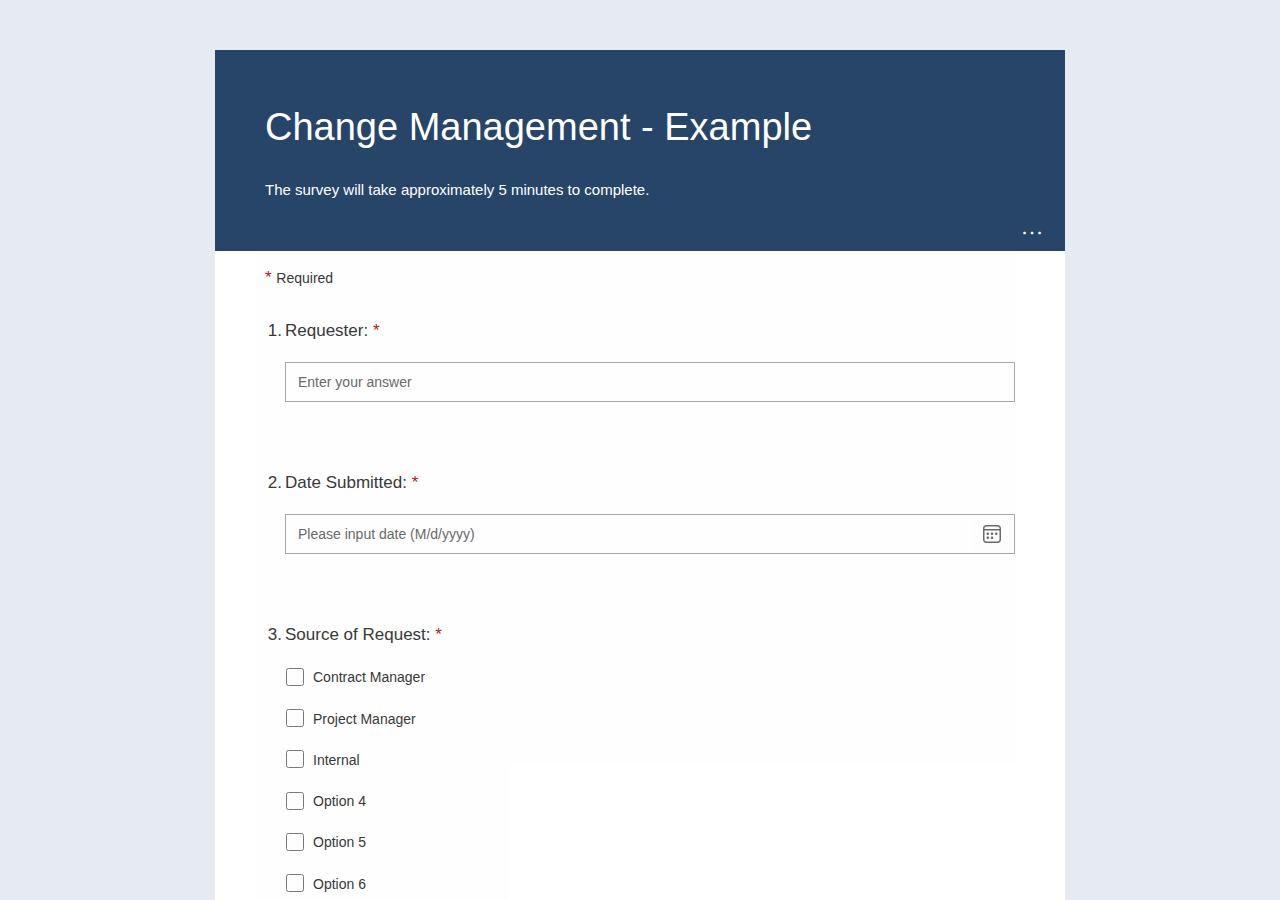
<file: sample-profile/images/samples/ChangeMangementFormExample.htm>
<!DOCTYPE html>
<!-- saved from url=(0086)file:///C:/Users/mevas/Desktop/Williams%20-%20Change%20Management%20-%20Test.htm?fsw=0 -->
<html xmlns="http://www.w3.org/1999/xhtml" lang="en-us"><head><meta http-equiv="Content-Type" content="text/html; charset=UTF-8">
    
    <meta http-equiv="x-ua-compatible" content="IE=edge">
    <meta name="viewport" content="width=device-width, initial-scale=1">
     
    <title>Williams - Change Management - Test</title>
    <link rel="icon" href="https://cdn.forms.office.net/forms/images/favicon.ico">
    <script type="text/javascript">
window.formsInitialVisibility = document.visibilityState;
document.addEventListener("visibilitychange", function(){ window.formsVisibilityChange = true; });
</script>

    <script type="text/javascript">
        window.NavKeyPoints = {
            ServerGetPreviewTime: 0,
            ServerPageTime: 7,
            PageStartTime: Date.now(),
        };
    </script>
    <script>
function reloadNoCdn(){var n=location,o=n.search;0<o.length&&(o=o.substring(1));for(var t,e,r=o.split("&"),h=[],i=r.length,s=0;s<i;s+=1)if(r[s]){if(t=r[s].split("="),2===t.length&&"nocdn"===t[0]&&(t[1]=parseInt(t[1])+1,e=!0,3<t[1]))return;h.push(t.join("="))}e||h.push("nocdn=1");var o="?"+h.join("&"),a=n.protocol+"//"+n.host+n.pathname+o+n.hash;setTimeout(function(){n.href=a},2e3)}</script>
    <script type="text/x-mathjax-config">
        MathJax.Hub.Config({
            showMathMenu: false,
            showProcessingMessages: false,
            messageStyle: "none",
            skipStartupTypeset: true,
            extensions: ["toMathML.js"],
            tex2jax: {
                inlineMath: [['$','$'], ['\\(','\\)']],
                processEscapes: true
            },
            "HTML-CSS": {
                availableFonts: [],
                webFont: "Gyre-Termes",
                linebreaks: {
                    automatic: false
                }
            }
        });
    </script>
    
    <script type="text/javascript">
        window.shellInfo ={"serverBuild":"16.0.14831.36675","clientBuild":"formweekly_cd_20220103.1","baseClientBuild":"formweekly_cd_20220103.1","ring":"Business","cdnEndpoint":"https://cdn.forms.office.net/forms","swEnabled":true,"lang":"en-us"}
    </script>
     <script type="text/javascript">!function(){"use strict";function n(n){var t,e=!1;return function(){for(var r=[],a=0;a<arguments.length;a++)r[a]=arguments[a];return e?t:(e=!0,t=n.apply(void 0,r))}}var t;!function(n){n.FP_PageBoot="FP_pageBoot",n.FP_PageInit="FP_pageInit",n.FP_PageRender="FP_pageRender"}(t||(t={}));var e=window.performance;function r(n){e&&e.mark&&e.mark(n)}function a(n,t){try{e&&e.measure&&e.measure(n,t)}catch(n){}}var o=n((function(){r("prefetch.start")}));n((function(){a(t.FP_PageBoot,"prefetch.start"),r("boot.start")})),n((function(){a(t.FP_PageInit,"boot.start"),r("render.start")})),n((function(){a(t.FP_PageRender,"render.start")}));var i=function(){return(i=Object.assign||function(n){for(var t,e=1,r=arguments.length;e<r;e++)for(var a in t=arguments[e])Object.prototype.hasOwnProperty.call(t,a)&&(n[a]=t[a]);return n}).apply(this,arguments)};Object.create;Object.create;function s(){return navigator.userAgent.toLocaleLowerCase()}function u(){var n=s();return/(android|bb\d+|meego).+mobile|avantgo|bada\/|blackberry|blazer|compal|elaine|fennec|hiptop|iemobile|ip(hone|od)|iPad|iris|kindle|lge |maemo|midp|mmp|mobile.+firefox|netfront|opera m(ob|in)i|palm( os)?|phone|p(ixi|re)\/|plucker|pocket|psp|series(4|6)0|symbian|treo|up\.(browser|link)|vodafone|wap|windows ce|xda|xiino/i.test(n)||/1207|6310|6590|3gso|4thp|50[1-6]i|770s|802s|a wa|abac|ac(er|oo|s\-)|ai(ko|rn)|al(av|ca|co)|amoi|an(ex|ny|yw)|aptu|ar(ch|go)|as(te|us)|attw|au(di|\-m|r |s )|avan|be(ck|ll|nq)|bi(lb|rd)|bl(ac|az)|br(e|v)w|bumb|bw\-(n|u)|c55\/|capi|ccwa|cdm\-|cell|chtm|cldc|cmd\-|co(mp|nd)|craw|da(it|ll|ng)|dbte|dc\-s|devi|dica|dmob|do(c|p)o|ds(12|\-d)|el(49|ai)|em(l2|ul)|er(ic|k0)|esl8|ez([4-7]0|os|wa|ze)|fetc|fly(\-|_)|g1 u|g560|gene|gf\-5|g\-mo|go(\.w|od)|gr(ad|un)|haie|hcit|hd\-(m|p|t)|hei\-|hi(pt|ta)|hp( i|ip)|hs\-c|ht(c(\-| |_|a|g|p|s|t)|tp)|hu(aw|tc)|i\-(20|go|ma)|i230|iac( |\-|\/)|ibro|idea|ig01|ikom|im1k|inno|ipaq|iris|ja(t|v)a|jbro|jemu|jigs|kddi|keji|kgt( |\/)|klon|kpt |kwc\-|kyo(c|k)|le(no|xi)|lg( g|\/(k|l|u)|50|54|\-[a-w])|libw|lynx|m1\-w|m3ga|m50\/|ma(te|ui|xo)|mc(01|21|ca)|m\-cr|me(rc|ri)|mi(o8|oa|ts)|mmef|mo(01|02|bi|de|do|t(\-| |o|v)|zz)|mt(50|p1|v )|mwbp|mywa|n10[0-2]|n20[2-3]|n30(0|2)|n50(0|2|5)|n7(0(0|1)|10)|ne((c|m)\-|on|tf|wf|wg|wt)|nok(6|i)|nzph|o2im|op(ti|wv)|oran|owg1|p800|pan(a|d|t)|pdxg|pg(13|\-([1-8]|c))|phil|pire|pl(ay|uc)|pn\-2|po(ck|rt|se)|prox|psio|pt\-g|qa\-a|qc(07|12|21|32|60|\-[2-7]|i\-)|qtek|r380|r600|raks|rim9|ro(ve|zo)|s55\/|sa(ge|ma|mm|ms|ny|va)|sc(01|h\-|oo|p\-)|sdk\/|se(c(\-|0|1)|47|mc|nd|ri)|sgh\-|shar|sie(\-|m)|sk\-0|sl(45|id)|sm(al|ar|b3|it|t5)|so(ft|ny)|sp(01|h\-|v\-|v )|sy(01|mb)|t2(18|50)|t6(00|10|18)|ta(gt|lk)|tcl\-|tdg\-|tel(i|m)|tim\-|t\-mo|to(pl|sh)|ts(70|m\-|m3|m5)|tx\-9|up(\.b|g1|si)|utst|v400|v750|veri|vi(rg|te)|vk(40|5[0-3]|\-v)|vm40|voda|vulc|vx(52|53|60|61|70|80|81|83|85|98)|w3c(\-| )|webc|whit|wi(g |nc|nw)|wmlb|wonu|x700|yas\-|your|zeto|zte\-/i.test(n.substr(0,4))}function c(n){return function(n,t){var e=p(),r=e.domain,a=e.isCdn,o=e.ring,i=a?"":"?ring="+o;return""+r+t+n.toLowerCase()+i}(n,"/scripts/dists/")}var p=n((function(){var n,t,e=window.shellInfo,r=!1;if(e)r=!!(n=e.cdnEndpoint),t=e.ring;else{var a=window.OfficeFormServerInfo;r=a.isCdnEnabled,n=JSON.parse(decodeURIComponent(a.webSettings||"{}")).CdnEndPoint,t=a.ring}return{isCdn:r=r&&!!n,domain:r?n:location.protocol+"//"+location.host,ring:t}}));function d(n,t){void 0===t&&(t=!1),window.FormsLsMap=window.FormsLsMap||{},window.formsLsPromiseMap=window.formsLsPromiseMap||{},n=(n||"default").toLowerCase();var e=window.FormsLsMap[n];if(e)return Promise.resolve(e);var r=window.formsLsPromiseMap[n];return r||(r=l(c("ls-response."+n+".8fd8eccc3.js")).then((function(){return window.formsLsPromiseMap[n]=null,window.FormsLsMap[n]}),(function(){throw window.formsLsPromiseMap[n]=null,new Error("fail to download locstring")})).catch((function(e){if(t)return new Promise((function(){}));var r=null==n?void 0:n.split("-")[0];return n&&n!==r?d(r):d(void 0,!0)})),window.formsLsPromiseMap[n]=r,r)}var f;function l(n,t){return void 0===t&&(t=0),new Promise((function(e,r){if(t>=2)r();else{var a=document.createElement("script"),o=setTimeout((function(){i(),e(l(n,t+1))}),1e4);a.src=n.toLowerCase(),a.onload=function(){clearTimeout(o),e()},a.onerror=function(){clearTimeout(o),i(),r()};try{document.head.appendChild(a)}catch(n){r()}}function i(){try{document.head.removeChild(a)}catch(n){}}}))}!function(n){n[n.Pending=0]="Pending",n[n.Resolved=1]="Resolved",n[n.Rejected=2]="Rejected"}(f||(f={}));var m=function(){function n(n){var t=this;n.then((function(){t.t=f.Resolved}),(function(){t.t=f.Rejected})),this.o=n,this.t=f.Pending}var t=n.prototype;return t.promise=function(){return this.o},t.states=function(){return this.t},n}(),v=function(){function n(){var n=this;this.o=new m(new Promise((function(t,e){n.i=t,n.u=e})))}var t=n.prototype;return t.promise=function(){return this.o.promise()},t.resolve=function(n){return this.i(n),this},t.reject=function(n){return this.u(n),this},t.states=function(){return this.o.states()},n}();function w(n){return g(n||window.location.search.substring(1))}function g(n){var t={};return n&&n.trim().split("&").forEach((function(n){var e=n.indexOf("=");-1===e&&(e=n.length);var r=n.substring(0,e).trim();r&&(t[r]=decodeURIComponent(n.substring(e+1)||"").trim())})),t}function h(n){return n?(n.startsWith("t=")?"":"Bearer ")+n:""}var b=[{startup:"/handlers/ResponsePageStartup.ashx",pathname:"/pages/responsepage.aspx"},{startup:"/handlers/AssignmentsResponsePageStartup.ashx",pathname:"/pages/assignmentsresponsepage.aspx"},{match:function(n){return/[&?]subpage=design/i.test(n.search)},pathname:"/pages/designpagev2.aspx",startup:"/handlers/NeoDesignPageStartup.ashx"},{startup:"/handlers/TeamsPollBubblePageStartup.ashx",pathname:"/pages/teamspollbubblepage.aspx"},{startup:"/handlers/TeamsMeetingPollPageStartup.ashx",pathname:"/pages/teamsmeetingpollpage.aspx"},{startup:"/handlers/FluidFormPageStartup.ashx",pathname:"/pages/fluidformpage.aspx"}];function x(){var n=k();return!!n&&!n.complete}function k(){return window.shellInfo}function y(){var n,t;n={complete:!0},(t=k())&&(window.shellInfo=i(i({},t),n))}function R(){var n=w().fsw,t=k();return!("0"===n||!t)&&t.swEnabled}function I(){return R()&&"1"===w().fswReload}function P(n){var t,e=k();return R()&&e?i(i({},function(){var n,t=k();return R()&&t?((n={})["x-fsw-client"]=t.clientBuild,n["x-fsw-server"]=t.serverBuild,n["x-fsw-baseclient"]=t.baseClientBuild,n["x-fsw-ring"]=t.ring,n["x-fsw-enable"]="1",n):{}}()),((t={})["x-fsw-startup"]="1",t["x-fsw-page"]=n,t["x-fsw-cdn"]=e.cdnEndpoint,t)):{}}window;function j(n){var t=typeof n;return"function"===t||"object"===t&&!!n}function C(n){for(var t=[],e=1;e<arguments.length;e++)t[e-1]=arguments[e];return t.length<1||!j(n)||t.forEach((function(t){S(t).forEach((function(e){n[e]=t[e]}))})),n}function S(n){return j(n)?Object.keys(n):[]}var X;X=0;Date.now;var O=C;function z(n,t,e){void 0===e&&(e=!1);var r=n.indexOf("#"),a=-1===r?"":n.substr(r),o=(n=-1===r?n:n.substr(0,r)).indexOf("?"),i=-1===o?"":n.substr(o);n=-1===o?n:n.substr(0,o);var s={};return i&&(s=g(i.substr(1))),O(s,t),n+"?"+(e?function(n){var t="";n&&"object"==typeof n&&(t=Object.keys(n).reduce((function(t,e){return t.push(encodeURIComponent(e)+"="+encodeURIComponent(n[e])),t}),[]).join("&"));return t}(s):$.param(s))+a}function T(){var n;return!(!R()||"0"===w().fsw)&&(location.replace(z(location.href,((n={}).fsw="0",n),!0)),!0)}function q(n){return 200===n||202===n||201===n}function F(n,t,e){return{response:{body:e,requestUri:n.responseURL,statusCode:t,statusText:t.toString(),headers:{"X-CorrelationId":n.getResponseHeader("X-CorrelationId"),"X-FailureReason":n.getResponseHeader("X-FailureReason"),"X-MSEdge-Ref":n.getResponseHeader("X-MSEdge-Ref")}}}}function U(n,t,e){var r,a=t.serverInfo;if(r=t,Object.keys(r).indexOf("data")>-1){var o=t.data,i=a.startupStatus;return q(i)?function(n){var t=function(n){var t=n,e=t.data,r=t.serverInfo,a=e,o=a.form,i=a.responses;return o.ownResponses=i,{data:o,serverInfo:r}},e=function(n){var t=n;return{data:t.data,serverInfo:t.serverInfo}};switch(n){case"/pages/assignmentsresponsepage.aspx":case"/pages/responsepage.aspx":return t;case"/pages/designpagev2.aspx":case"/pages/teamspollbubblepage.aspx":case"/pages/teamsmeetingpollpage.aspx":case"/pages/fluidformpage.aspx":return e;default:return t}}(e)(t):{error:F(n,i,JSON.stringify(o)),serverInfo:a}}var s=t.formWithResponse,u=s.status,c=s.responseText;if(q(u)){var p=function(n){try{return JSON.parse(n)}catch(n){return null}}(c),d=p.form,f=p.responses;return d.ownResponses=f,{data:d,serverInfo:a}}return{error:F(n,u,c),serverInfo:a}}function M(n,t,e){var r;void 0===t&&(t={}),void 0===e&&(e={}),Promise&&(r=new v);var a=function(n){try{var t=n.pathname;return t=t.toLowerCase(),b.find((function(e){return e.pathname===t&&("function"!=typeof e.match||e.match(n))}))}catch(n){return null}}("function"==typeof window.URL?new URL(location.href):{pathname:location.pathname,search:location.search});if(!a)return T(),r&&r.promise();!function(){if(x()){var n=k().lang;n&&d(n)}}();var o={data:null,error:null,errorCallback:null,logData:null,state:1,successCallback:null};window.FormPrefetchCache={formCache:o};var s=i(i(i({},w()),{mobile:u()?"true":"false"}),e),c=window.location.origin,p=Date.now(),f=new XMLHttpRequest,l=z(""+c+a.startup,s,!0),m=P(a.pathname),g=i(i({},m),t);function R(){o.errorCallback&&o.errorCallback()}return f.open("POST",l),f.setRequestHeader("Content-Type","application/json"),Object.keys(g).forEach((function(n){f.setRequestHeader(n.toLowerCase(),g[n])})),n&&f.setRequestHeader("authorization",h(n)),f.send(),o.state=2,setTimeout((function(){if(2!==o.state)return;o.logData={correlationId:"",duration:Date.now()-p},o.state=4;var n={response:{statusCode:408,statusText:"408",requestUri:l,body:null}};o.error=n,r&&r.reject(n),f.abort(),R()}),1e4),f.onreadystatechange=function(){if(f.readyState===XMLHttpRequest.DONE){var n,t,e=f.status,s=!1;try{if(200===e){var u=JSON.parse(f.responseText),c=U(f,u,a.pathname);return window.OfficeFormServerInfo=i(i(i({},window.OfficeFormServerInfo||{}),c.serverInfo),{IsSwReload:I()}),c.error?(o.error=c.error,o.state=4,y(),R(),void(r&&r.reject(c.error))):(o.data=c.data,o.state=3,o.logData={duration:Date.now()-p,correlationId:f.getResponseHeader("X-CorrelationId")},y(),o.successCallback&&o.successCallback(),void(r&&r.resolve(c.data)))}if(400===e){var d=JSON.parse(f.responseText);switch(parseInt(d.error.code)){case 20001:s=I()?T():(t=window.performance?window.performance.timing.navigationStart.toString():"0",location.replace(z(location.href,((n={}).fswReload="1",n.fswNavStart=t,n),!0)),!0);break;case 20006:case 20002:case 20003:s=T()}}}catch(n){if(!(s=T()))return o.error=n,o.state=4,R(),void(r&&r.reject(n))}if(!(s=s||T())){var m={response:{body:f.responseText,requestUri:l,statusCode:e,statusText:e.toString(),headers:{"X-CorrelationId":f.getResponseHeader("X-CorrelationId"),"X-FailureReason":f.getResponseHeader("X-FailureReason"),"X-MSEdge-Ref":f.getResponseHeader("X-MSEdge-Ref")}}};o.error=m,o.state=4,r&&r.reject(m),R()}}},r&&r.promise()}o(),M(null)}();</script><script src="./ChangeMangementFormExample_files/ls-response.en-us.8fd8eccc3.js.download"></script>
    
    <link title="Microsoft Forms" rel="alternate" href="https://forms.office.com/formapi/api/embed?url=https%3a%2f%2fforms.office.com%2fPages%2fResponsePage.aspx%3fid%3d7b97veZjgUKfPpNjifC643FoiH5GEHVCuDalop6b1LFUQzlCNEFPRTVDTTRSR0ozUjdSMkFSODg4UyQlQCN0PWcu%26embed%3dtrue" type="application/json+oembed">
    
        <style>
            *,:after,:before{-webkit-box-sizing:border-box;-moz-box-sizing:border-box;box-sizing:border-box}html{font-size:10px;font-family:sans-serif;-webkit-tap-highlight-color:transparent;-ms-text-size-adjust:100%;-webkit-text-size-adjust:100%}body{font-family:Segoe UI,Segoe WP,Tahoma,Arial,sans-serif;font-size:14px;line-height:1.42857143;color:#333;background-color:#fff;margin:0}#content-root,body,html{overflow-y:hidden;height:100%;min-width:320px}.page-loading-messagebox{top:45%;width:100%;position:absolute;text-align:center}.page-loading-message{color:#03787c;font-family:Segoe UI,Segoe WP,Tahoma,Arial,sans-serif;font-size:17px;margin:30px 20px;display:inline-block;vertical-align:sub;line-height:100%}.page-loading-animation{display:inline-block}.page-loading-animation>.spinner-tile-animation{margin-right:20px}.spinner-tile-animation{width:1em;height:1em;font-size:10px;border-radius:50%;-webkit-animation:load 1.1s ease infinite;-moz-animation:load 1.1s infinite ease;-o-animation:load 1.1s infinite ease;animation:load 1.1s ease infinite}@-webkit-keyframes load{0%,100%{box-shadow:0 -2.6em 0 0 #03787c,1.8em -1.8em 0 0 rgba(3,120,124,.2),2.5em 0 0 0 rgba(3,120,124,.2),1.75em 1.75em 0 0 rgba(3,120,124,.2),0 2.5em 0 0 rgba(3,120,124,.2),-1.8em 1.8em 0 0 rgba(3,120,124,.2),-2.6em 0 0 0 rgba(3,120,124,.5),-1.8em -1.8em 0 0 rgba(3,120,124,.7)}12.5%{box-shadow:0 -2.6em 0 0 rgba(3,120,124,.7),1.8em -1.8em 0 0 #03787c,2.5em 0 0 0 rgba(3,120,124,.2),1.75em 1.75em 0 0 rgba(3,120,124,.2),0 2.5em 0 0 rgba(3,120,124,.2),-1.8em 1.8em 0 0 rgba(3,120,124,.2),-2.6em 0 0 0 rgba(3,120,124,.2),-1.8em -1.8em 0 0 rgba(3,120,124,.5)}25%{box-shadow:0 -2.6em 0 0 rgba(3,120,124,.5),1.8em -1.8em 0 0 rgba(3,120,124,.7),2.5em 0 0 0 #03787c,1.75em 1.75em 0 0 rgba(3,120,124,.2),0 2.5em 0 0 rgba(3,120,124,.2),-1.8em 1.8em 0 0 rgba(3,120,124,.2),-2.6em 0 0 0 rgba(3,120,124,.2),-1.8em -1.8em 0 0 rgba(3,120,124,.2)}37.5%{box-shadow:0 -2.6em 0 0 rgba(3,120,124,.2),1.8em -1.8em 0 0 rgba(3,120,124,.5),2.5em 0 0 0 rgba(3,120,124,.7),1.75em 1.75em 0 0 rgba(3,120,124,.2),0 2.5em 0 0 rgba(3,120,124,.2),-1.8em 1.8em 0 0 rgba(3,120,124,.2),-2.6em 0 0 0 rgba(3,120,124,.2),-1.8em -1.8em 0 0 rgba(3,120,124,.2)}50%{box-shadow:0 -2.6em 0 0 rgba(3,120,124,.2),1.8em -1.8em 0 0 rgba(3,120,124,.2),2.5em 0 0 0 rgba(3,120,124,.5),1.75em 1.75em 0 0 rgba(3,120,124,.7),0 2.5em 0 0 #03787c,-1.8em 1.8em 0 0 rgba(3,120,124,.2),-2.6em 0 0 0 rgba(3,120,124,.2),-1.8em -1.8em 0 0 rgba(3,120,124,.2)}62.5%{box-shadow:0 -2.6em 0 0 rgba(3,120,124,.2),1.8em -1.8em 0 0 rgba(3,120,124,.2),2.5em 0 0 0 rgba(3,120,124,.2),1.75em 1.75em 0 0 rgba(3,120,124,.5),0 2.5em 0 0 rgba(3,120,124,.7),-1.8em 1.8em 0 0 #03787c,-2.6em 0 0 0 rgba(3,120,124,.2),-1.8em -1.8em 0 0 rgba(3,120,124,.2)}75%{box-shadow:0 -2.6em 0 0 rgba(3,120,124,.2),1.8em -1.8em 0 0 rgba(3,120,124,.2),2.5em 0 0 0 rgba(3,120,124,.2),1.75em 1.75em 0 0 rgba(3,120,124,.2),0 2.5em 0 0 rgba(3,120,124,.5),-1.8em 1.8em 0 0 rgba(3,120,124,.7),-2.6em 0 0 0 #03787c,-1.8em -1.8em 0 0 rgba(3,120,124,.2)}87.5%{box-shadow:0 -2.6em 0 0 rgba(3,120,124,.2),1.8em -1.8em 0 0 rgba(3,120,124,.2),2.5em 0 0 0 rgba(3,120,124,.2),1.75em 1.75em 0 0 rgba(3,120,124,.2),0 2.5em 0 0 rgba(3,120,124,.2),-1.8em 1.8em 0 0 rgba(3,120,124,.5),-2.6em 0 0 0 rgba(3,120,124,.7),-1.8em -1.8em 0 0 #03787c}}@-moz-keyframes load{0%,100%{box-shadow:0 -2.6em 0 0 #03787c,1.8em -1.8em 0 0 rgba(3,120,124,.2),2.5em 0 0 0 rgba(3,120,124,.2),1.75em 1.75em 0 0 rgba(3,120,124,.2),0 2.5em 0 0 rgba(3,120,124,.2),-1.8em 1.8em 0 0 rgba(3,120,124,.2),-2.6em 0 0 0 rgba(3,120,124,.5),-1.8em -1.8em 0 0 rgba(3,120,124,.7)}12.5%{box-shadow:0 -2.6em 0 0 rgba(3,120,124,.7),1.8em -1.8em 0 0 #03787c,2.5em 0 0 0 rgba(3,120,124,.2),1.75em 1.75em 0 0 rgba(3,120,124,.2),0 2.5em 0 0 rgba(3,120,124,.2),-1.8em 1.8em 0 0 rgba(3,120,124,.2),-2.6em 0 0 0 rgba(3,120,124,.2),-1.8em -1.8em 0 0 rgba(3,120,124,.5)}25%{box-shadow:0 -2.6em 0 0 rgba(3,120,124,.5),1.8em -1.8em 0 0 rgba(3,120,124,.7),2.5em 0 0 0 #03787c,1.75em 1.75em 0 0 rgba(3,120,124,.2),0 2.5em 0 0 rgba(3,120,124,.2),-1.8em 1.8em 0 0 rgba(3,120,124,.2),-2.6em 0 0 0 rgba(3,120,124,.2),-1.8em -1.8em 0 0 rgba(3,120,124,.2)}37.5%{box-shadow:0 -2.6em 0 0 rgba(3,120,124,.2),1.8em -1.8em 0 0 rgba(3,120,124,.5),2.5em 0 0 0 rgba(3,120,124,.7),1.75em 1.75em 0 0 rgba(3,120,124,.2),0 2.5em 0 0 rgba(3,120,124,.2),-1.8em 1.8em 0 0 rgba(3,120,124,.2),-2.6em 0 0 0 rgba(3,120,124,.2),-1.8em -1.8em 0 0 rgba(3,120,124,.2)}50%{box-shadow:0 -2.6em 0 0 rgba(3,120,124,.2),1.8em -1.8em 0 0 rgba(3,120,124,.2),2.5em 0 0 0 rgba(3,120,124,.5),1.75em 1.75em 0 0 rgba(3,120,124,.7),0 2.5em 0 0 #03787c,-1.8em 1.8em 0 0 rgba(3,120,124,.2),-2.6em 0 0 0 rgba(3,120,124,.2),-1.8em -1.8em 0 0 rgba(3,120,124,.2)}62.5%{box-shadow:0 -2.6em 0 0 rgba(3,120,124,.2),1.8em -1.8em 0 0 rgba(3,120,124,.2),2.5em 0 0 0 rgba(3,120,124,.2),1.75em 1.75em 0 0 rgba(3,120,124,.5),0 2.5em 0 0 rgba(3,120,124,.7),-1.8em 1.8em 0 0 #03787c,-2.6em 0 0 0 rgba(3,120,124,.2),-1.8em -1.8em 0 0 rgba(3,120,124,.2)}75%{box-shadow:0 -2.6em 0 0 rgba(3,120,124,.2),1.8em -1.8em 0 0 rgba(3,120,124,.2),2.5em 0 0 0 rgba(3,120,124,.2),1.75em 1.75em 0 0 rgba(3,120,124,.2),0 2.5em 0 0 rgba(3,120,124,.5),-1.8em 1.8em 0 0 rgba(3,120,124,.7),-2.6em 0 0 0 #03787c,-1.8em -1.8em 0 0 rgba(3,120,124,.2)}87.5%{box-shadow:0 -2.6em 0 0 rgba(3,120,124,.2),1.8em -1.8em 0 0 rgba(3,120,124,.2),2.5em 0 0 0 rgba(3,120,124,.2),1.75em 1.75em 0 0 rgba(3,120,124,.2),0 2.5em 0 0 rgba(3,120,124,.2),-1.8em 1.8em 0 0 rgba(3,120,124,.5),-2.6em 0 0 0 rgba(3,120,124,.7),-1.8em -1.8em 0 0 #03787c}}@-o-keyframes load{0%,100%{box-shadow:0 -2.6em 0 0 #03787c,1.8em -1.8em 0 0 rgba(3,120,124,.2),2.5em 0 0 0 rgba(3,120,124,.2),1.75em 1.75em 0 0 rgba(3,120,124,.2),0 2.5em 0 0 rgba(3,120,124,.2),-1.8em 1.8em 0 0 rgba(3,120,124,.2),-2.6em 0 0 0 rgba(3,120,124,.5),-1.8em -1.8em 0 0 rgba(3,120,124,.7)}12.5%{box-shadow:0 -2.6em 0 0 rgba(3,120,124,.7),1.8em -1.8em 0 0 #03787c,2.5em 0 0 0 rgba(3,120,124,.2),1.75em 1.75em 0 0 rgba(3,120,124,.2),0 2.5em 0 0 rgba(3,120,124,.2),-1.8em 1.8em 0 0 rgba(3,120,124,.2),-2.6em 0 0 0 rgba(3,120,124,.2),-1.8em -1.8em 0 0 rgba(3,120,124,.5)}25%{box-shadow:0 -2.6em 0 0 rgba(3,120,124,.5),1.8em -1.8em 0 0 rgba(3,120,124,.7),2.5em 0 0 0 #03787c,1.75em 1.75em 0 0 rgba(3,120,124,.2),0 2.5em 0 0 rgba(3,120,124,.2),-1.8em 1.8em 0 0 rgba(3,120,124,.2),-2.6em 0 0 0 rgba(3,120,124,.2),-1.8em -1.8em 0 0 rgba(3,120,124,.2)}37.5%{box-shadow:0 -2.6em 0 0 rgba(3,120,124,.2),1.8em -1.8em 0 0 rgba(3,120,124,.5),2.5em 0 0 0 rgba(3,120,124,.7),1.75em 1.75em 0 0 rgba(3,120,124,.2),0 2.5em 0 0 rgba(3,120,124,.2),-1.8em 1.8em 0 0 rgba(3,120,124,.2),-2.6em 0 0 0 rgba(3,120,124,.2),-1.8em -1.8em 0 0 rgba(3,120,124,.2)}50%{box-shadow:0 -2.6em 0 0 rgba(3,120,124,.2),1.8em -1.8em 0 0 rgba(3,120,124,.2),2.5em 0 0 0 rgba(3,120,124,.5),1.75em 1.75em 0 0 rgba(3,120,124,.7),0 2.5em 0 0 #03787c,-1.8em 1.8em 0 0 rgba(3,120,124,.2),-2.6em 0 0 0 rgba(3,120,124,.2),-1.8em -1.8em 0 0 rgba(3,120,124,.2)}62.5%{box-shadow:0 -2.6em 0 0 rgba(3,120,124,.2),1.8em -1.8em 0 0 rgba(3,120,124,.2),2.5em 0 0 0 rgba(3,120,124,.2),1.75em 1.75em 0 0 rgba(3,120,124,.5),0 2.5em 0 0 rgba(3,120,124,.7),-1.8em 1.8em 0 0 #03787c,-2.6em 0 0 0 rgba(3,120,124,.2),-1.8em -1.8em 0 0 rgba(3,120,124,.2)}75%{box-shadow:0 -2.6em 0 0 rgba(3,120,124,.2),1.8em -1.8em 0 0 rgba(3,120,124,.2),2.5em 0 0 0 rgba(3,120,124,.2),1.75em 1.75em 0 0 rgba(3,120,124,.2),0 2.5em 0 0 rgba(3,120,124,.5),-1.8em 1.8em 0 0 rgba(3,120,124,.7),-2.6em 0 0 0 #03787c,-1.8em -1.8em 0 0 rgba(3,120,124,.2)}87.5%{box-shadow:0 -2.6em 0 0 rgba(3,120,124,.2),1.8em -1.8em 0 0 rgba(3,120,124,.2),2.5em 0 0 0 rgba(3,120,124,.2),1.75em 1.75em 0 0 rgba(3,120,124,.2),0 2.5em 0 0 rgba(3,120,124,.2),-1.8em 1.8em 0 0 rgba(3,120,124,.5),-2.6em 0 0 0 rgba(3,120,124,.7),-1.8em -1.8em 0 0 #03787c}}@keyframes load{0%,100%{box-shadow:0 -2.6em 0 0 #03787c,1.8em -1.8em 0 0 rgba(3,120,124,.2),2.5em 0 0 0 rgba(3,120,124,.2),1.75em 1.75em 0 0 rgba(3,120,124,.2),0 2.5em 0 0 rgba(3,120,124,.2),-1.8em 1.8em 0 0 rgba(3,120,124,.2),-2.6em 0 0 0 rgba(3,120,124,.5),-1.8em -1.8em 0 0 rgba(3,120,124,.7)}12.5%{box-shadow:0 -2.6em 0 0 rgba(3,120,124,.7),1.8em -1.8em 0 0 #03787c,2.5em 0 0 0 rgba(3,120,124,.2),1.75em 1.75em 0 0 rgba(3,120,124,.2),0 2.5em 0 0 rgba(3,120,124,.2),-1.8em 1.8em 0 0 rgba(3,120,124,.2),-2.6em 0 0 0 rgba(3,120,124,.2),-1.8em -1.8em 0 0 rgba(3,120,124,.5)}25%{box-shadow:0 -2.6em 0 0 rgba(3,120,124,.5),1.8em -1.8em 0 0 rgba(3,120,124,.7),2.5em 0 0 0 #03787c,1.75em 1.75em 0 0 rgba(3,120,124,.2),0 2.5em 0 0 rgba(3,120,124,.2),-1.8em 1.8em 0 0 rgba(3,120,124,.2),-2.6em 0 0 0 rgba(3,120,124,.2),-1.8em -1.8em 0 0 rgba(3,120,124,.2)}37.5%{box-shadow:0 -2.6em 0 0 rgba(3,120,124,.2),1.8em -1.8em 0 0 rgba(3,120,124,.5),2.5em 0 0 0 rgba(3,120,124,.7),1.75em 1.75em 0 0 rgba(3,120,124,.2),0 2.5em 0 0 rgba(3,120,124,.2),-1.8em 1.8em 0 0 rgba(3,120,124,.2),-2.6em 0 0 0 rgba(3,120,124,.2),-1.8em -1.8em 0 0 rgba(3,120,124,.2)}50%{box-shadow:0 -2.6em 0 0 rgba(3,120,124,.2),1.8em -1.8em 0 0 rgba(3,120,124,.2),2.5em 0 0 0 rgba(3,120,124,.5),1.75em 1.75em 0 0 rgba(3,120,124,.7),0 2.5em 0 0 #03787c,-1.8em 1.8em 0 0 rgba(3,120,124,.2),-2.6em 0 0 0 rgba(3,120,124,.2),-1.8em -1.8em 0 0 rgba(3,120,124,.2)}62.5%{box-shadow:0 -2.6em 0 0 rgba(3,120,124,.2),1.8em -1.8em 0 0 rgba(3,120,124,.2),2.5em 0 0 0 rgba(3,120,124,.2),1.75em 1.75em 0 0 rgba(3,120,124,.5),0 2.5em 0 0 rgba(3,120,124,.7),-1.8em 1.8em 0 0 #03787c,-2.6em 0 0 0 rgba(3,120,124,.2),-1.8em -1.8em 0 0 rgba(3,120,124,.2)}75%{box-shadow:0 -2.6em 0 0 rgba(3,120,124,.2),1.8em -1.8em 0 0 rgba(3,120,124,.2),2.5em 0 0 0 rgba(3,120,124,.2),1.75em 1.75em 0 0 rgba(3,120,124,.2),0 2.5em 0 0 rgba(3,120,124,.5),-1.8em 1.8em 0 0 rgba(3,120,124,.7),-2.6em 0 0 0 #03787c,-1.8em -1.8em 0 0 rgba(3,120,124,.2)}87.5%{box-shadow:0 -2.6em 0 0 rgba(3,120,124,.2),1.8em -1.8em 0 0 rgba(3,120,124,.2),2.5em 0 0 0 rgba(3,120,124,.2),1.75em 1.75em 0 0 rgba(3,120,124,.2),0 2.5em 0 0 rgba(3,120,124,.2),-1.8em 1.8em 0 0 rgba(3,120,124,.5),-2.6em 0 0 0 rgba(3,120,124,.7),-1.8em -1.8em 0 0 #03787c}}
        </style>
    
<link rel="prefetch" as="script" href="https://cdn.forms.office.net/forms/scripts/dists/light-response-page.chunk.lrp_ext.805e8a6.js"><link rel="prefetch" as="script" href="https://cdn.forms.office.net/forms/scripts/dists/light-response-page.chunk.lrp_post.boot.05b0ea9.js"><script type="text/javascript" async="" src="./ChangeMangementFormExample_files/ms.jsll-3.min.js.download"></script></head>
<body dir="ltr" style="--office-form-theme-primary-color:#274469; --office-form-theme-secondary-color:#19222E;">

    <div id="content-root"><div id="form-container" class="office-form-theme-page-background office-form-theme-background" dir="ltr"><div class="form-content"><div class="form-content-container"><div class="office-form-content office-form-page-padding"><div><div class="office-form office-form-theme-shadow" role="form" aria-labelledby="FormTitleId_TitleElement"><div class="office-form-title-content"><div class="__title__ office-form-form-title office-form-theme-primary-background office-form-title-container   " aria-labelledby="FormTitleId_titleAriaId single-progress-bar " tabindex="-1" aria-label="Williams - Change Management - Test The survey will take approximately 5 minutes to complete. " id="FormTitleId_TitleElement"><div id="FormTitleId_titleAriaId" class="office-form-title-box top "><div aria-level="1" role="heading" class="office-form-title heading-1 "><span class="text-format-content">Change Management - Example</span></div></div><div class="office-form-subtitle heading-1"><span class="text-format-content">The survey will take approximately 5 minutes to complete.</span></div></div><div class="office-form-title-ir-container"><div class="title-menu-control-container menu-control-dropup "><button tabindex="0" aria-expanded="false" aria-haspopup="true" class="menu-control-trigger title-ellipsis-button button-control dark-background-button office-form-theme-primary-background office-form-theme-button" aria-label="More options" aria-controls="ImmersiveReaderMenu"><div class="button-content"><i class="ms-Icon ms-Icon--More forms-icon-size20x20" role="presentation" aria-hidden="true"></i></div></button></div></div><div class="accessibility-reader-no-display" role="status"></div></div><div class="office-form-body"><div class="office-form-notice-container"><div><span class="office-form-required-notice-star" aria-hidden="true"></span><span>Required</span></div></div><div class="office-form-question-body"><div class="__question__ office-form-question   "><div class="office-form-question-content"><div id="QuestionId_rab5a33ad25d54cb593e78843b6d4da56" class="question-title-box"><div><div class="office-form-question-title" aria-level="2" role="heading"><span><span class="ordinal-number">1.</span><span class="text-format-content">Requester:</span></span><span class="required-star" aria-hidden="true"></span><span class="accessibility-reader-no-display" id="QuestionInfo_rab5a33ad25d54cb593e78843b6d4da56" aria-hidden="true">Required to answer. Single line text. </span></div></div></div><div class="office-form-question-element"><div class="student-feedback-view-short-text-field-with-correctness "><div class="office-form-textfield"><input class="office-form-question-textbox office-form-textfield-input form-control office-form-theme-focus-border border-no-radius" placeholder="Enter your answer" spellcheck="true" maxlength="4000" aria-labelledby="QuestionId_rab5a33ad25d54cb593e78843b6d4da56 QuestionInfo_rab5a33ad25d54cb593e78843b6d4da56"></div></div></div></div></div><div class="__question__ office-form-question   "><div class="office-form-question-content"><div id="QuestionId_r6c80823f14d74281b5b49ee7bb77210d" class="question-title-box"><div><div class="office-form-question-title" aria-level="2" role="heading"><span><span class="ordinal-number">2.</span><span class="text-format-content">Date Submitted:</span></span><span class="required-star" aria-hidden="true"></span><span class="accessibility-reader-no-display" id="QuestionInfo_r6c80823f14d74281b5b49ee7bb77210d" aria-hidden="true">Required to answer. Date. </span></div></div></div><div class="office-form-question-element"><div class="office-form-textfield"><div class="office-form-date-time-picker"><input class="office-form-question-textbox form-control office-form-theme-focus-border border-no-radius datepicker" placeholder="Please input date (M/d/yyyy)" aria-label="Please input date (M/d/yyyy)" aria-labelledby="QuestionId_r6c80823f14d74281b5b49ee7bb77210d QuestionInfo_r6c80823f14d74281b5b49ee7bb77210d"><button tabindex="-1" title="Date picker" aria-label="Date picker" class="glyph-button-control-horizontal button-control light-background-button"><div class="button-content"><span class="dateIcon" aria-hidden="true" style="fill: rgb(102, 102, 102); display: flex; vertical-align: middle; align-items: center;"><svg width="24" height="24" viewBox="0 0 24 24" xmlns="http://www.w3.org/2000/svg"><path d="M17.75 3C19.5449 3 21 4.45507 21 6.25V17.75C21 19.5449 19.5449 21 17.75 21H6.25C4.45507 21 3 19.5449 3 17.75V6.25C3 4.45507 4.45507 3 6.25 3H17.75ZM19.5 8.5H4.5V17.75C4.5 18.7165 5.2835 19.5 6.25 19.5H17.75C18.7165 19.5 19.5 18.7165 19.5 17.75V8.5ZM7.75 14.5C8.44036 14.5 9 15.0596 9 15.75C9 16.4404 8.44036 17 7.75 17C7.05964 17 6.5 16.4404 6.5 15.75C6.5 15.0596 7.05964 14.5 7.75 14.5ZM12 14.5C12.6904 14.5 13.25 15.0596 13.25 15.75C13.25 16.4404 12.6904 17 12 17C11.3096 17 10.75 16.4404 10.75 15.75C10.75 15.0596 11.3096 14.5 12 14.5ZM7.75 10.5C8.44036 10.5 9 11.0596 9 11.75C9 12.4404 8.44036 13 7.75 13C7.05964 13 6.5 12.4404 6.5 11.75C6.5 11.0596 7.05964 10.5 7.75 10.5ZM12 10.5C12.6904 10.5 13.25 11.0596 13.25 11.75C13.25 12.4404 12.6904 13 12 13C11.3096 13 10.75 12.4404 10.75 11.75C10.75 11.0596 11.3096 10.5 12 10.5ZM16.25 10.5C16.9404 10.5 17.5 11.0596 17.5 11.75C17.5 12.4404 16.9404 13 16.25 13C15.5596 13 15 12.4404 15 11.75C15 11.0596 15.5596 10.5 16.25 10.5ZM17.75 4.5H6.25C5.2835 4.5 4.5 5.2835 4.5 6.25V7H19.5V6.25C19.5 5.2835 18.7165 4.5 17.75 4.5Z"></path></svg></span></div></button><input class="picker__input" aria-haspopup="true" aria-expanded="false" aria-readonly="false" style="display: none;" id="P987054127" aria-owns="P987054127_root"><div class="picker" id="P987054127_root" aria-hidden="true"><div class="picker__holder" tabindex="-1"><div class="picker__frame"><div class="picker__wrap"><div class="picker__box"><div class="picker__header"><select class="picker__select--year" disabled="" aria-controls="P987054127_table" title="Select a year"><option value="1922">1922</option><option value="1923">1923</option><option value="1924">1924</option><option value="1925">1925</option><option value="1926">1926</option><option value="1927">1927</option><option value="1928">1928</option><option value="1929">1929</option><option value="1930">1930</option><option value="1931">1931</option><option value="1932">1932</option><option value="1933">1933</option><option value="1934">1934</option><option value="1935">1935</option><option value="1936">1936</option><option value="1937">1937</option><option value="1938">1938</option><option value="1939">1939</option><option value="1940">1940</option><option value="1941">1941</option><option value="1942">1942</option><option value="1943">1943</option><option value="1944">1944</option><option value="1945">1945</option><option value="1946">1946</option><option value="1947">1947</option><option value="1948">1948</option><option value="1949">1949</option><option value="1950">1950</option><option value="1951">1951</option><option value="1952">1952</option><option value="1953">1953</option><option value="1954">1954</option><option value="1955">1955</option><option value="1956">1956</option><option value="1957">1957</option><option value="1958">1958</option><option value="1959">1959</option><option value="1960">1960</option><option value="1961">1961</option><option value="1962">1962</option><option value="1963">1963</option><option value="1964">1964</option><option value="1965">1965</option><option value="1966">1966</option><option value="1967">1967</option><option value="1968">1968</option><option value="1969">1969</option><option value="1970">1970</option><option value="1971">1971</option><option value="1972">1972</option><option value="1973">1973</option><option value="1974">1974</option><option value="1975">1975</option><option value="1976">1976</option><option value="1977">1977</option><option value="1978">1978</option><option value="1979">1979</option><option value="1980">1980</option><option value="1981">1981</option><option value="1982">1982</option><option value="1983">1983</option><option value="1984">1984</option><option value="1985">1985</option><option value="1986">1986</option><option value="1987">1987</option><option value="1988">1988</option><option value="1989">1989</option><option value="1990">1990</option><option value="1991">1991</option><option value="1992">1992</option><option value="1993">1993</option><option value="1994">1994</option><option value="1995">1995</option><option value="1996">1996</option><option value="1997">1997</option><option value="1998">1998</option><option value="1999">1999</option><option value="2000">2000</option><option value="2001">2001</option><option value="2002">2002</option><option value="2003">2003</option><option value="2004">2004</option><option value="2005">2005</option><option value="2006">2006</option><option value="2007">2007</option><option value="2008">2008</option><option value="2009">2009</option><option value="2010">2010</option><option value="2011">2011</option><option value="2012">2012</option><option value="2013">2013</option><option value="2014">2014</option><option value="2015">2015</option><option value="2016">2016</option><option value="2017">2017</option><option value="2018">2018</option><option value="2019">2019</option><option value="2020">2020</option><option value="2021">2021</option><option value="2022" selected="">2022</option><option value="2023">2023</option><option value="2024">2024</option><option value="2025">2025</option><option value="2026">2026</option><option value="2027">2027</option><option value="2028">2028</option><option value="2029">2029</option><option value="2030">2030</option><option value="2031">2031</option><option value="2032">2032</option><option value="2033">2033</option><option value="2034">2034</option><option value="2035">2035</option><option value="2036">2036</option><option value="2037">2037</option><option value="2038">2038</option><option value="2039">2039</option><option value="2040">2040</option><option value="2041">2041</option><option value="2042">2042</option><option value="2043">2043</option><option value="2044">2044</option><option value="2045">2045</option><option value="2046">2046</option><option value="2047">2047</option><option value="2048">2048</option><option value="2049">2049</option><option value="2050">2050</option><option value="2051">2051</option><option value="2052">2052</option><option value="2053">2053</option><option value="2054">2054</option><option value="2055">2055</option><option value="2056">2056</option><option value="2057">2057</option><option value="2058">2058</option><option value="2059">2059</option><option value="2060">2060</option><option value="2061">2061</option><option value="2062">2062</option><option value="2063">2063</option><option value="2064">2064</option><option value="2065">2065</option><option value="2066">2066</option><option value="2067">2067</option><option value="2068">2068</option><option value="2069">2069</option><option value="2070">2070</option><option value="2071">2071</option><option value="2072">2072</option><option value="2073">2073</option><option value="2074">2074</option><option value="2075">2075</option><option value="2076">2076</option><option value="2077">2077</option><option value="2078">2078</option><option value="2079">2079</option><option value="2080">2080</option><option value="2081">2081</option><option value="2082">2082</option><option value="2083">2083</option><option value="2084">2084</option><option value="2085">2085</option><option value="2086">2086</option><option value="2087">2087</option><option value="2088">2088</option><option value="2089">2089</option><option value="2090">2090</option><option value="2091">2091</option><option value="2092">2092</option><option value="2093">2093</option><option value="2094">2094</option><option value="2095">2095</option><option value="2096">2096</option><option value="2097">2097</option><option value="2098">2098</option><option value="2099">2099</option><option value="2100">2100</option><option value="2101">2101</option><option value="2102">2102</option><option value="2103">2103</option><option value="2104">2104</option><option value="2105">2105</option><option value="2106">2106</option><option value="2107">2107</option><option value="2108">2108</option><option value="2109">2109</option><option value="2110">2110</option><option value="2111">2111</option><option value="2112">2112</option><option value="2113">2113</option><option value="2114">2114</option><option value="2115">2115</option><option value="2116">2116</option><option value="2117">2117</option><option value="2118">2118</option><option value="2119">2119</option><option value="2120">2120</option><option value="2121">2121</option><option value="2122">2122</option></select><div class="picker__month">Jan</div><div class="picker__nav--prev" data-nav="-1" role="button" aria-controls="P987054127_table" title="Previous month"> </div><div class="picker__nav--next" data-nav="1" role="button" aria-controls="P987054127_table" title="Next month"> </div></div><table class="picker__table" id="P987054127_table" role="grid" aria-controls="P987054127" aria-readonly="true"><thead><tr><th class="picker__weekday" scope="col" title="Sunday">Sun</th><th class="picker__weekday" scope="col" title="Monday">Mon</th><th class="picker__weekday" scope="col" title="Tuesday">Tue</th><th class="picker__weekday" scope="col" title="Wednesday">Wed</th><th class="picker__weekday" scope="col" title="Thursday">Thu</th><th class="picker__weekday" scope="col" title="Friday">Fri</th><th class="picker__weekday" scope="col" title="Saturday">Sat</th></tr></thead><tbody><tr><td role="presentation"><div class="picker__day picker__day--outfocus" data-pick="1640494800000" role="gridcell" aria-label="26 December, 2021">26</div></td><td role="presentation"><div class="picker__day picker__day--outfocus" data-pick="1640581200000" role="gridcell" aria-label="27 December, 2021">27</div></td><td role="presentation"><div class="picker__day picker__day--outfocus" data-pick="1640667600000" role="gridcell" aria-label="28 December, 2021">28</div></td><td role="presentation"><div class="picker__day picker__day--outfocus" data-pick="1640754000000" role="gridcell" aria-label="29 December, 2021">29</div></td><td role="presentation"><div class="picker__day picker__day--outfocus" data-pick="1640840400000" role="gridcell" aria-label="30 December, 2021">30</div></td><td role="presentation"><div class="picker__day picker__day--outfocus" data-pick="1640926800000" role="gridcell" aria-label="31 December, 2021">31</div></td><td role="presentation"><div class="picker__day picker__day--infocus" data-pick="1641013200000" role="gridcell" aria-label="1 January, 2022">1</div></td></tr><tr><td role="presentation"><div class="picker__day picker__day--infocus" data-pick="1641099600000" role="gridcell" aria-label="2 January, 2022">2</div></td><td role="presentation"><div class="picker__day picker__day--infocus" data-pick="1641186000000" role="gridcell" aria-label="3 January, 2022">3</div></td><td role="presentation"><div class="picker__day picker__day--infocus" data-pick="1641272400000" role="gridcell" aria-label="4 January, 2022">4</div></td><td role="presentation"><div class="picker__day picker__day--infocus" data-pick="1641358800000" role="gridcell" aria-label="5 January, 2022">5</div></td><td role="presentation"><div class="picker__day picker__day--infocus" data-pick="1641445200000" role="gridcell" aria-label="6 January, 2022">6</div></td><td role="presentation"><div class="picker__day picker__day--infocus picker__day--today picker__day--highlighted" data-pick="1641531600000" role="gridcell" aria-label="7 January, 2022" aria-activedescendant="true">7</div></td><td role="presentation"><div class="picker__day picker__day--infocus" data-pick="1641618000000" role="gridcell" aria-label="8 January, 2022">8</div></td></tr><tr><td role="presentation"><div class="picker__day picker__day--infocus" data-pick="1641704400000" role="gridcell" aria-label="9 January, 2022">9</div></td><td role="presentation"><div class="picker__day picker__day--infocus" data-pick="1641790800000" role="gridcell" aria-label="10 January, 2022">10</div></td><td role="presentation"><div class="picker__day picker__day--infocus" data-pick="1641877200000" role="gridcell" aria-label="11 January, 2022">11</div></td><td role="presentation"><div class="picker__day picker__day--infocus" data-pick="1641963600000" role="gridcell" aria-label="12 January, 2022">12</div></td><td role="presentation"><div class="picker__day picker__day--infocus" data-pick="1642050000000" role="gridcell" aria-label="13 January, 2022">13</div></td><td role="presentation"><div class="picker__day picker__day--infocus" data-pick="1642136400000" role="gridcell" aria-label="14 January, 2022">14</div></td><td role="presentation"><div class="picker__day picker__day--infocus" data-pick="1642222800000" role="gridcell" aria-label="15 January, 2022">15</div></td></tr><tr><td role="presentation"><div class="picker__day picker__day--infocus" data-pick="1642309200000" role="gridcell" aria-label="16 January, 2022">16</div></td><td role="presentation"><div class="picker__day picker__day--infocus" data-pick="1642395600000" role="gridcell" aria-label="17 January, 2022">17</div></td><td role="presentation"><div class="picker__day picker__day--infocus" data-pick="1642482000000" role="gridcell" aria-label="18 January, 2022">18</div></td><td role="presentation"><div class="picker__day picker__day--infocus" data-pick="1642568400000" role="gridcell" aria-label="19 January, 2022">19</div></td><td role="presentation"><div class="picker__day picker__day--infocus" data-pick="1642654800000" role="gridcell" aria-label="20 January, 2022">20</div></td><td role="presentation"><div class="picker__day picker__day--infocus" data-pick="1642741200000" role="gridcell" aria-label="21 January, 2022">21</div></td><td role="presentation"><div class="picker__day picker__day--infocus" data-pick="1642827600000" role="gridcell" aria-label="22 January, 2022">22</div></td></tr><tr><td role="presentation"><div class="picker__day picker__day--infocus" data-pick="1642914000000" role="gridcell" aria-label="23 January, 2022">23</div></td><td role="presentation"><div class="picker__day picker__day--infocus" data-pick="1643000400000" role="gridcell" aria-label="24 January, 2022">24</div></td><td role="presentation"><div class="picker__day picker__day--infocus" data-pick="1643086800000" role="gridcell" aria-label="25 January, 2022">25</div></td><td role="presentation"><div class="picker__day picker__day--infocus" data-pick="1643173200000" role="gridcell" aria-label="26 January, 2022">26</div></td><td role="presentation"><div class="picker__day picker__day--infocus" data-pick="1643259600000" role="gridcell" aria-label="27 January, 2022">27</div></td><td role="presentation"><div class="picker__day picker__day--infocus" data-pick="1643346000000" role="gridcell" aria-label="28 January, 2022">28</div></td><td role="presentation"><div class="picker__day picker__day--infocus" data-pick="1643432400000" role="gridcell" aria-label="29 January, 2022">29</div></td></tr><tr><td role="presentation"><div class="picker__day picker__day--infocus" data-pick="1643518800000" role="gridcell" aria-label="30 January, 2022">30</div></td><td role="presentation"><div class="picker__day picker__day--infocus" data-pick="1643605200000" role="gridcell" aria-label="31 January, 2022">31</div></td><td role="presentation"><div class="picker__day picker__day--outfocus" data-pick="1643691600000" role="gridcell" aria-label="1 February, 2022">1</div></td><td role="presentation"><div class="picker__day picker__day--outfocus" data-pick="1643778000000" role="gridcell" aria-label="2 February, 2022">2</div></td><td role="presentation"><div class="picker__day picker__day--outfocus" data-pick="1643864400000" role="gridcell" aria-label="3 February, 2022">3</div></td><td role="presentation"><div class="picker__day picker__day--outfocus" data-pick="1643950800000" role="gridcell" aria-label="4 February, 2022">4</div></td><td role="presentation"><div class="picker__day picker__day--outfocus" data-pick="1644037200000" role="gridcell" aria-label="5 February, 2022">5</div></td></tr></tbody></table><div class="picker__footer"><button class="picker__button--today" type="button" data-pick="1641531600000" disabled="" aria-controls="P987054127">Today</button><button class="picker__button--clear" type="button" data-clear="1" disabled="" aria-controls="P987054127">Clear</button><button class="picker__button--close" type="button" data-close="true" disabled="" aria-controls="P987054127">Close</button></div></div></div></div></div></div></div></div></div></div></div><div class="__question__ office-form-question   "><div class="office-form-question-content"><div id="QuestionId_r87083f6a72b147209a95eaffd6ba44ac" class="question-title-box"><div><div class="office-form-question-title" aria-level="2" role="heading"><span><span class="ordinal-number">3.</span><span class="text-format-content">Source of Request:</span></span><span class="required-star" aria-hidden="true"></span><span class="accessibility-reader-no-display" id="QuestionInfo_r87083f6a72b147209a95eaffd6ba44ac" aria-hidden="true">Required to answer. Multiple choice. </span></div></div></div><div class="office-form-question-element"><div role="group" aria-labelledby="QuestionId_r87083f6a72b147209a95eaffd6ba44ac QuestionInfo_r87083f6a72b147209a95eaffd6ba44ac"><div class="office-form-question-choice"><div class="checkbox"><label class="office-form-question-choice-row office-form-question-choice-text-row"><input aria-checked="false" type="checkbox" name="r87083f6a72b147209a95eaffd6ba44ac" value="Contract Manager"><span class="office-form-question-choice-text-span"><span class="text-format-content">Contract Manager</span></span></label></div></div><div class="office-form-question-choice"><div class="checkbox"><label class="office-form-question-choice-row office-form-question-choice-text-row"><input aria-checked="false" type="checkbox" name="r87083f6a72b147209a95eaffd6ba44ac" value="Project Manager"><span class="office-form-question-choice-text-span"><span class="text-format-content">Project Manager</span></span></label></div></div><div class="office-form-question-choice"><div class="checkbox"><label class="office-form-question-choice-row office-form-question-choice-text-row"><input aria-checked="false" type="checkbox" name="r87083f6a72b147209a95eaffd6ba44ac" value="Internal"><span class="office-form-question-choice-text-span"><span class="text-format-content">Internal</span></span></label></div></div><div class="office-form-question-choice"><div class="checkbox"><label class="office-form-question-choice-row office-form-question-choice-text-row"><input aria-checked="false" type="checkbox" name="r87083f6a72b147209a95eaffd6ba44ac" value="Option 4"><span class="office-form-question-choice-text-span"><span class="text-format-content">Option 4</span></span></label></div></div><div class="office-form-question-choice"><div class="checkbox"><label class="office-form-question-choice-row office-form-question-choice-text-row"><input aria-checked="false" type="checkbox" name="r87083f6a72b147209a95eaffd6ba44ac" value="Option 5"><span class="office-form-question-choice-text-span"><span class="text-format-content">Option 5</span></span></label></div></div><div class="office-form-question-choice"><div class="checkbox"><label class="office-form-question-choice-row office-form-question-choice-text-row"><input aria-checked="false" type="checkbox" name="r87083f6a72b147209a95eaffd6ba44ac" value="Option 6"><span class="office-form-question-choice-text-span"><span class="text-format-content">Option 6</span></span></label></div></div><div class="office-form-question-choice"><div class="checkbox"><label class="office-form-question-choice-row office-form-question-choice-text-row"><input aria-checked="false" type="checkbox" name="r87083f6a72b147209a95eaffd6ba44ac" value="Option 7"><span class="office-form-question-choice-text-span"><span class="text-format-content">Option 7</span></span></label></div></div><div class="office-form-question-choice"><div class="checkbox"><label class="office-form-question-choice-row office-form-question-choice-text-row"><input aria-checked="false" type="checkbox" name="r87083f6a72b147209a95eaffd6ba44ac" value="Option 8"><span class="office-form-question-choice-text-span"><span class="text-format-content">Option 8</span></span></label></div></div><div class="office-form-other-answer"><div class="checkbox"><label><input aria-label="Other answer" role="checkbox" type="checkbox" name="r87083f6a72b147209a95eaffd6ba44ac"><div class="inline-display office-form-other-answer-margin-left"><div class="office-form-textfield"><input aria-label="Other answer" class="office-form-other-answer-textbox office-form-textfield-input form-control office-form-theme-focus-border border-no-radius" placeholder="Other" spellcheck="true" maxlength="1000"></div></div></label></div></div></div></div></div></div><div class="__question__ office-form-question   "><div class="office-form-question-content"><div id="QuestionId_rfaf1ad4774f64cfbab2f4c29845d3450" class="question-title-box"><div><div class="office-form-question-title" aria-level="2" role="heading"><span><span class="ordinal-number">4.</span><span class="text-format-content"><span><span>SCOPE OR DESCRIPTION OF WORK</span></span><span><span>:</span></span><span>&nbsp;</span></span></span><span class="required-star" aria-hidden="true"></span><span class="accessibility-reader-no-display" id="QuestionInfo_rfaf1ad4774f64cfbab2f4c29845d3450" aria-hidden="true">Required to answer. Multi Line Text. </span></div></div></div><div class="office-form-question-element"><div class="student-feedback-view-short-text-field-with-correctness "><div class="office-form-textfield" style=""><textarea class="office-form-question-textbox office-form-textfield-input form-control office-form-theme-focus-border border-no-radius" placeholder="Enter your answer" spellcheck="true" maxlength="4000" aria-labelledby="QuestionId_rfaf1ad4774f64cfbab2f4c29845d3450 QuestionInfo_rfaf1ad4774f64cfbab2f4c29845d3450" style="height: 79px; min-height: 80px;"></textarea></div></div></div></div></div><div class="__question__ office-form-question   "><div class="office-form-question-content"><div id="QuestionId_r44261d03e43d40c7ab8432980f768f4a" class="question-title-box"><div><div class="office-form-question-title" aria-level="2" role="heading"><span><span class="ordinal-number">5.</span><span class="text-format-content"><span><span>TYPE OF REQUEST:</span></span><span>&nbsp;</span></span></span><span class="required-star" aria-hidden="true"></span><span class="accessibility-reader-no-display" id="QuestionInfo_r44261d03e43d40c7ab8432980f768f4a" aria-hidden="true">Required to answer. Single choice. </span></div></div></div><div class="office-form-question-element"><div role="radiogroup" aria-labelledby="QuestionId_r44261d03e43d40c7ab8432980f768f4a QuestionInfo_r44261d03e43d40c7ab8432980f768f4a"><div class="office-form-question-choice"><div class="radio"><label class="office-form-question-choice-row office-form-question-choice-text-row"><input aria-checked="false" role="radio" type="radio" name="r44261d03e43d40c7ab8432980f768f4a" aria-posinset="1" aria-setsize="10" aria-label="Small Project" value="Small Project"><span class="office-form-question-choice-text-span"><span class="text-format-content">Small Project</span></span></label></div></div><div class="office-form-question-choice"><div class="radio"><label class="office-form-question-choice-row office-form-question-choice-text-row"><input aria-checked="false" role="radio" type="radio" name="r44261d03e43d40c7ab8432980f768f4a" aria-posinset="2" aria-setsize="10" aria-label="New Project" value="New Project"><span class="office-form-question-choice-text-span"><span class="text-format-content">New Project</span></span></label></div></div><div class="office-form-question-choice"><div class="radio"><label class="office-form-question-choice-row office-form-question-choice-text-row"><input aria-checked="false" role="radio" type="radio" name="r44261d03e43d40c7ab8432980f768f4a" aria-posinset="3" aria-setsize="10" aria-label="Change of Phase" value="Change of Phase"><span class="office-form-question-choice-text-span"><span class="text-format-content">Change of Phase</span></span></label></div></div><div class="office-form-question-choice"><div class="radio"><label class="office-form-question-choice-row office-form-question-choice-text-row"><input aria-checked="false" role="radio" type="radio" name="r44261d03e43d40c7ab8432980f768f4a" aria-posinset="4" aria-setsize="10" aria-label="Change of Category" value="Change of Category"><span class="office-form-question-choice-text-span"><span class="text-format-content">Change of Category</span></span></label></div></div><div class="office-form-question-choice"><div class="radio"><label class="office-form-question-choice-row office-form-question-choice-text-row"><input aria-checked="false" role="radio" type="radio" name="r44261d03e43d40c7ab8432980f768f4a" aria-posinset="5" aria-setsize="10" aria-label="FTE - Dedicated Staff" value="FTE - Dedicated Staff"><span class="office-form-question-choice-text-span"><span class="text-format-content">FTE - Dedicated Staff</span></span></label></div></div><div class="office-form-question-choice"><div class="radio"><label class="office-form-question-choice-row office-form-question-choice-text-row"><input aria-checked="false" role="radio" type="radio" name="r44261d03e43d40c7ab8432980f768f4a" aria-posinset="6" aria-setsize="10" aria-label="Emergent Work - OT" value="Emergent Work - OT"><span class="office-form-question-choice-text-span"><span class="text-format-content">Emergent Work - OT</span></span></label></div></div><div class="office-form-question-choice"><div class="radio"><label class="office-form-question-choice-row office-form-question-choice-text-row"><input aria-checked="false" role="radio" type="radio" name="r44261d03e43d40c7ab8432980f768f4a" aria-posinset="7" aria-setsize="10" aria-label="Initiative (New or Support)" value="Initiative (New or Support)"><span class="office-form-question-choice-text-span"><span class="text-format-content">Initiative (New or Support)</span></span></label></div></div><div class="office-form-question-choice"><div class="radio"><label class="office-form-question-choice-row office-form-question-choice-text-row"><input aria-checked="false" role="radio" type="radio" name="r44261d03e43d40c7ab8432980f768f4a" aria-posinset="8" aria-setsize="10" aria-label="Ad-hoc - Meeting" value="Ad-hoc - Meeting"><span class="office-form-question-choice-text-span"><span class="text-format-content">Ad-hoc - Meeting</span></span></label></div></div><div class="office-form-question-choice"><div class="radio"><label class="office-form-question-choice-row office-form-question-choice-text-row"><input aria-checked="false" role="radio" type="radio" name="r44261d03e43d40c7ab8432980f768f4a" aria-posinset="9" aria-setsize="10" aria-label="Ad-hoc - Process" value="Ad-hoc - Process"><span class="office-form-question-choice-text-span"><span class="text-format-content">Ad-hoc - Process</span></span></label></div></div><div class="office-form-other-answer"><div class="radio"><label><input aria-label="Other answer" role="radio" type="radio" name="r44261d03e43d40c7ab8432980f768f4a" aria-posinset="10" aria-setsize="10"><div class="inline-display office-form-other-answer-margin-left"><div class="office-form-textfield"><input aria-label="Other answer" class="office-form-other-answer-textbox office-form-textfield-input form-control office-form-theme-focus-border border-no-radius" placeholder="Other" spellcheck="true" maxlength="1000"></div></div></label></div></div></div></div></div></div><div class="__question__ office-form-question   "><div class="office-form-question-content"><div id="QuestionId_r3ba1cc6985e14490bee33c5d9e7869b1" class="question-title-box"><div><div class="office-form-question-title" aria-level="2" role="heading"><span><span class="ordinal-number">6.</span><span class="text-format-content"><span><span>AFFECTED DISCIPLINES:</span></span><span>&nbsp;</span></span></span><span class="required-star" aria-hidden="true"></span><span class="accessibility-reader-no-display" id="QuestionInfo_r3ba1cc6985e14490bee33c5d9e7869b1" aria-hidden="true">Required to answer. Multiple choice. </span></div></div></div><div class="office-form-question-element"><div role="group" aria-labelledby="QuestionId_r3ba1cc6985e14490bee33c5d9e7869b1 QuestionInfo_r3ba1cc6985e14490bee33c5d9e7869b1"><div class="office-form-question-choice"><div class="checkbox"><label class="office-form-question-choice-row office-form-question-choice-text-row"><input aria-checked="false" type="checkbox" name="r3ba1cc6985e14490bee33c5d9e7869b1" value="Accounting"><span class="office-form-question-choice-text-span"><span class="text-format-content">Accounting</span></span></label></div></div><div class="office-form-question-choice"><div class="checkbox"><label class="office-form-question-choice-row office-form-question-choice-text-row"><input aria-checked="false" type="checkbox" name="r3ba1cc6985e14490bee33c5d9e7869b1" value="Consulting"><span class="office-form-question-choice-text-span"><span class="text-format-content">Consulting</span></span></label></div></div><div class="office-form-question-choice"><div class="checkbox"><label class="office-form-question-choice-row office-form-question-choice-text-row"><input aria-checked="false" type="checkbox" name="r3ba1cc6985e14490bee33c5d9e7869b1" value="Coordinator"><span class="office-form-question-choice-text-span"><span class="text-format-content">Coordinator</span></span></label></div></div><div class="office-form-question-choice"><div class="checkbox"><label class="office-form-question-choice-row office-form-question-choice-text-row"><input aria-checked="false" type="checkbox" name="r3ba1cc6985e14490bee33c5d9e7869b1" value="Cost"><span class="office-form-question-choice-text-span"><span class="text-format-content">Cost</span></span></label></div></div><div class="office-form-question-choice"><div class="checkbox"><label class="office-form-question-choice-row office-form-question-choice-text-row"><input aria-checked="false" type="checkbox" name="r3ba1cc6985e14490bee33c5d9e7869b1" value="Enterprise"><span class="office-form-question-choice-text-span"><span class="text-format-content">Enterprise</span></span></label></div></div><div class="office-form-question-choice"><div class="checkbox"><label class="office-form-question-choice-row office-form-question-choice-text-row"><input aria-checked="false" type="checkbox" name="r3ba1cc6985e14490bee33c5d9e7869b1" value="Estimate"><span class="office-form-question-choice-text-span"><span class="text-format-content">Estimate</span></span></label></div></div><div class="office-form-question-choice"><div class="checkbox"><label class="office-form-question-choice-row office-form-question-choice-text-row"><input aria-checked="false" type="checkbox" name="r3ba1cc6985e14490bee33c5d9e7869b1" value="Governance"><span class="office-form-question-choice-text-span"><span class="text-format-content">Governance</span></span></label></div></div><div class="office-form-question-choice"><div class="checkbox"><label class="office-form-question-choice-row office-form-question-choice-text-row"><input aria-checked="false" type="checkbox" name="r3ba1cc6985e14490bee33c5d9e7869b1" value="Integration"><span class="office-form-question-choice-text-span"><span class="text-format-content">Integration</span></span></label></div></div><div class="office-form-question-choice"><div class="checkbox"><label class="office-form-question-choice-row office-form-question-choice-text-row"><input aria-checked="false" type="checkbox" name="r3ba1cc6985e14490bee33c5d9e7869b1" value="Maximo"><span class="office-form-question-choice-text-span"><span class="text-format-content">Maximo</span></span></label></div></div><div class="office-form-question-choice"><div class="checkbox"><label class="office-form-question-choice-row office-form-question-choice-text-row"><input aria-checked="false" type="checkbox" name="r3ba1cc6985e14490bee33c5d9e7869b1" value="OTG Schedule"><span class="office-form-question-choice-text-span"><span class="text-format-content">OTG Schedule</span></span></label></div></div><div class="office-form-question-choice"><div class="checkbox"><label class="office-form-question-choice-row office-form-question-choice-text-row"><input aria-checked="false" type="checkbox" name="r3ba1cc6985e14490bee33c5d9e7869b1" value="PCL"><span class="office-form-question-choice-text-span"><span class="text-format-content">PCL</span></span></label></div></div><div class="office-form-question-choice"><div class="checkbox"><label class="office-form-question-choice-row office-form-question-choice-text-row"><input aria-checked="false" type="checkbox" name="r3ba1cc6985e14490bee33c5d9e7869b1" value="Portfolio"><span class="office-form-question-choice-text-span"><span class="text-format-content">Portfolio</span></span></label></div></div><div class="office-form-question-choice"><div class="checkbox"><label class="office-form-question-choice-row office-form-question-choice-text-row"><input aria-checked="false" type="checkbox" name="r3ba1cc6985e14490bee33c5d9e7869b1" value="Risk"><span class="office-form-question-choice-text-span"><span class="text-format-content">Risk</span></span></label></div></div><div class="office-form-question-choice"><div class="checkbox"><label class="office-form-question-choice-row office-form-question-choice-text-row"><input aria-checked="false" type="checkbox" name="r3ba1cc6985e14490bee33c5d9e7869b1" value="Safety"><span class="office-form-question-choice-text-span"><span class="text-format-content">Safety</span></span></label></div></div><div class="office-form-question-choice"><div class="checkbox"><label class="office-form-question-choice-row office-form-question-choice-text-row"><input aria-checked="false" type="checkbox" name="r3ba1cc6985e14490bee33c5d9e7869b1" value="Schedule"><span class="office-form-question-choice-text-span"><span class="text-format-content">Schedule</span></span></label></div></div><div class="office-form-question-choice"><div class="checkbox"><label class="office-form-question-choice-row office-form-question-choice-text-row"><input aria-checked="false" type="checkbox" name="r3ba1cc6985e14490bee33c5d9e7869b1" value="Staffing"><span class="office-form-question-choice-text-span"><span class="text-format-content">Staffing</span></span></label></div></div><div class="office-form-question-choice"><div class="checkbox"><label class="office-form-question-choice-row office-form-question-choice-text-row"><input aria-checked="false" type="checkbox" name="r3ba1cc6985e14490bee33c5d9e7869b1" value="Training"><span class="office-form-question-choice-text-span"><span class="text-format-content">Training</span></span></label></div></div><div class="office-form-question-choice"><div class="checkbox"><label class="office-form-question-choice-row office-form-question-choice-text-row"><input aria-checked="false" type="checkbox" name="r3ba1cc6985e14490bee33c5d9e7869b1" value="APDO - PMC CoS IT"><span class="office-form-question-choice-text-span"><span class="text-format-content">APDO - PMC CoS IT</span></span></label></div></div><div class="office-form-question-choice"><div class="checkbox"><label class="office-form-question-choice-row office-form-question-choice-text-row"><input aria-checked="false" type="checkbox" name="r3ba1cc6985e14490bee33c5d9e7869b1" value="APDO - MCR"><span class="office-form-question-choice-text-span"><span class="text-format-content">APDO - MCR</span></span></label></div></div><div class="office-form-other-answer"><div class="checkbox"><label><input aria-label="Other answer" role="checkbox" type="checkbox" name="r3ba1cc6985e14490bee33c5d9e7869b1"><div class="inline-display office-form-other-answer-margin-left"><div class="office-form-textfield"><input aria-label="Other answer" class="office-form-other-answer-textbox office-form-textfield-input form-control office-form-theme-focus-border border-no-radius" placeholder="Other" spellcheck="true" maxlength="1000"></div></div></label></div></div></div></div></div></div><div class="__question__ office-form-question   "><div class="office-form-question-content"><div id="QuestionId_r4dc67ca7a5154a5b80e7caa2e79fbaec" class="question-title-box"><div><div class="office-form-question-title" aria-level="2" role="heading"><span><span class="ordinal-number">7.</span><span class="text-format-content"><span><span>PENTA JOB #</span></span></span></span><span class="required-star" aria-hidden="true"></span><span class="accessibility-reader-no-display" id="QuestionInfo_r4dc67ca7a5154a5b80e7caa2e79fbaec" aria-hidden="true">Required to answer. Single choice. </span></div></div></div><div class="office-form-question-element"><div role="radiogroup" aria-labelledby="QuestionId_r4dc67ca7a5154a5b80e7caa2e79fbaec QuestionInfo_r4dc67ca7a5154a5b80e7caa2e79fbaec"><div class="office-form-question-choice"><div class="radio"><label class="office-form-question-choice-row office-form-question-choice-text-row"><input aria-checked="false" role="radio" type="radio" name="r4dc67ca7a5154a5b80e7caa2e79fbaec" aria-posinset="1" aria-setsize="6" aria-label="Target - 55201804 " value="Target - 55201804 "><span class="office-form-question-choice-text-span"><span class="text-format-content">Target - 55201804 </span></span></label></div></div><div class="office-form-question-choice"><div class="radio"><label class="office-form-question-choice-row office-form-question-choice-text-row"><input aria-checked="false" role="radio" type="radio" name="r4dc67ca7a5154a5b80e7caa2e79fbaec" aria-posinset="2" aria-setsize="6" aria-label="T&amp;M   - 55201805 " value="T&amp;M   - 55201805 "><span class="office-form-question-choice-text-span"><span class="text-format-content">T&amp;M   - 55201805 </span></span></label></div></div><div class="office-form-question-choice"><div class="radio"><label class="office-form-question-choice-row office-form-question-choice-text-row"><input aria-checked="false" role="radio" type="radio" name="r4dc67ca7a5154a5b80e7caa2e79fbaec" aria-posinset="3" aria-setsize="6" aria-label="EWSP - 55201807 " value="EWSP - 55201807 "><span class="office-form-question-choice-text-span"><span class="text-format-content">EWSP - 55201807 </span></span></label></div></div><div class="office-form-question-choice"><div class="radio"><label class="office-form-question-choice-row office-form-question-choice-text-row"><input aria-checked="false" role="radio" type="radio" name="r4dc67ca7a5154a5b80e7caa2e79fbaec" aria-posinset="4" aria-setsize="6" aria-label="LifeEx - 55201810 " value="LifeEx - 55201810 "><span class="office-form-question-choice-text-span"><span class="text-format-content">LifeEx - 55201810 </span></span></label></div></div><div class="office-form-question-choice"><div class="radio"><label class="office-form-question-choice-row office-form-question-choice-text-row"><input aria-checked="false" role="radio" type="radio" name="r4dc67ca7a5154a5b80e7caa2e79fbaec" aria-posinset="5" aria-setsize="6" aria-label="Other - 55201811 " value="Other - 55201811 "><span class="office-form-question-choice-text-span"><span class="text-format-content">Other - 55201811 </span></span></label></div></div><div class="office-form-question-choice"><div class="radio"><label class="office-form-question-choice-row office-form-question-choice-text-row"><input aria-checked="false" role="radio" type="radio" name="r4dc67ca7a5154a5b80e7caa2e79fbaec" aria-posinset="6" aria-setsize="6" aria-label="Other - New PO Needed" value="Other - New PO Needed"><span class="office-form-question-choice-text-span"><span class="text-format-content">Other - New PO Needed</span></span></label></div></div></div></div></div></div><div class="__question__ office-form-question   "><div class="office-form-question-content"><div id="QuestionId_r8d6c5532df7d4c2daa8c9021b8ebb1ec" class="question-title-box"><div><div class="office-form-question-title" aria-level="2" role="heading"><span><span class="ordinal-number">8.</span><span class="text-format-content"><span><span>WORK AFFECTED&nbsp; - WHAT IS BEING STOPPED AS A RESULT?</span></span><span>&nbsp;</span></span></span><span class="required-star" aria-hidden="true"></span><span class="accessibility-reader-no-display" id="QuestionInfo_r8d6c5532df7d4c2daa8c9021b8ebb1ec" aria-hidden="true">Required to answer. Single choice. </span></div></div></div><div class="office-form-question-element"><div role="radiogroup" aria-labelledby="QuestionId_r8d6c5532df7d4c2daa8c9021b8ebb1ec QuestionInfo_r8d6c5532df7d4c2daa8c9021b8ebb1ec"><div class="office-form-question-choice"><div class="radio"><label class="office-form-question-choice-row office-form-question-choice-text-row"><input aria-checked="false" role="radio" type="radio" name="r8d6c5532df7d4c2daa8c9021b8ebb1ec" aria-posinset="1" aria-setsize="3" aria-label="This is additional work  " value="This is additional work  "><span class="office-form-question-choice-text-span"><span class="text-format-content">This is additional work  </span></span></label></div></div><div class="office-form-question-choice"><div class="radio"><label class="office-form-question-choice-row office-form-question-choice-text-row"><input aria-checked="false" role="radio" type="radio" name="r8d6c5532df7d4c2daa8c9021b8ebb1ec" aria-posinset="2" aria-setsize="3" aria-label="Don&#39;t know " value="Don&#39;t know "><span class="office-form-question-choice-text-span"><span class="text-format-content">Don't know </span></span></label></div></div><div class="office-form-question-choice"><div class="radio"><label class="office-form-question-choice-row office-form-question-choice-text-row"><input aria-checked="false" role="radio" type="radio" name="r8d6c5532df7d4c2daa8c9021b8ebb1ec" aria-posinset="3" aria-setsize="3" aria-label="Does not apply " value="Does not apply "><span class="office-form-question-choice-text-span"><span class="text-format-content">Does not apply </span></span></label></div></div></div></div></div></div><div class="__question__ office-form-question   "><div class="office-form-question-content"><div id="QuestionId_r829611c7d8794ab4a923c60bf74a76c8" class="question-title-box"><div><div class="office-form-question-title" aria-level="2" role="heading"><span><span class="ordinal-number">9.</span><span class="text-format-content"><span><span>Frequency Impact:</span></span><span>&nbsp;</span></span></span><span class="required-star" aria-hidden="true"></span><span class="accessibility-reader-no-display" id="QuestionInfo_r829611c7d8794ab4a923c60bf74a76c8" aria-hidden="true">Required to answer. Single choice. </span></div></div></div><div class="office-form-question-element"><div role="radiogroup" aria-labelledby="QuestionId_r829611c7d8794ab4a923c60bf74a76c8 QuestionInfo_r829611c7d8794ab4a923c60bf74a76c8"><div class="office-form-question-choice"><div class="radio"><label class="office-form-question-choice-row office-form-question-choice-text-row"><input aria-checked="false" role="radio" type="radio" name="r829611c7d8794ab4a923c60bf74a76c8" aria-posinset="1" aria-setsize="2" aria-label="One-time " value="One-time "><span class="office-form-question-choice-text-span"><span class="text-format-content">One-time </span></span></label></div></div><div class="office-form-question-choice"><div class="radio"><label class="office-form-question-choice-row office-form-question-choice-text-row"><input aria-checked="false" role="radio" type="radio" name="r829611c7d8794ab4a923c60bf74a76c8" aria-posinset="2" aria-setsize="2" aria-label="On-going " value="On-going "><span class="office-form-question-choice-text-span"><span class="text-format-content">On-going </span></span></label></div></div></div></div></div></div><div class="__question__ office-form-question   "><div class="office-form-question-content"><div id="QuestionId_rfde5b8a08f6a433f8d3adecfdb8751c9" class="question-title-box"><div><div class="office-form-question-title" aria-level="2" role="heading"><span><span class="ordinal-number">10.</span><span class="text-format-content">Specific Resource(s): PLACE HOLDER</span></span><span class="required-star" aria-hidden="true"></span><span class="accessibility-reader-no-display" id="QuestionInfo_rfde5b8a08f6a433f8d3adecfdb8751c9" aria-hidden="true">Required to answer. Single choice. </span></div></div></div><div class="office-form-question-element"><div role="radiogroup" aria-labelledby="QuestionId_rfde5b8a08f6a433f8d3adecfdb8751c9 QuestionInfo_rfde5b8a08f6a433f8d3adecfdb8751c9"><div class="office-form-question-choice"><div class="radio"><label class="office-form-question-choice-row office-form-question-choice-text-row"><input aria-checked="false" role="radio" type="radio" name="rfde5b8a08f6a433f8d3adecfdb8751c9" aria-posinset="1" aria-setsize="2" aria-label="PLACE HOLDER" value="PLACE HOLDER"><span class="office-form-question-choice-text-span"><span class="text-format-content">PLACE HOLDER</span></span></label></div></div><div class="office-form-question-choice"><div class="radio"><label class="office-form-question-choice-row office-form-question-choice-text-row"><input aria-checked="false" role="radio" type="radio" name="rfde5b8a08f6a433f8d3adecfdb8751c9" aria-posinset="2" aria-setsize="2" aria-label="PLACE HOLDER" value="PLACE HOLDER"><span class="office-form-question-choice-text-span"><span class="text-format-content">PLACE HOLDER</span></span></label></div></div></div></div></div></div><div class="__question__ office-form-question   "><div class="office-form-question-content"><div id="QuestionId_r2b8b92f25b84403bbede7ebc6b0aeb4a" class="question-title-box"><div><div class="office-form-question-title" aria-level="2" role="heading"><span><span class="ordinal-number">11.</span><span class="text-format-content">Expected Start Date:</span></span><span class="required-star" aria-hidden="true"></span><span class="accessibility-reader-no-display" id="QuestionInfo_r2b8b92f25b84403bbede7ebc6b0aeb4a" aria-hidden="true">Required to answer. Date. </span></div></div></div><div class="office-form-question-element"><div class="office-form-textfield"><div class="office-form-date-time-picker"><input class="office-form-question-textbox form-control office-form-theme-focus-border border-no-radius datepicker" placeholder="Please input date (M/d/yyyy)" aria-label="Please input date (M/d/yyyy)" aria-labelledby="QuestionId_r2b8b92f25b84403bbede7ebc6b0aeb4a QuestionInfo_r2b8b92f25b84403bbede7ebc6b0aeb4a"><button tabindex="-1" title="Date picker" aria-label="Date picker" class="glyph-button-control-horizontal button-control light-background-button"><div class="button-content"><span class="dateIcon" aria-hidden="true" style="fill: rgb(102, 102, 102); display: flex; vertical-align: middle; align-items: center;"><svg width="24" height="24" viewBox="0 0 24 24" xmlns="http://www.w3.org/2000/svg"><path d="M17.75 3C19.5449 3 21 4.45507 21 6.25V17.75C21 19.5449 19.5449 21 17.75 21H6.25C4.45507 21 3 19.5449 3 17.75V6.25C3 4.45507 4.45507 3 6.25 3H17.75ZM19.5 8.5H4.5V17.75C4.5 18.7165 5.2835 19.5 6.25 19.5H17.75C18.7165 19.5 19.5 18.7165 19.5 17.75V8.5ZM7.75 14.5C8.44036 14.5 9 15.0596 9 15.75C9 16.4404 8.44036 17 7.75 17C7.05964 17 6.5 16.4404 6.5 15.75C6.5 15.0596 7.05964 14.5 7.75 14.5ZM12 14.5C12.6904 14.5 13.25 15.0596 13.25 15.75C13.25 16.4404 12.6904 17 12 17C11.3096 17 10.75 16.4404 10.75 15.75C10.75 15.0596 11.3096 14.5 12 14.5ZM7.75 10.5C8.44036 10.5 9 11.0596 9 11.75C9 12.4404 8.44036 13 7.75 13C7.05964 13 6.5 12.4404 6.5 11.75C6.5 11.0596 7.05964 10.5 7.75 10.5ZM12 10.5C12.6904 10.5 13.25 11.0596 13.25 11.75C13.25 12.4404 12.6904 13 12 13C11.3096 13 10.75 12.4404 10.75 11.75C10.75 11.0596 11.3096 10.5 12 10.5ZM16.25 10.5C16.9404 10.5 17.5 11.0596 17.5 11.75C17.5 12.4404 16.9404 13 16.25 13C15.5596 13 15 12.4404 15 11.75C15 11.0596 15.5596 10.5 16.25 10.5ZM17.75 4.5H6.25C5.2835 4.5 4.5 5.2835 4.5 6.25V7H19.5V6.25C19.5 5.2835 18.7165 4.5 17.75 4.5Z"></path></svg></span></div></button><input class="picker__input" aria-haspopup="true" aria-expanded="false" aria-readonly="false" style="display: none;" id="P1963382247" aria-owns="P1963382247_root"><div class="picker" id="P1963382247_root" aria-hidden="true"><div class="picker__holder" tabindex="-1"><div class="picker__frame"><div class="picker__wrap"><div class="picker__box"><div class="picker__header"><select class="picker__select--year" disabled="" aria-controls="P1963382247_table" title="Select a year"><option value="1922">1922</option><option value="1923">1923</option><option value="1924">1924</option><option value="1925">1925</option><option value="1926">1926</option><option value="1927">1927</option><option value="1928">1928</option><option value="1929">1929</option><option value="1930">1930</option><option value="1931">1931</option><option value="1932">1932</option><option value="1933">1933</option><option value="1934">1934</option><option value="1935">1935</option><option value="1936">1936</option><option value="1937">1937</option><option value="1938">1938</option><option value="1939">1939</option><option value="1940">1940</option><option value="1941">1941</option><option value="1942">1942</option><option value="1943">1943</option><option value="1944">1944</option><option value="1945">1945</option><option value="1946">1946</option><option value="1947">1947</option><option value="1948">1948</option><option value="1949">1949</option><option value="1950">1950</option><option value="1951">1951</option><option value="1952">1952</option><option value="1953">1953</option><option value="1954">1954</option><option value="1955">1955</option><option value="1956">1956</option><option value="1957">1957</option><option value="1958">1958</option><option value="1959">1959</option><option value="1960">1960</option><option value="1961">1961</option><option value="1962">1962</option><option value="1963">1963</option><option value="1964">1964</option><option value="1965">1965</option><option value="1966">1966</option><option value="1967">1967</option><option value="1968">1968</option><option value="1969">1969</option><option value="1970">1970</option><option value="1971">1971</option><option value="1972">1972</option><option value="1973">1973</option><option value="1974">1974</option><option value="1975">1975</option><option value="1976">1976</option><option value="1977">1977</option><option value="1978">1978</option><option value="1979">1979</option><option value="1980">1980</option><option value="1981">1981</option><option value="1982">1982</option><option value="1983">1983</option><option value="1984">1984</option><option value="1985">1985</option><option value="1986">1986</option><option value="1987">1987</option><option value="1988">1988</option><option value="1989">1989</option><option value="1990">1990</option><option value="1991">1991</option><option value="1992">1992</option><option value="1993">1993</option><option value="1994">1994</option><option value="1995">1995</option><option value="1996">1996</option><option value="1997">1997</option><option value="1998">1998</option><option value="1999">1999</option><option value="2000">2000</option><option value="2001">2001</option><option value="2002">2002</option><option value="2003">2003</option><option value="2004">2004</option><option value="2005">2005</option><option value="2006">2006</option><option value="2007">2007</option><option value="2008">2008</option><option value="2009">2009</option><option value="2010">2010</option><option value="2011">2011</option><option value="2012">2012</option><option value="2013">2013</option><option value="2014">2014</option><option value="2015">2015</option><option value="2016">2016</option><option value="2017">2017</option><option value="2018">2018</option><option value="2019">2019</option><option value="2020">2020</option><option value="2021">2021</option><option value="2022" selected="">2022</option><option value="2023">2023</option><option value="2024">2024</option><option value="2025">2025</option><option value="2026">2026</option><option value="2027">2027</option><option value="2028">2028</option><option value="2029">2029</option><option value="2030">2030</option><option value="2031">2031</option><option value="2032">2032</option><option value="2033">2033</option><option value="2034">2034</option><option value="2035">2035</option><option value="2036">2036</option><option value="2037">2037</option><option value="2038">2038</option><option value="2039">2039</option><option value="2040">2040</option><option value="2041">2041</option><option value="2042">2042</option><option value="2043">2043</option><option value="2044">2044</option><option value="2045">2045</option><option value="2046">2046</option><option value="2047">2047</option><option value="2048">2048</option><option value="2049">2049</option><option value="2050">2050</option><option value="2051">2051</option><option value="2052">2052</option><option value="2053">2053</option><option value="2054">2054</option><option value="2055">2055</option><option value="2056">2056</option><option value="2057">2057</option><option value="2058">2058</option><option value="2059">2059</option><option value="2060">2060</option><option value="2061">2061</option><option value="2062">2062</option><option value="2063">2063</option><option value="2064">2064</option><option value="2065">2065</option><option value="2066">2066</option><option value="2067">2067</option><option value="2068">2068</option><option value="2069">2069</option><option value="2070">2070</option><option value="2071">2071</option><option value="2072">2072</option><option value="2073">2073</option><option value="2074">2074</option><option value="2075">2075</option><option value="2076">2076</option><option value="2077">2077</option><option value="2078">2078</option><option value="2079">2079</option><option value="2080">2080</option><option value="2081">2081</option><option value="2082">2082</option><option value="2083">2083</option><option value="2084">2084</option><option value="2085">2085</option><option value="2086">2086</option><option value="2087">2087</option><option value="2088">2088</option><option value="2089">2089</option><option value="2090">2090</option><option value="2091">2091</option><option value="2092">2092</option><option value="2093">2093</option><option value="2094">2094</option><option value="2095">2095</option><option value="2096">2096</option><option value="2097">2097</option><option value="2098">2098</option><option value="2099">2099</option><option value="2100">2100</option><option value="2101">2101</option><option value="2102">2102</option><option value="2103">2103</option><option value="2104">2104</option><option value="2105">2105</option><option value="2106">2106</option><option value="2107">2107</option><option value="2108">2108</option><option value="2109">2109</option><option value="2110">2110</option><option value="2111">2111</option><option value="2112">2112</option><option value="2113">2113</option><option value="2114">2114</option><option value="2115">2115</option><option value="2116">2116</option><option value="2117">2117</option><option value="2118">2118</option><option value="2119">2119</option><option value="2120">2120</option><option value="2121">2121</option><option value="2122">2122</option></select><div class="picker__month">Jan</div><div class="picker__nav--prev" data-nav="-1" role="button" aria-controls="P1963382247_table" title="Previous month"> </div><div class="picker__nav--next" data-nav="1" role="button" aria-controls="P1963382247_table" title="Next month"> </div></div><table class="picker__table" id="P1963382247_table" role="grid" aria-controls="P1963382247" aria-readonly="true"><thead><tr><th class="picker__weekday" scope="col" title="Sunday">Sun</th><th class="picker__weekday" scope="col" title="Monday">Mon</th><th class="picker__weekday" scope="col" title="Tuesday">Tue</th><th class="picker__weekday" scope="col" title="Wednesday">Wed</th><th class="picker__weekday" scope="col" title="Thursday">Thu</th><th class="picker__weekday" scope="col" title="Friday">Fri</th><th class="picker__weekday" scope="col" title="Saturday">Sat</th></tr></thead><tbody><tr><td role="presentation"><div class="picker__day picker__day--outfocus" data-pick="1640494800000" role="gridcell" aria-label="26 December, 2021">26</div></td><td role="presentation"><div class="picker__day picker__day--outfocus" data-pick="1640581200000" role="gridcell" aria-label="27 December, 2021">27</div></td><td role="presentation"><div class="picker__day picker__day--outfocus" data-pick="1640667600000" role="gridcell" aria-label="28 December, 2021">28</div></td><td role="presentation"><div class="picker__day picker__day--outfocus" data-pick="1640754000000" role="gridcell" aria-label="29 December, 2021">29</div></td><td role="presentation"><div class="picker__day picker__day--outfocus" data-pick="1640840400000" role="gridcell" aria-label="30 December, 2021">30</div></td><td role="presentation"><div class="picker__day picker__day--outfocus" data-pick="1640926800000" role="gridcell" aria-label="31 December, 2021">31</div></td><td role="presentation"><div class="picker__day picker__day--infocus" data-pick="1641013200000" role="gridcell" aria-label="1 January, 2022">1</div></td></tr><tr><td role="presentation"><div class="picker__day picker__day--infocus" data-pick="1641099600000" role="gridcell" aria-label="2 January, 2022">2</div></td><td role="presentation"><div class="picker__day picker__day--infocus" data-pick="1641186000000" role="gridcell" aria-label="3 January, 2022">3</div></td><td role="presentation"><div class="picker__day picker__day--infocus" data-pick="1641272400000" role="gridcell" aria-label="4 January, 2022">4</div></td><td role="presentation"><div class="picker__day picker__day--infocus" data-pick="1641358800000" role="gridcell" aria-label="5 January, 2022">5</div></td><td role="presentation"><div class="picker__day picker__day--infocus" data-pick="1641445200000" role="gridcell" aria-label="6 January, 2022">6</div></td><td role="presentation"><div class="picker__day picker__day--infocus picker__day--today picker__day--highlighted" data-pick="1641531600000" role="gridcell" aria-label="7 January, 2022" aria-activedescendant="true">7</div></td><td role="presentation"><div class="picker__day picker__day--infocus" data-pick="1641618000000" role="gridcell" aria-label="8 January, 2022">8</div></td></tr><tr><td role="presentation"><div class="picker__day picker__day--infocus" data-pick="1641704400000" role="gridcell" aria-label="9 January, 2022">9</div></td><td role="presentation"><div class="picker__day picker__day--infocus" data-pick="1641790800000" role="gridcell" aria-label="10 January, 2022">10</div></td><td role="presentation"><div class="picker__day picker__day--infocus" data-pick="1641877200000" role="gridcell" aria-label="11 January, 2022">11</div></td><td role="presentation"><div class="picker__day picker__day--infocus" data-pick="1641963600000" role="gridcell" aria-label="12 January, 2022">12</div></td><td role="presentation"><div class="picker__day picker__day--infocus" data-pick="1642050000000" role="gridcell" aria-label="13 January, 2022">13</div></td><td role="presentation"><div class="picker__day picker__day--infocus" data-pick="1642136400000" role="gridcell" aria-label="14 January, 2022">14</div></td><td role="presentation"><div class="picker__day picker__day--infocus" data-pick="1642222800000" role="gridcell" aria-label="15 January, 2022">15</div></td></tr><tr><td role="presentation"><div class="picker__day picker__day--infocus" data-pick="1642309200000" role="gridcell" aria-label="16 January, 2022">16</div></td><td role="presentation"><div class="picker__day picker__day--infocus" data-pick="1642395600000" role="gridcell" aria-label="17 January, 2022">17</div></td><td role="presentation"><div class="picker__day picker__day--infocus" data-pick="1642482000000" role="gridcell" aria-label="18 January, 2022">18</div></td><td role="presentation"><div class="picker__day picker__day--infocus" data-pick="1642568400000" role="gridcell" aria-label="19 January, 2022">19</div></td><td role="presentation"><div class="picker__day picker__day--infocus" data-pick="1642654800000" role="gridcell" aria-label="20 January, 2022">20</div></td><td role="presentation"><div class="picker__day picker__day--infocus" data-pick="1642741200000" role="gridcell" aria-label="21 January, 2022">21</div></td><td role="presentation"><div class="picker__day picker__day--infocus" data-pick="1642827600000" role="gridcell" aria-label="22 January, 2022">22</div></td></tr><tr><td role="presentation"><div class="picker__day picker__day--infocus" data-pick="1642914000000" role="gridcell" aria-label="23 January, 2022">23</div></td><td role="presentation"><div class="picker__day picker__day--infocus" data-pick="1643000400000" role="gridcell" aria-label="24 January, 2022">24</div></td><td role="presentation"><div class="picker__day picker__day--infocus" data-pick="1643086800000" role="gridcell" aria-label="25 January, 2022">25</div></td><td role="presentation"><div class="picker__day picker__day--infocus" data-pick="1643173200000" role="gridcell" aria-label="26 January, 2022">26</div></td><td role="presentation"><div class="picker__day picker__day--infocus" data-pick="1643259600000" role="gridcell" aria-label="27 January, 2022">27</div></td><td role="presentation"><div class="picker__day picker__day--infocus" data-pick="1643346000000" role="gridcell" aria-label="28 January, 2022">28</div></td><td role="presentation"><div class="picker__day picker__day--infocus" data-pick="1643432400000" role="gridcell" aria-label="29 January, 2022">29</div></td></tr><tr><td role="presentation"><div class="picker__day picker__day--infocus" data-pick="1643518800000" role="gridcell" aria-label="30 January, 2022">30</div></td><td role="presentation"><div class="picker__day picker__day--infocus" data-pick="1643605200000" role="gridcell" aria-label="31 January, 2022">31</div></td><td role="presentation"><div class="picker__day picker__day--outfocus" data-pick="1643691600000" role="gridcell" aria-label="1 February, 2022">1</div></td><td role="presentation"><div class="picker__day picker__day--outfocus" data-pick="1643778000000" role="gridcell" aria-label="2 February, 2022">2</div></td><td role="presentation"><div class="picker__day picker__day--outfocus" data-pick="1643864400000" role="gridcell" aria-label="3 February, 2022">3</div></td><td role="presentation"><div class="picker__day picker__day--outfocus" data-pick="1643950800000" role="gridcell" aria-label="4 February, 2022">4</div></td><td role="presentation"><div class="picker__day picker__day--outfocus" data-pick="1644037200000" role="gridcell" aria-label="5 February, 2022">5</div></td></tr></tbody></table><div class="picker__footer"><button class="picker__button--today" type="button" data-pick="1641531600000" disabled="" aria-controls="P1963382247">Today</button><button class="picker__button--clear" type="button" data-clear="1" disabled="" aria-controls="P1963382247">Clear</button><button class="picker__button--close" type="button" data-close="true" disabled="" aria-controls="P1963382247">Close</button></div></div></div></div></div></div></div></div></div></div></div><div class="__question__ office-form-question   "><div class="office-form-question-content"><div id="QuestionId_r6f2d3e11520f424cb6abdbbc42124674" class="question-title-box"><div><div class="office-form-question-title" aria-level="2" role="heading"><span><span class="ordinal-number">12.</span><span class="text-format-content">Expected End Date:</span></span><span class="required-star" aria-hidden="true"></span><span class="accessibility-reader-no-display" id="QuestionInfo_r6f2d3e11520f424cb6abdbbc42124674" aria-hidden="true">Required to answer. Date. </span></div></div></div><div class="office-form-question-element"><div class="office-form-textfield"><div class="office-form-date-time-picker"><input class="office-form-question-textbox form-control office-form-theme-focus-border border-no-radius datepicker" placeholder="Please input date (M/d/yyyy)" aria-label="Please input date (M/d/yyyy)" aria-labelledby="QuestionId_r6f2d3e11520f424cb6abdbbc42124674 QuestionInfo_r6f2d3e11520f424cb6abdbbc42124674"><button tabindex="-1" title="Date picker" aria-label="Date picker" class="glyph-button-control-horizontal button-control light-background-button"><div class="button-content"><span class="dateIcon" aria-hidden="true" style="fill: rgb(102, 102, 102); display: flex; vertical-align: middle; align-items: center;"><svg width="24" height="24" viewBox="0 0 24 24" xmlns="http://www.w3.org/2000/svg"><path d="M17.75 3C19.5449 3 21 4.45507 21 6.25V17.75C21 19.5449 19.5449 21 17.75 21H6.25C4.45507 21 3 19.5449 3 17.75V6.25C3 4.45507 4.45507 3 6.25 3H17.75ZM19.5 8.5H4.5V17.75C4.5 18.7165 5.2835 19.5 6.25 19.5H17.75C18.7165 19.5 19.5 18.7165 19.5 17.75V8.5ZM7.75 14.5C8.44036 14.5 9 15.0596 9 15.75C9 16.4404 8.44036 17 7.75 17C7.05964 17 6.5 16.4404 6.5 15.75C6.5 15.0596 7.05964 14.5 7.75 14.5ZM12 14.5C12.6904 14.5 13.25 15.0596 13.25 15.75C13.25 16.4404 12.6904 17 12 17C11.3096 17 10.75 16.4404 10.75 15.75C10.75 15.0596 11.3096 14.5 12 14.5ZM7.75 10.5C8.44036 10.5 9 11.0596 9 11.75C9 12.4404 8.44036 13 7.75 13C7.05964 13 6.5 12.4404 6.5 11.75C6.5 11.0596 7.05964 10.5 7.75 10.5ZM12 10.5C12.6904 10.5 13.25 11.0596 13.25 11.75C13.25 12.4404 12.6904 13 12 13C11.3096 13 10.75 12.4404 10.75 11.75C10.75 11.0596 11.3096 10.5 12 10.5ZM16.25 10.5C16.9404 10.5 17.5 11.0596 17.5 11.75C17.5 12.4404 16.9404 13 16.25 13C15.5596 13 15 12.4404 15 11.75C15 11.0596 15.5596 10.5 16.25 10.5ZM17.75 4.5H6.25C5.2835 4.5 4.5 5.2835 4.5 6.25V7H19.5V6.25C19.5 5.2835 18.7165 4.5 17.75 4.5Z"></path></svg></span></div></button><input class="picker__input" aria-haspopup="true" aria-expanded="false" aria-readonly="false" style="display: none;" id="P1626267763" aria-owns="P1626267763_root"><div class="picker" id="P1626267763_root" aria-hidden="true"><div class="picker__holder" tabindex="-1"><div class="picker__frame"><div class="picker__wrap"><div class="picker__box"><div class="picker__header"><select class="picker__select--year" disabled="" aria-controls="P1626267763_table" title="Select a year"><option value="1922">1922</option><option value="1923">1923</option><option value="1924">1924</option><option value="1925">1925</option><option value="1926">1926</option><option value="1927">1927</option><option value="1928">1928</option><option value="1929">1929</option><option value="1930">1930</option><option value="1931">1931</option><option value="1932">1932</option><option value="1933">1933</option><option value="1934">1934</option><option value="1935">1935</option><option value="1936">1936</option><option value="1937">1937</option><option value="1938">1938</option><option value="1939">1939</option><option value="1940">1940</option><option value="1941">1941</option><option value="1942">1942</option><option value="1943">1943</option><option value="1944">1944</option><option value="1945">1945</option><option value="1946">1946</option><option value="1947">1947</option><option value="1948">1948</option><option value="1949">1949</option><option value="1950">1950</option><option value="1951">1951</option><option value="1952">1952</option><option value="1953">1953</option><option value="1954">1954</option><option value="1955">1955</option><option value="1956">1956</option><option value="1957">1957</option><option value="1958">1958</option><option value="1959">1959</option><option value="1960">1960</option><option value="1961">1961</option><option value="1962">1962</option><option value="1963">1963</option><option value="1964">1964</option><option value="1965">1965</option><option value="1966">1966</option><option value="1967">1967</option><option value="1968">1968</option><option value="1969">1969</option><option value="1970">1970</option><option value="1971">1971</option><option value="1972">1972</option><option value="1973">1973</option><option value="1974">1974</option><option value="1975">1975</option><option value="1976">1976</option><option value="1977">1977</option><option value="1978">1978</option><option value="1979">1979</option><option value="1980">1980</option><option value="1981">1981</option><option value="1982">1982</option><option value="1983">1983</option><option value="1984">1984</option><option value="1985">1985</option><option value="1986">1986</option><option value="1987">1987</option><option value="1988">1988</option><option value="1989">1989</option><option value="1990">1990</option><option value="1991">1991</option><option value="1992">1992</option><option value="1993">1993</option><option value="1994">1994</option><option value="1995">1995</option><option value="1996">1996</option><option value="1997">1997</option><option value="1998">1998</option><option value="1999">1999</option><option value="2000">2000</option><option value="2001">2001</option><option value="2002">2002</option><option value="2003">2003</option><option value="2004">2004</option><option value="2005">2005</option><option value="2006">2006</option><option value="2007">2007</option><option value="2008">2008</option><option value="2009">2009</option><option value="2010">2010</option><option value="2011">2011</option><option value="2012">2012</option><option value="2013">2013</option><option value="2014">2014</option><option value="2015">2015</option><option value="2016">2016</option><option value="2017">2017</option><option value="2018">2018</option><option value="2019">2019</option><option value="2020">2020</option><option value="2021">2021</option><option value="2022" selected="">2022</option><option value="2023">2023</option><option value="2024">2024</option><option value="2025">2025</option><option value="2026">2026</option><option value="2027">2027</option><option value="2028">2028</option><option value="2029">2029</option><option value="2030">2030</option><option value="2031">2031</option><option value="2032">2032</option><option value="2033">2033</option><option value="2034">2034</option><option value="2035">2035</option><option value="2036">2036</option><option value="2037">2037</option><option value="2038">2038</option><option value="2039">2039</option><option value="2040">2040</option><option value="2041">2041</option><option value="2042">2042</option><option value="2043">2043</option><option value="2044">2044</option><option value="2045">2045</option><option value="2046">2046</option><option value="2047">2047</option><option value="2048">2048</option><option value="2049">2049</option><option value="2050">2050</option><option value="2051">2051</option><option value="2052">2052</option><option value="2053">2053</option><option value="2054">2054</option><option value="2055">2055</option><option value="2056">2056</option><option value="2057">2057</option><option value="2058">2058</option><option value="2059">2059</option><option value="2060">2060</option><option value="2061">2061</option><option value="2062">2062</option><option value="2063">2063</option><option value="2064">2064</option><option value="2065">2065</option><option value="2066">2066</option><option value="2067">2067</option><option value="2068">2068</option><option value="2069">2069</option><option value="2070">2070</option><option value="2071">2071</option><option value="2072">2072</option><option value="2073">2073</option><option value="2074">2074</option><option value="2075">2075</option><option value="2076">2076</option><option value="2077">2077</option><option value="2078">2078</option><option value="2079">2079</option><option value="2080">2080</option><option value="2081">2081</option><option value="2082">2082</option><option value="2083">2083</option><option value="2084">2084</option><option value="2085">2085</option><option value="2086">2086</option><option value="2087">2087</option><option value="2088">2088</option><option value="2089">2089</option><option value="2090">2090</option><option value="2091">2091</option><option value="2092">2092</option><option value="2093">2093</option><option value="2094">2094</option><option value="2095">2095</option><option value="2096">2096</option><option value="2097">2097</option><option value="2098">2098</option><option value="2099">2099</option><option value="2100">2100</option><option value="2101">2101</option><option value="2102">2102</option><option value="2103">2103</option><option value="2104">2104</option><option value="2105">2105</option><option value="2106">2106</option><option value="2107">2107</option><option value="2108">2108</option><option value="2109">2109</option><option value="2110">2110</option><option value="2111">2111</option><option value="2112">2112</option><option value="2113">2113</option><option value="2114">2114</option><option value="2115">2115</option><option value="2116">2116</option><option value="2117">2117</option><option value="2118">2118</option><option value="2119">2119</option><option value="2120">2120</option><option value="2121">2121</option><option value="2122">2122</option></select><div class="picker__month">Jan</div><div class="picker__nav--prev" data-nav="-1" role="button" aria-controls="P1626267763_table" title="Previous month"> </div><div class="picker__nav--next" data-nav="1" role="button" aria-controls="P1626267763_table" title="Next month"> </div></div><table class="picker__table" id="P1626267763_table" role="grid" aria-controls="P1626267763" aria-readonly="true"><thead><tr><th class="picker__weekday" scope="col" title="Sunday">Sun</th><th class="picker__weekday" scope="col" title="Monday">Mon</th><th class="picker__weekday" scope="col" title="Tuesday">Tue</th><th class="picker__weekday" scope="col" title="Wednesday">Wed</th><th class="picker__weekday" scope="col" title="Thursday">Thu</th><th class="picker__weekday" scope="col" title="Friday">Fri</th><th class="picker__weekday" scope="col" title="Saturday">Sat</th></tr></thead><tbody><tr><td role="presentation"><div class="picker__day picker__day--outfocus" data-pick="1640494800000" role="gridcell" aria-label="26 December, 2021">26</div></td><td role="presentation"><div class="picker__day picker__day--outfocus" data-pick="1640581200000" role="gridcell" aria-label="27 December, 2021">27</div></td><td role="presentation"><div class="picker__day picker__day--outfocus" data-pick="1640667600000" role="gridcell" aria-label="28 December, 2021">28</div></td><td role="presentation"><div class="picker__day picker__day--outfocus" data-pick="1640754000000" role="gridcell" aria-label="29 December, 2021">29</div></td><td role="presentation"><div class="picker__day picker__day--outfocus" data-pick="1640840400000" role="gridcell" aria-label="30 December, 2021">30</div></td><td role="presentation"><div class="picker__day picker__day--outfocus" data-pick="1640926800000" role="gridcell" aria-label="31 December, 2021">31</div></td><td role="presentation"><div class="picker__day picker__day--infocus" data-pick="1641013200000" role="gridcell" aria-label="1 January, 2022">1</div></td></tr><tr><td role="presentation"><div class="picker__day picker__day--infocus" data-pick="1641099600000" role="gridcell" aria-label="2 January, 2022">2</div></td><td role="presentation"><div class="picker__day picker__day--infocus" data-pick="1641186000000" role="gridcell" aria-label="3 January, 2022">3</div></td><td role="presentation"><div class="picker__day picker__day--infocus" data-pick="1641272400000" role="gridcell" aria-label="4 January, 2022">4</div></td><td role="presentation"><div class="picker__day picker__day--infocus" data-pick="1641358800000" role="gridcell" aria-label="5 January, 2022">5</div></td><td role="presentation"><div class="picker__day picker__day--infocus" data-pick="1641445200000" role="gridcell" aria-label="6 January, 2022">6</div></td><td role="presentation"><div class="picker__day picker__day--infocus picker__day--today picker__day--highlighted" data-pick="1641531600000" role="gridcell" aria-label="7 January, 2022" aria-activedescendant="true">7</div></td><td role="presentation"><div class="picker__day picker__day--infocus" data-pick="1641618000000" role="gridcell" aria-label="8 January, 2022">8</div></td></tr><tr><td role="presentation"><div class="picker__day picker__day--infocus" data-pick="1641704400000" role="gridcell" aria-label="9 January, 2022">9</div></td><td role="presentation"><div class="picker__day picker__day--infocus" data-pick="1641790800000" role="gridcell" aria-label="10 January, 2022">10</div></td><td role="presentation"><div class="picker__day picker__day--infocus" data-pick="1641877200000" role="gridcell" aria-label="11 January, 2022">11</div></td><td role="presentation"><div class="picker__day picker__day--infocus" data-pick="1641963600000" role="gridcell" aria-label="12 January, 2022">12</div></td><td role="presentation"><div class="picker__day picker__day--infocus" data-pick="1642050000000" role="gridcell" aria-label="13 January, 2022">13</div></td><td role="presentation"><div class="picker__day picker__day--infocus" data-pick="1642136400000" role="gridcell" aria-label="14 January, 2022">14</div></td><td role="presentation"><div class="picker__day picker__day--infocus" data-pick="1642222800000" role="gridcell" aria-label="15 January, 2022">15</div></td></tr><tr><td role="presentation"><div class="picker__day picker__day--infocus" data-pick="1642309200000" role="gridcell" aria-label="16 January, 2022">16</div></td><td role="presentation"><div class="picker__day picker__day--infocus" data-pick="1642395600000" role="gridcell" aria-label="17 January, 2022">17</div></td><td role="presentation"><div class="picker__day picker__day--infocus" data-pick="1642482000000" role="gridcell" aria-label="18 January, 2022">18</div></td><td role="presentation"><div class="picker__day picker__day--infocus" data-pick="1642568400000" role="gridcell" aria-label="19 January, 2022">19</div></td><td role="presentation"><div class="picker__day picker__day--infocus" data-pick="1642654800000" role="gridcell" aria-label="20 January, 2022">20</div></td><td role="presentation"><div class="picker__day picker__day--infocus" data-pick="1642741200000" role="gridcell" aria-label="21 January, 2022">21</div></td><td role="presentation"><div class="picker__day picker__day--infocus" data-pick="1642827600000" role="gridcell" aria-label="22 January, 2022">22</div></td></tr><tr><td role="presentation"><div class="picker__day picker__day--infocus" data-pick="1642914000000" role="gridcell" aria-label="23 January, 2022">23</div></td><td role="presentation"><div class="picker__day picker__day--infocus" data-pick="1643000400000" role="gridcell" aria-label="24 January, 2022">24</div></td><td role="presentation"><div class="picker__day picker__day--infocus" data-pick="1643086800000" role="gridcell" aria-label="25 January, 2022">25</div></td><td role="presentation"><div class="picker__day picker__day--infocus" data-pick="1643173200000" role="gridcell" aria-label="26 January, 2022">26</div></td><td role="presentation"><div class="picker__day picker__day--infocus" data-pick="1643259600000" role="gridcell" aria-label="27 January, 2022">27</div></td><td role="presentation"><div class="picker__day picker__day--infocus" data-pick="1643346000000" role="gridcell" aria-label="28 January, 2022">28</div></td><td role="presentation"><div class="picker__day picker__day--infocus" data-pick="1643432400000" role="gridcell" aria-label="29 January, 2022">29</div></td></tr><tr><td role="presentation"><div class="picker__day picker__day--infocus" data-pick="1643518800000" role="gridcell" aria-label="30 January, 2022">30</div></td><td role="presentation"><div class="picker__day picker__day--infocus" data-pick="1643605200000" role="gridcell" aria-label="31 January, 2022">31</div></td><td role="presentation"><div class="picker__day picker__day--outfocus" data-pick="1643691600000" role="gridcell" aria-label="1 February, 2022">1</div></td><td role="presentation"><div class="picker__day picker__day--outfocus" data-pick="1643778000000" role="gridcell" aria-label="2 February, 2022">2</div></td><td role="presentation"><div class="picker__day picker__day--outfocus" data-pick="1643864400000" role="gridcell" aria-label="3 February, 2022">3</div></td><td role="presentation"><div class="picker__day picker__day--outfocus" data-pick="1643950800000" role="gridcell" aria-label="4 February, 2022">4</div></td><td role="presentation"><div class="picker__day picker__day--outfocus" data-pick="1644037200000" role="gridcell" aria-label="5 February, 2022">5</div></td></tr></tbody></table><div class="picker__footer"><button class="picker__button--today" type="button" data-pick="1641531600000" disabled="" aria-controls="P1626267763">Today</button><button class="picker__button--clear" type="button" data-clear="1" disabled="" aria-controls="P1626267763">Clear</button><button class="picker__button--close" type="button" data-close="true" disabled="" aria-controls="P1626267763">Close</button></div></div></div></div></div></div></div></div></div></div></div><div class="__question__ office-form-question   "><div class="office-form-question-content"><div id="QuestionId_rc083e28483d7456a888baa21fbe657c2" class="question-title-box"><div><div class="office-form-question-title" aria-level="2" role="heading"><span><span class="ordinal-number">13.</span><span class="text-format-content">Estimated Effort:</span></span><span class="required-star" aria-hidden="true"></span><span class="accessibility-reader-no-display" id="QuestionInfo_rc083e28483d7456a888baa21fbe657c2" aria-hidden="true">Required to answer. Multiple choice. </span></div></div></div><div class="office-form-question-element"><div role="group" aria-labelledby="QuestionId_rc083e28483d7456a888baa21fbe657c2 QuestionInfo_rc083e28483d7456a888baa21fbe657c2"><div class="office-form-question-choice"><div class="checkbox"><label class="office-form-question-choice-row office-form-question-choice-text-row"><input aria-checked="false" type="checkbox" name="rc083e28483d7456a888baa21fbe657c2" value="Hours"><span class="office-form-question-choice-text-span"><span class="text-format-content">Hours</span></span></label></div></div><div class="office-form-question-choice"><div class="checkbox"><label class="office-form-question-choice-row office-form-question-choice-text-row"><input aria-checked="false" type="checkbox" name="rc083e28483d7456a888baa21fbe657c2" value="FTE"><span class="office-form-question-choice-text-span"><span class="text-format-content">FTE</span></span></label></div></div><div class="office-form-question-choice"><div class="checkbox"><label class="office-form-question-choice-row office-form-question-choice-text-row"><input aria-checked="false" type="checkbox" name="rc083e28483d7456a888baa21fbe657c2" value="Duration"><span class="office-form-question-choice-text-span"><span class="text-format-content">Duration</span></span></label></div></div></div></div></div></div><div class="__question__ office-form-question   "><div class="office-form-question-content"><div id="QuestionId_r5d4a6d936d3745a8b4cfa2b42434149a" class="question-title-box"><div><div class="office-form-question-title" aria-level="2" role="heading"><span><span class="ordinal-number">14.</span><span class="text-format-content">Initial CMS Recommendations:</span></span><span class="required-star" aria-hidden="true"></span><span class="accessibility-reader-no-display" id="QuestionInfo_r5d4a6d936d3745a8b4cfa2b42434149a" aria-hidden="true">Required to answer. Single choice. </span></div></div></div><div class="office-form-question-element"><div role="radiogroup" aria-labelledby="QuestionId_r5d4a6d936d3745a8b4cfa2b42434149a QuestionInfo_r5d4a6d936d3745a8b4cfa2b42434149a"><div class="office-form-question-choice"><div class="radio"><label class="office-form-question-choice-row office-form-question-choice-text-row"><input aria-checked="false" role="radio" type="radio" name="r5d4a6d936d3745a8b4cfa2b42434149a" aria-posinset="1" aria-setsize="5" aria-label="Missing Details" value="Missing Details"><span class="office-form-question-choice-text-span"><span class="text-format-content">Missing Details</span></span></label></div></div><div class="office-form-question-choice"><div class="radio"><label class="office-form-question-choice-row office-form-question-choice-text-row"><input aria-checked="false" role="radio" type="radio" name="r5d4a6d936d3745a8b4cfa2b42434149a" aria-posinset="2" aria-setsize="5" aria-label="Errors" value="Errors"><span class="office-form-question-choice-text-span"><span class="text-format-content">Errors</span></span></label></div></div><div class="office-form-question-choice"><div class="radio"><label class="office-form-question-choice-row office-form-question-choice-text-row"><input aria-checked="false" role="radio" type="radio" name="r5d4a6d936d3745a8b4cfa2b42434149a" aria-posinset="3" aria-setsize="5" aria-label="In Scope" value="In Scope"><span class="office-form-question-choice-text-span"><span class="text-format-content">In Scope</span></span></label></div></div><div class="office-form-question-choice"><div class="radio"><label class="office-form-question-choice-row office-form-question-choice-text-row"><input aria-checked="false" role="radio" type="radio" name="r5d4a6d936d3745a8b4cfa2b42434149a" aria-posinset="4" aria-setsize="5" aria-label="Out of Scope" value="Out of Scope"><span class="office-form-question-choice-text-span"><span class="text-format-content">Out of Scope</span></span></label></div></div><div class="office-form-question-choice"><div class="radio"><label class="office-form-question-choice-row office-form-question-choice-text-row"><input aria-checked="false" role="radio" type="radio" name="r5d4a6d936d3745a8b4cfa2b42434149a" aria-posinset="5" aria-setsize="5" aria-label="Don&#39;t Know" value="Don&#39;t Know"><span class="office-form-question-choice-text-span"><span class="text-format-content">Don't Know</span></span></label></div></div></div></div></div></div><div class="__question__ office-form-question   "><div class="office-form-question-content"><div id="QuestionId_rfac86f6c6e8d4607b884b8986d18d2a8" class="question-title-box"><div><div class="office-form-question-title" aria-level="2" role="heading"><span><span class="ordinal-number">15.</span><span class="text-format-content"><span><span>Process Step: Review &amp; Confirmation w/ Requester:</span></span><span>&nbsp;</span></span></span><span class="required-star" aria-hidden="true"></span><span class="accessibility-reader-no-display" id="QuestionInfo_rfac86f6c6e8d4607b884b8986d18d2a8" aria-hidden="true">Required to answer. Single choice. </span></div></div></div><div class="office-form-question-element"><div role="radiogroup" aria-labelledby="QuestionId_rfac86f6c6e8d4607b884b8986d18d2a8 QuestionInfo_rfac86f6c6e8d4607b884b8986d18d2a8"><div class="office-form-question-choice"><div class="radio"><label class="office-form-question-choice-row office-form-question-choice-text-row"><input aria-checked="false" role="radio" type="radio" name="rfac86f6c6e8d4607b884b8986d18d2a8" aria-posinset="1" aria-setsize="3" aria-label="Planned" value="Planned"><span class="office-form-question-choice-text-span"><span class="text-format-content">Planned</span></span></label></div></div><div class="office-form-question-choice"><div class="radio"><label class="office-form-question-choice-row office-form-question-choice-text-row"><input aria-checked="false" role="radio" type="radio" name="rfac86f6c6e8d4607b884b8986d18d2a8" aria-posinset="2" aria-setsize="3" aria-label="Completed" value="Completed"><span class="office-form-question-choice-text-span"><span class="text-format-content">Completed</span></span></label></div></div><div class="office-form-question-choice"><div class="radio"><label class="office-form-question-choice-row office-form-question-choice-text-row"><input aria-checked="false" role="radio" type="radio" name="rfac86f6c6e8d4607b884b8986d18d2a8" aria-posinset="3" aria-setsize="3" aria-label="Waiting" value="Waiting"><span class="office-form-question-choice-text-span"><span class="text-format-content">Waiting</span></span></label></div></div></div></div></div></div><div class="__question__ office-form-question   "><div class="office-form-question-content"><div id="QuestionId_r41e9f4aa925744bab999ccf082a75d46" class="question-title-box"><div><div class="office-form-question-title" aria-level="2" role="heading"><span><span class="ordinal-number">16.</span><span class="text-format-content">Logged As:</span></span><span class="required-star" aria-hidden="true"></span><span class="accessibility-reader-no-display" id="QuestionInfo_r41e9f4aa925744bab999ccf082a75d46" aria-hidden="true">Required to answer. Single line text. </span></div></div></div><div class="office-form-question-element"><div class="student-feedback-view-short-text-field-with-correctness "><div class="office-form-textfield"><input class="office-form-question-textbox office-form-textfield-input form-control office-form-theme-focus-border border-no-radius" placeholder="Enter your answer" spellcheck="true" maxlength="4000" aria-labelledby="QuestionId_r41e9f4aa925744bab999ccf082a75d46 QuestionInfo_r41e9f4aa925744bab999ccf082a75d46"></div></div></div></div></div><div class="__question__ office-form-question   "><div class="office-form-question-content"><div id="QuestionId_r149e909b8ff443bebbd67f8f552baa98" class="question-title-box"><div><div class="office-form-question-title" aria-level="2" role="heading"><span><span class="ordinal-number">17.</span><span class="text-format-content"><span><span>Admin Review &amp; Feedback:</span></span><span>&nbsp;</span></span></span><span class="required-star" aria-hidden="true"></span><span class="accessibility-reader-no-display" id="QuestionInfo_r149e909b8ff443bebbd67f8f552baa98" aria-hidden="true">Required to answer. Single choice. </span></div></div></div><div class="office-form-question-element"><div role="radiogroup" aria-labelledby="QuestionId_r149e909b8ff443bebbd67f8f552baa98 QuestionInfo_r149e909b8ff443bebbd67f8f552baa98"><div class="office-form-question-choice"><div class="radio"><label class="office-form-question-choice-row office-form-question-choice-text-row"><input aria-checked="false" role="radio" type="radio" name="r149e909b8ff443bebbd67f8f552baa98" aria-posinset="1" aria-setsize="3" aria-label="Planned" value="Planned"><span class="office-form-question-choice-text-span"><span class="text-format-content">Planned</span></span></label></div></div><div class="office-form-question-choice"><div class="radio"><label class="office-form-question-choice-row office-form-question-choice-text-row"><input aria-checked="false" role="radio" type="radio" name="r149e909b8ff443bebbd67f8f552baa98" aria-posinset="2" aria-setsize="3" aria-label="Completed" value="Completed"><span class="office-form-question-choice-text-span"><span class="text-format-content">Completed</span></span></label></div></div><div class="office-form-question-choice"><div class="radio"><label class="office-form-question-choice-row office-form-question-choice-text-row"><input aria-checked="false" role="radio" type="radio" name="r149e909b8ff443bebbd67f8f552baa98" aria-posinset="3" aria-setsize="3" aria-label="Waiting" value="Waiting"><span class="office-form-question-choice-text-span"><span class="text-format-content">Waiting</span></span></label></div></div></div></div></div></div><div class="__question__ office-form-question   "><div class="office-form-question-content"><div id="QuestionId_rafb57b0a91c041a4a248d11caffc1894" class="question-title-box"><div><div class="office-form-question-title" aria-level="2" role="heading"><span><span class="ordinal-number">18.</span><span class="text-format-content"><span><span>NovaTime Tracking:</span></span></span></span><span class="required-star" aria-hidden="true"></span><span class="accessibility-reader-no-display" id="QuestionInfo_rafb57b0a91c041a4a248d11caffc1894" aria-hidden="true">Required to answer. Single choice. </span></div></div></div><div class="office-form-question-element"><div role="radiogroup" aria-labelledby="QuestionId_rafb57b0a91c041a4a248d11caffc1894 QuestionInfo_rafb57b0a91c041a4a248d11caffc1894"><div class="office-form-question-choice"><div class="radio"><label class="office-form-question-choice-row office-form-question-choice-text-row"><input aria-checked="false" role="radio" type="radio" name="rafb57b0a91c041a4a248d11caffc1894" aria-posinset="1" aria-setsize="1" aria-label="Completed" value="Completed"><span class="office-form-question-choice-text-span"><span class="text-format-content">Completed</span></span></label></div></div></div></div></div></div><div class="__question__ office-form-question   "><div class="office-form-question-content"><div id="QuestionId_r4b28f36c3174472f80d87b759db0231e" class="question-title-box"><div><div class="office-form-question-title" aria-level="2" role="heading"><span><span class="ordinal-number">19.</span><span class="text-format-content"><span><span>Estimating &amp; Review</span></span></span></span><span class="required-star" aria-hidden="true"></span><span class="accessibility-reader-no-display" id="QuestionInfo_r4b28f36c3174472f80d87b759db0231e" aria-hidden="true">Required to answer. Single choice. </span></div></div></div><div class="office-form-question-element"><div role="radiogroup" aria-labelledby="QuestionId_r4b28f36c3174472f80d87b759db0231e QuestionInfo_r4b28f36c3174472f80d87b759db0231e"><div class="office-form-question-choice"><div class="radio"><label class="office-form-question-choice-row office-form-question-choice-text-row"><input aria-checked="false" role="radio" type="radio" name="r4b28f36c3174472f80d87b759db0231e" aria-posinset="1" aria-setsize="6" aria-label="Out of Estimate" value="Out of Estimate"><span class="office-form-question-choice-text-span"><span class="text-format-content">Out of Estimate</span></span></label></div></div><div class="office-form-question-choice"><div class="radio"><label class="office-form-question-choice-row office-form-question-choice-text-row"><input aria-checked="false" role="radio" type="radio" name="r4b28f36c3174472f80d87b759db0231e" aria-posinset="2" aria-setsize="6" aria-label="Being Worked On" value="Being Worked On"><span class="office-form-question-choice-text-span"><span class="text-format-content">Being Worked On</span></span></label></div></div><div class="office-form-question-choice"><div class="radio"><label class="office-form-question-choice-row office-form-question-choice-text-row"><input aria-checked="false" role="radio" type="radio" name="r4b28f36c3174472f80d87b759db0231e" aria-posinset="3" aria-setsize="6" aria-label="Estimate" value="Estimate"><span class="office-form-question-choice-text-span"><span class="text-format-content">Estimate</span></span></label></div></div><div class="office-form-question-choice"><div class="radio"><label class="office-form-question-choice-row office-form-question-choice-text-row"><input aria-checked="false" role="radio" type="radio" name="r4b28f36c3174472f80d87b759db0231e" aria-posinset="4" aria-setsize="6" aria-label="Complete" value="Complete"><span class="office-form-question-choice-text-span"><span class="text-format-content">Complete</span></span></label></div></div><div class="office-form-question-choice"><div class="radio"><label class="office-form-question-choice-row office-form-question-choice-text-row"><input aria-checked="false" role="radio" type="radio" name="r4b28f36c3174472f80d87b759db0231e" aria-posinset="5" aria-setsize="6" aria-label="Forecast Complete" value="Forecast Complete"><span class="office-form-question-choice-text-span"><span class="text-format-content">Forecast Complete</span></span></label></div></div><div class="office-form-question-choice"><div class="radio"><label class="office-form-question-choice-row office-form-question-choice-text-row"><input aria-checked="false" role="radio" type="radio" name="r4b28f36c3174472f80d87b759db0231e" aria-posinset="6" aria-setsize="6" aria-label="Reviewed" value="Reviewed"><span class="office-form-question-choice-text-span"><span class="text-format-content">Reviewed</span></span></label></div></div></div></div></div></div><div class="__question__ office-form-question   "><div class="office-form-question-content"><div id="QuestionId_ra61ba9d195b742bd990f3d7683cfafd7" class="question-title-box"><div><div class="office-form-question-title" aria-level="2" role="heading"><span><span class="ordinal-number">20.</span><span class="text-format-content">Approval Contact:</span></span><span class="required-star" aria-hidden="true"></span><span class="accessibility-reader-no-display" id="QuestionInfo_ra61ba9d195b742bd990f3d7683cfafd7" aria-hidden="true">Required to answer. Multi Line Text. </span></div></div></div><div class="office-form-question-element"><div class="student-feedback-view-short-text-field-with-correctness "><div class="office-form-textfield" style=""><textarea class="office-form-question-textbox office-form-textfield-input form-control office-form-theme-focus-border border-no-radius" placeholder="Enter your answer" spellcheck="true" maxlength="4000" aria-labelledby="QuestionId_ra61ba9d195b742bd990f3d7683cfafd7 QuestionInfo_ra61ba9d195b742bd990f3d7683cfafd7" style="height: 79px; min-height: 80px;"></textarea></div></div></div></div></div></div><div class="office-form-navigation-container"><div class="office-form-button-container"><button class="office-form-theme-primary-background office-form-theme-button office-form-bottom-button button-control light-background-button __submit-button__" title="Submit" role="button"><div class="button-content">Submit</div></button></div><div class="progress-bar-container"></div></div><div class="office-form-notice-password">Never give out your password.<a class="office-form-notice-report" href="javascript:void(0)">Report abuse</a></div></div></div><div class="office-form-footer office-form-theme-footer" role="contentinfo"><div class="office-form-footer-container office-form-padding-align"><div class="office-form-footer-block">This content is created by the owner of the form. The data you submit will be sent to the form owner. Microsoft is not responsible for the privacy or security practices of its customers, including those of this form owner. Never give out your password.</div><div class="office-form-footer-block"><div class="office-form-footer-inline-without-margin">Powered by Microsoft Forms</div><span role="presentation"> | </span><div class="office-form-footer-inline">The owner of this form has not provided a privacy statement as to how they will use your response data. Do not provide personal or sensitive information.</div><span role="presentation"> | </span><a href="https://go.microsoft.com/fwlink/?linkid=866263" rel="noreferrer" target="_blank">Terms of use</a></div></div></div></div></div><div class="accessibility-reader-no-display" aria-live="polite"></div></div></div></div></div>
    <script type="text/javascript">window.NavKeyPoints.MainCssStartTime = Date.now();</script><link href="./ChangeMangementFormExample_files/light-response-page.min.2df10d3.css" rel="stylesheet" type="text/css" id="form-page-css"><script type="text/javascript">window.NavKeyPoints.MainCssLoadedTime = Date.now();</script>

    
    
    
    <script type="text/javascript">window.NavKeyPoints.MainJsStartTime = Date.now();</script>
<script src="./ChangeMangementFormExample_files/light-response-page.min.325b9f6.js.download" type="text/javascript" crossorigin="anonymous"></script>
<script type="text/javascript">window.NavKeyPoints.MainJsLoadedTime = Date.now();</script>

    


<style id="theme-root"> .office-form-theme-primary-foreground, .office-form-theme-primary-color { color:#274469; } .office-form-theme-secondary-color,  .office-form-theme-secondary-color:focus,  .office-form-theme-secondary-color:hover { color:#19222E; } .office-form-theme-primary-background,  .office-form-theme-sort-item.office-form-selected-item,  .office-form-theme-sort-item:focus { background:#274469; color:#FFFFFF; } .office-form-theme-secondary-background { background:#19222E; color:#FFFFFF; } .office-form-theme-background,  .office-form-theme-page-background { background-color:#e6ebf2; } .office-form-theme-button { color: white; background:#274469; }  .office-form-theme-button:hover,  .office-form-theme-button:focus { background:#19222E; } .office-form-theme-quiz-point { color:#19222E; } .office-form-theme-interactive-color { color:#274469; } .office-form-theme-image-container-border { border: 3px solid #e6ebf2; } .office-form-theme-focus-border:focus { border-color:#274469; outline-color:#274469; }.office-form-theme-button-foreground.active, .office-form-theme-button-foreground.touch.active:hover { color: white; background: #274469; outline-color:#274469; }.office-form-theme-button-foreground.active:hover { background: #19222E; outline-color:#19222E; } .thank-you-page-content { opacity:.97; } .introduction-for-responser-container { opacity:.97; } .office-form-theme-page-background { background-image: url(https://cdn.forms.office.net/forms/formsresources/intelligence/themes/data-analysis2.jpg); } .office-form-theme-footer { background: rgba(244,244,244,.8); } .preview-mobile-container.office-form-theme-page-background { background:#e6ebf2; } .preview-mobile-container .office-form-theme-footer { background: rgba(255,255,255,.4); } .office-form-theme-progress-bar-background { background: #2744690D; }</style></body></html>
</file>
<file: sample-profile/images/samples/ChangeMangementFormExample_files/light-response-page.min.2df10d3.css>
@charset "UTF-8";html{-ms-text-size-adjust:100%;-webkit-text-size-adjust:100%;font-family:sans-serif}body{margin:0}article,aside,details,figcaption,figure,footer,header,hgroup,main,menu,nav,section,summary{display:block}audio,canvas,progress,video{display:inline-block;vertical-align:baseline}audio:not([controls]){display:none;height:0}[hidden],template{display:none}a{background-color:transparent}a:active,a:hover{outline:0}abbr[title]{border-bottom:none;text-decoration:underline;text-decoration:underline dotted}b,strong{font-weight:700}dfn{font-style:italic}h1{font-size:2em;margin:.67em 0}mark{background:#ff0;color:#000}small{font-size:80%}sub,sup{font-size:75%;line-height:0;position:relative;vertical-align:baseline}sup{top:-.5em}sub{bottom:-.25em}img{border:0}svg:not(:root){overflow:hidden}figure{margin:1em 40px}hr{-webkit-box-sizing:content-box;-moz-box-sizing:content-box;box-sizing:content-box;height:0}pre{overflow:auto}code,kbd,pre,samp{font-family:monospace,monospace;font-size:1em}button,input,optgroup,select,textarea{color:inherit;font:inherit;margin:0}button{overflow:visible}button,select{text-transform:none}button,html input[type=button],input[type=reset],input[type=submit]{-webkit-appearance:button;cursor:pointer}button[disabled],html input[disabled]{cursor:default}button::-moz-focus-inner,input::-moz-focus-inner{border:0;padding:0}input{line-height:normal}input[type=checkbox],input[type=radio]{-webkit-box-sizing:border-box;-moz-box-sizing:border-box;box-sizing:border-box;padding:0}input[type=number]::-webkit-inner-spin-button,input[type=number]::-webkit-outer-spin-button{height:auto}input[type=search]{-webkit-appearance:textfield;-webkit-box-sizing:content-box;-moz-box-sizing:content-box;box-sizing:content-box}input[type=search]::-webkit-search-cancel-button,input[type=search]::-webkit-search-decoration{-webkit-appearance:none}fieldset{border:1px solid silver;margin:0 2px;padding:.35em .625em .75em}textarea{overflow:auto}optgroup{font-weight:700}table{border-collapse:collapse;border-spacing:0}td,th{padding:0}*{-webkit-box-sizing:border-box;-moz-box-sizing:border-box;box-sizing:border-box}:after,:before{-webkit-box-sizing:border-box;-moz-box-sizing:border-box;box-sizing:border-box}html{-webkit-tap-highlight-color:rgba(0,0,0,0);font-size:10px}body{background-color:#fff;color:#333;font-family:Helvetica Neue,Helvetica,Arial,sans-serif;font-size:14px;line-height:1.42857143}button,input,select,textarea{font-family:inherit;font-size:inherit;line-height:inherit}a{color:#337ab7;text-decoration:none}a:focus,a:hover{color:#23527c;text-decoration:underline}a:focus{outline:5px auto -webkit-focus-ring-color;outline-offset:-2px}figure{margin:0}img{vertical-align:middle}hr{border:0;border-top:1px solid #eee;margin-bottom:20px;margin-top:20px}[role=button]{cursor:pointer}fieldset{margin:0;min-width:0}fieldset,legend{border:0;padding:0}legend{border-bottom:1px solid #e5e5e5;color:#333;display:block;font-size:21px;line-height:inherit;margin-bottom:20px;width:100%}label{display:inline-block;font-weight:700;margin-bottom:5px;max-width:100%}input[type=search]{appearance:none;-webkit-box-sizing:border-box;-moz-box-sizing:border-box;box-sizing:border-box}input[type=checkbox],input[type=radio]{line-height:normal;margin:4px 0 0;margin-top:1px\9}fieldset[disabled] input[type=checkbox],fieldset[disabled] input[type=radio],input[type=checkbox].disabled,input[type=checkbox][disabled],input[type=radio].disabled,input[type=radio][disabled]{cursor:not-allowed}input[type=file]{display:block}input[type=range]{display:block;width:100%}select[multiple],select[size]{height:auto}input[type=checkbox]:focus,input[type=file]:focus,input[type=radio]:focus{outline:5px auto -webkit-focus-ring-color;outline-offset:-2px}output{color:#555;display:block;font-size:14px;line-height:1.42857143;padding-top:7px}.form-control{border:1px solid #ccc;border-radius:4px;-webkit-box-shadow:inset 0 1px 1px rgba(0,0,0,.075);box-shadow:inset 0 1px 1px rgba(0,0,0,.075);color:#555;height:34px;-webkit-transition:border-color .15s ease-in-out,-webkit-box-shadow .15s ease-in-out;-o-transition:border-color .15s ease-in-out,box-shadow .15s ease-in-out;transition:border-color .15s ease-in-out,box-shadow .15s ease-in-out}.form-control:focus{border-color:#66afe9;-webkit-box-shadow:inset 0 1px 1px rgba(0,0,0,.075),0 0 8px rgba(102,175,233,.6);box-shadow:inset 0 1px 1px rgba(0,0,0,.075),0 0 8px rgba(102,175,233,.6)}.form-control::-moz-placeholder{color:#999}.form-control:-ms-input-placeholder{color:#999}.form-control::-webkit-input-placeholder{color:#999}.form-control::-ms-expand{background-color:transparent;border:0}.form-control[disabled],.form-control[readonly],fieldset[disabled] .form-control{background-color:#eee}@media screen and (-webkit-min-device-pixel-ratio:0){input[type=date].form-control,input[type=datetime-local].form-control,input[type=month].form-control,input[type=time].form-control{line-height:34px}}.checkbox,.radio{margin-bottom:10px;margin-top:10px}.checkbox.disabled label,.radio.disabled label,fieldset[disabled] .checkbox label,fieldset[disabled] .radio label{cursor:not-allowed}.checkbox label,.radio label{cursor:pointer;font-weight:400;margin-bottom:0;min-height:20px;padding-left:20px}.checkbox input[type=checkbox],.radio input[type=radio]{margin-left:-20px;margin-top:4px\9}.checkbox+.checkbox,.radio+.radio{margin-top:-5px}.clearfix:after,.clearfix:before{content:" ";display:table}.clearfix:after{clear:both}.show{display:block!important}@font-face{font-display:fallback;font-family:FabricMDL2Icons;font-style:normal;font-weight:400;src:url("[data-uri]") format("woff2"),url(../../fonts/light/fabricmdl2icons-20201019-v2.light.woff) format("woff"),url(../../fonts/light/fabricmdl2icons-20201019-v2.light.ttf) format("truetype")}.ms-Icon{speak:none;display:inline-block;font-family:FabricMDL2Icons;font-style:normal;font-weight:400}.ms-Icon--circle{display:inline-block;font-size:1rem;height:1em;margin:0 .5em 0 0;padding:0;position:relative;text-align:left;width:1em}[dir=rtl] .ms-Icon--circle{margin:0 0 0 .5em}.ms-Icon--circle:after,.ms-Icon--circle:before{font-size:inherit;line-height:1}.ms-Icon--circle:before{display:block;height:100%;margin:0;padding:0;position:absolute;vertical-align:top;width:100%}.ms-Icon--circle:after{content:"\e000";left:0;position:absolute;top:0;-ms-transform:scale(2);transform:scale(2);-ms-transform-origin:50% 50%;transform-origin:50% 50%;z-index:0}.ms-Icon--xs{font-size:10px}.ms-Icon--s{font-size:12px}.ms-Icon--m{font-size:16px}.ms-Icon--l{font-size:20px}.ms-Icon--Back:before{content:""}.ms-Icon--Calendar:before{content:""}.ms-Icon--Cancel:before{content:""}.ms-Icon--Chat:before{content:""}.ms-Icon--CheckMark:before{content:""}.ms-Icon--ChevronDown:before{content:""}.ms-Icon--ChevronUp:before{content:""}.ms-Icon--Completed:before{content:""}.ms-Icon--Delete:before{content:""}.ms-Icon--Down:before{content:""}.ms-Icon--ExcelDocument:before{content:""}.ms-Icon--FavoriteStar:before{content:""}.ms-Icon--FavoriteStarFill:before{content:""}.ms-Icon--IncidentTriangle:before{content:""}.ms-Icon--Info:before{content:""}.ms-Icon--Microphone:before{content:""}.ms-Icon--More:before{content:""}.ms-Icon--NumberField:before{content:""}.ms-Icon--OfficeFormsLogo:before{content:""}.ms-Icon--PDF:before{content:""}.ms-Icon--Photo2:before{content:""}.ms-Icon--PowerPointDocument:before{content:""}.ms-Icon--RadioBtnOff:before{content:""}.ms-Icon--RadioBtnOn:before{content:""}.ms-Icon--ReportHacked:before{content:""}.ms-Icon--Sync:before{content:""}.ms-Icon--TextField:before{content:""}.ms-Icon--Up:before{content:""}.ms-Icon--Upload:before{content:""}.ms-Icon--Video:before{content:""}.ms-Icon--Warning:before{content:""}.ms-Icon--WordDocument:before{content:""}.ms-Icon--World:before{content:""}.mq-editable-field,.mq-editable-field .mq-cursor{display:-moz-inline-box;display:inline-block}.mq-editable-field .mq-cursor{border-left:1px solid #000;margin-left:-1px;padding:0;position:relative;z-index:1}.mq-editable-field .mq-cursor.mq-blink{visibility:hidden}.mq-editable-field,.mq-math-mode .mq-editable-field{border:1px solid gray}.mq-editable-field.mq-focused,.mq-math-mode .mq-editable-field.mq-focused{border-color:#709ac0;border-radius:1px;-webkit-box-shadow:0 0 1px 2px #8bd,inset 0 0 2px 0 #6ae;-moz-box-shadow:0 0 1px 2px #8bd,inset 0 0 2px 0 #6ae;box-shadow:0 0 1px 2px #8bd,inset 0 0 2px 0 #6ae}.mq-math-mode .mq-editable-field{margin:1px}.mq-editable-field .mq-latex-command-input{border:1px solid gray;color:inherit;font-family:Courier New,monospace;margin-left:2px;margin-right:1px;padding-right:1px}.mq-editable-field .mq-latex-command-input.mq-empty{background:transparent}.mq-editable-field .mq-latex-command-input.mq-hasCursor{border-color:ActiveBorder}.mq-editable-field.mq-empty:after,.mq-editable-field.mq-text-mode:after,.mq-math-mode .mq-empty:after{content:"c";visibility:hidden}.mq-editable-field .mq-cursor:only-child:after,.mq-editable-field .mq-textarea+.mq-cursor:last-child:after{content:"c";visibility:hidden}.mq-editable-field .mq-text-mode .mq-cursor:only-child:after{content:""}.mq-editable-field.mq-text-mode{overflow-x:auto;overflow-y:hidden}.mq-math-mode .mq-root-block,.mq-root-block{-webkit-box-sizing:border-box;-moz-box-sizing:border-box;box-sizing:border-box;display:-moz-inline-box;display:inline-block;overflow:hidden;padding:2px;vertical-align:middle;white-space:nowrap;width:100%}.mq-math-mode{font-size:115%;font-style:normal;font-variant:normal;font-weight:400;line-height:1}.mq-math-mode,.mq-math-mode .mq-non-leaf,.mq-math-mode .mq-scaled{display:-moz-inline-box;display:inline-block}.mq-math-mode .mq-nonSymbola,.mq-math-mode .mq-text-mode,.mq-math-mode var{font-family:Times New Roman,Symbola,serif;line-height:.9}.mq-math-mode *{border-color:#000;box-sizing:border-box;font-size:inherit;line-height:inherit;margin:0;padding:0;-webkit-user-select:none;-moz-user-select:none;user-select:none}.mq-math-mode .mq-empty{background:#ccc}.mq-math-mode.mq-empty,.mq-math-mode .mq-empty.mq-root-block{background:transparent}.mq-math-mode .mq-text-mode{font-size:87%}.mq-math-mode .mq-font{font:1em Times New Roman,Symbola,serif}.mq-math-mode .mq-font *{font-family:inherit;font-style:inherit}.mq-math-mode b,.mq-math-mode b.mq-font{font-weight:bolder}.mq-math-mode i,.mq-math-mode i.mq-font,.mq-math-mode var{font-style:italic}.mq-math-mode var.mq-f{margin-left:.1em;margin-right:.2em}.mq-math-mode .mq-roman var.mq-f{margin:0}.mq-math-mode big{font-size:125%}.mq-math-mode .mq-roman{font-style:normal}.mq-math-mode .mq-sans-serif{font-family:sans-serif,Symbola,serif}.mq-math-mode .mq-monospace{font-family:monospace,Symbola,serif}.mq-math-mode .mq-overline{border-top:1px solid #000;margin-top:1px}.mq-math-mode .mq-underline{border-bottom:1px solid #000;margin-bottom:1px}.mq-math-mode .mq-binary-operator{display:-moz-inline-box;display:inline-block;padding:0 .2em}.mq-math-mode .mq-supsub{font-size:90%;vertical-align:-.5em}.mq-math-mode .mq-supsub.mq-limit{font-size:80%;vertical-align:-.4em}.mq-math-mode .mq-supsub.mq-sup-only{vertical-align:.5em}.mq-math-mode .mq-supsub.mq-sup-only .mq-sup{display:inline-block;vertical-align:text-bottom}.mq-math-mode .mq-supsub .mq-sup{display:block}.mq-math-mode .mq-supsub .mq-sub{display:block;float:left}.mq-math-mode .mq-supsub.mq-limit .mq-sub{margin-left:-.25em}.mq-math-mode .mq-supsub .mq-binary-operator{padding:0 .1em}.mq-math-mode .mq-supsub .mq-fraction{font-size:70%}.mq-math-mode sup.mq-nthroot{font-size:80%;margin-left:.2em;margin-right:-.6em;min-width:.5em;vertical-align:.8em}.mq-math-mode .mq-paren{padding:0 .1em;-webkit-transform-origin:center .06em;-moz-transform-origin:center .06em;-ms-transform-origin:center .06em;-o-transform-origin:center .06em;transform-origin:center .06em;vertical-align:top}.mq-math-mode .mq-paren.mq-ghost{color:silver}.mq-math-mode .mq-paren+span{margin-bottom:.1em;margin-top:.1em}.mq-math-mode .mq-array{text-align:center;vertical-align:middle}.mq-math-mode .mq-array>span{display:block}.mq-math-mode .mq-operator-name{font-family:Symbola,Times New Roman,serif;font-style:normal;line-height:.9}.mq-math-mode var.mq-operator-name.mq-first{padding-left:.2em}.mq-math-mode var.mq-operator-name.mq-last{padding-right:.2em}.mq-math-mode .mq-fraction{font-size:90%;padding:0 .2em;text-align:center;vertical-align:-.4em}.mq-math-mode .mq-fraction,.mq-math-mode .mq-large-operator,.mq-math-mode x:-moz-any-link{display:-moz-groupbox}.mq-math-mode .mq-fraction,.mq-math-mode .mq-large-operator,.mq-math-mode x:-moz-any-link,.mq-math-mode x:default{display:inline-block}.mq-math-mode .mq-denominator,.mq-math-mode .mq-numerator{display:block}.mq-math-mode .mq-numerator{padding:0 .1em}.mq-math-mode .mq-denominator{border-top:1px solid;float:right;padding:.1em;width:100%}.mq-math-mode .mq-sqrt-prefix{padding-top:0;position:relative;top:.1em;-webkit-transform-origin:top;-moz-transform-origin:top;-ms-transform-origin:top;-o-transform-origin:top;transform-origin:top;vertical-align:top}.mq-math-mode .mq-sqrt-stem{border-top:1px solid;margin-right:.1em;margin-top:1px;padding-left:.15em;padding-right:.2em;padding-top:1px}.mq-math-mode .mq-vector-prefix{display:block;font-size:.75em;line-height:.25em;margin-bottom:-.1em;text-align:center}.mq-math-mode .mq-vector-stem{display:block}.mq-math-mode .mq-large-operator{text-align:center}.mq-math-mode .mq-large-operator .mq-from,.mq-math-mode .mq-large-operator .mq-to,.mq-math-mode .mq-large-operator big{display:block}.mq-math-mode .mq-large-operator .mq-from,.mq-math-mode .mq-large-operator .mq-to{font-size:80%}.mq-math-mode .mq-large-operator .mq-from{float:right;width:100%}.mq-math-mode,.mq-math-mode .mq-editable-field{cursor:text;font-family:Symbola,Times New Roman,serif}.mq-math-mode .mq-overarrow{border-top:1px solid #000;margin-top:1px;padding-top:.2em}.mq-math-mode .mq-overarrow:before{content:"\27A4";display:block;font-size:.5em;line-height:0em;position:relative;text-align:right;top:-.34em}.mq-math-mode .mq-overarrow.mq-arrow-left:before{filter:FlipH;-ms-filter:"FlipH";-moz-transform:scaleX(-1);-o-transform:scaleX(-1);-webkit-transform:scaleX(-1);transform:scaleX(-1)}.mq-editable-field .mq-selection,.mq-editable-field .mq-selection .mq-non-leaf,.mq-editable-field .mq-selection .mq-scaled,.mq-math-mode .mq-selection,.mq-math-mode .mq-selection .mq-non-leaf,.mq-math-mode .mq-selection .mq-scaled{background:#b4d5fe!important;background:Highlight!important;border-color:HighlightText;color:HighlightText}.mq-editable-field .mq-selection .mq-matrixed,.mq-math-mode .mq-selection .mq-matrixed{background:#39f!important}.mq-editable-field .mq-selection .mq-matrixed-container,.mq-math-mode .mq-selection .mq-matrixed-container{filter:progid:DXImageTransform.Microsoft.Chroma(color="#3399FF")!important}.mq-editable-field .mq-selection.mq-blur,.mq-editable-field .mq-selection.mq-blur .mq-matrixed,.mq-editable-field .mq-selection.mq-blur .mq-non-leaf,.mq-editable-field .mq-selection.mq-blur .mq-scaled,.mq-math-mode .mq-selection.mq-blur,.mq-math-mode .mq-selection.mq-blur .mq-matrixed,.mq-math-mode .mq-selection.mq-blur .mq-non-leaf,.mq-math-mode .mq-selection.mq-blur .mq-scaled{background:#d4d4d4!important;border-color:#000;color:#000}.mq-editable-field .mq-selection.mq-blur .mq-matrixed-container,.mq-math-mode .mq-selection.mq-blur .mq-matrixed-container{filter:progid:DXImageTransform.Microsoft.Chroma(color="#D4D4D4")!important}.mq-editable-field .mq-textarea,.mq-math-mode .mq-textarea{position:relative;-webkit-user-select:text;-moz-user-select:text;user-select:text}.mq-editable-field .mq-selectable,.mq-editable-field .mq-textarea *,.mq-math-mode .mq-selectable,.mq-math-mode .mq-textarea *{clip:rect(1em 1em 1em 1em);height:1px;position:absolute;resize:none;-webkit-transform:scale(0);-moz-transform:scale(0);-ms-transform:scale(0);-o-transform:scale(0);transform:scale(0);-webkit-user-select:text;-moz-user-select:text;user-select:text;width:1px}.mq-math-mode .mq-matrixed{background:#fff;display:-moz-inline-box;display:inline-block}.mq-math-mode .mq-matrixed-container{filter:progid:DXImageTransform.Microsoft.Chroma(color="white");margin-top:-.1em}.picker{color:#000;font-size:16px;line-height:1.2;position:absolute;text-align:left;-webkit-user-select:none;-moz-user-select:none;-ms-user-select:none;user-select:none;z-index:10000}.picker__input{cursor:default}.picker__input.picker__input--active{border-color:#0089ec}.picker__holder{-webkit-overflow-scrolling:touch;overflow-y:auto;width:100%}.picker{width:100%}.picker__holder{background:#fff;border-color:#aaa;border-radius:0 0 5px 5px;border-style:solid;border-width:0 1px;box-sizing:border-box;-ms-filter:"progid:DXImageTransform.Microsoft.Alpha(Opacity=0)";filter:alpha(opacity=0);max-height:0;max-width:466px;min-width:176px;-moz-opacity:0;opacity:0;position:absolute;-webkit-transform:translateY(-1em) perspective(600px) rotateX(10deg);transform:translateY(-1em) perspective(600px) rotateX(10deg);transition:-webkit-transform .15s ease-out,opacity .15s ease-out,max-height 0s .15s,border-width 0s .15s;transition:transform .15s ease-out,opacity .15s ease-out,max-height 0s .15s,border-width 0s .15s}.picker__frame{padding:1px}.picker__wrap{margin:-1px}.picker--opened .picker__holder{border-bottom-width:1px;border-top-width:1px;box-shadow:0 6px 18px 1px rgba(0,0,0,.12);-ms-filter:"progid:DXImageTransform.Microsoft.Alpha(Opacity=100)";filter:alpha(opacity=100);max-height:25em;-moz-opacity:1;opacity:1;-webkit-transform:translateY(0) perspective(600px) rotateX(0);transform:translateY(0) perspective(600px) rotateX(0);transition:-webkit-transform .15s ease-out,opacity .15s ease-out,max-height 0s,border-width 0s;transition:transform .15s ease-out,opacity .15s ease-out,max-height 0s,border-width 0s}.picker__box{padding:0 1em}.picker__header{margin-top:.75em;position:relative;text-align:center}.picker__month,.picker__year{display:inline-block;font-weight:500;margin-left:.25em;margin-right:.25em}.picker__year{color:#999;font-size:.8em;font-style:italic}.picker__select--month,.picker__select--year{border:1px solid #b7b7b7;height:2em;margin-left:.25em;margin-right:.25em;padding:.5em}@media (min-width:24.5em){.picker__select--month,.picker__select--year{margin-top:-.5em}}.picker__select--month{width:35%}.picker__select--year{width:22.5%}.picker__select--month:focus,.picker__select--year:focus{border-color:#0089ec}.picker__nav--next,.picker__nav--prev{box-sizing:content-box;height:1em;padding:.5em 1.25em;position:absolute;top:-.25em;width:1em}@media (min-width:24.5em){.picker__nav--next,.picker__nav--prev{top:-.33em}}.picker__nav--prev{left:-1em;padding-right:1.25em}@media (min-width:24.5em){.picker__nav--prev{padding-right:1.5em}}.picker__nav--next{padding-left:1.25em;right:-1em}@media (min-width:24.5em){.picker__nav--next{padding-left:1.5em}}.picker__nav--next:before,.picker__nav--prev:before{border-bottom:.5em solid transparent;border-right:.75em solid #000;border-top:.5em solid transparent;content:" ";display:block;height:0;margin:0 auto;width:0}.picker__nav--next:before{border-left:.75em solid #000;border-right:0}.picker__nav--next:hover,.picker__nav--prev:hover{background:#b1dcfb;color:#000;cursor:pointer}.picker__nav--disabled,.picker__nav--disabled:before,.picker__nav--disabled:before:hover,.picker__nav--disabled:hover{background:none;border-left-color:#f5f5f5;border-right-color:#f5f5f5;cursor:default}.picker__table{border-collapse:collapse;border-spacing:0;font-size:inherit;margin-bottom:.5em;margin-top:.75em;table-layout:fixed;text-align:center;width:100%}@media (min-height:33.875em){.picker__table{margin-bottom:.75em}}.picker__table td{margin:0;padding:0}.picker__weekday{color:#999;font-size:.75em;font-weight:500;padding-bottom:.25em;width:14.28571429%}@media (min-height:33.875em){.picker__weekday{padding-bottom:.5em}}.picker__day{border:1px solid transparent;font-weight:200;padding:.3125em 0}.picker__day--today{position:relative}.picker__day--today:before{border-left:.5em solid transparent;border-top:.5em solid #0059bc;content:" ";height:0;position:absolute;right:2px;top:2px;width:0}.picker__day--disabled:before{border-top-color:#aaa}.picker__day--outfocus{color:#ddd}.picker__day--infocus:hover,.picker__day--outfocus:hover{background:#b1dcfb;color:#000;cursor:pointer}.picker__day--highlighted{border-color:#0089ec}.picker--focused .picker__day--highlighted,.picker__day--highlighted:hover{background:#b1dcfb;color:#000;cursor:pointer}.picker--focused .picker__day--selected,.picker__day--selected,.picker__day--selected:hover{background:#0089ec;color:#fff}.picker--focused .picker__day--disabled,.picker__day--disabled,.picker__day--disabled:hover{background:#f5f5f5;border-color:#f5f5f5;color:#ddd;cursor:default}.picker__day--highlighted.picker__day--disabled,.picker__day--highlighted.picker__day--disabled:hover{background:#bbb}.picker__footer{text-align:center}.picker__button--clear,.picker__button--close,.picker__button--today{background:#fff;border:1px solid #fff;display:inline-block;font-size:.8em;font-weight:700;padding:.66em 0;vertical-align:bottom;width:33%}.picker__button--clear:hover,.picker__button--close:hover,.picker__button--today:hover{background:#b1dcfb;border-bottom-color:#b1dcfb;color:#000;cursor:pointer}.picker__button--clear:focus,.picker__button--close:focus,.picker__button--today:focus{background:#b1dcfb;border-color:#0089ec;outline:none}.picker__button--clear:before,.picker__button--close:before,.picker__button--today:before{display:inline-block;height:0;position:relative}.picker__button--clear:before,.picker__button--today:before{content:" ";margin-right:.45em}.picker__button--today:before{border-left:.66em solid transparent;border-top:.66em solid #0059bc;top:-.05em;width:0}.picker__button--clear:before{border-top:3px solid #e20;top:-.25em;width:.66em}.picker__button--close:before{color:#777;content:"\D7";font-size:1.1em;margin-right:.35em;top:-.1em;vertical-align:top}.picker__button--today[disabled],.picker__button--today[disabled]:hover{background:#f5f5f5;border-color:#f5f5f5;color:#ddd;cursor:default}.picker__button--today[disabled]:before{border-top-color:#aaa}@-webkit-keyframes load{0%,to{box-shadow:0 -2.6em 0 0 #03787c,1.8em -1.8em 0 0 rgba(3,120,124,.2),2.5em 0 0 0 rgba(3,120,124,.2),1.75em 1.75em 0 0 rgba(3,120,124,.2),0 2.5em 0 0 rgba(3,120,124,.2),-1.8em 1.8em 0 0 rgba(3,120,124,.2),-2.6em 0 0 0 rgba(3,120,124,.5),-1.8em -1.8em 0 0 rgba(3,120,124,.7)}25%{box-shadow:0 -2.6em 0 0 rgba(3,120,124,.5),1.8em -1.8em 0 0 rgba(3,120,124,.7),2.5em 0 0 0 #03787c,1.75em 1.75em 0 0 rgba(3,120,124,.2),0 2.5em 0 0 rgba(3,120,124,.2),-1.8em 1.8em 0 0 rgba(3,120,124,.2),-2.6em 0 0 0 rgba(3,120,124,.2),-1.8em -1.8em 0 0 rgba(3,120,124,.2)}50%{box-shadow:0 -2.6em 0 0 rgba(3,120,124,.2),1.8em -1.8em 0 0 rgba(3,120,124,.2),2.5em 0 0 0 rgba(3,120,124,.5),1.75em 1.75em 0 0 rgba(3,120,124,.7),0 2.5em 0 0 #03787c,-1.8em 1.8em 0 0 rgba(3,120,124,.2),-2.6em 0 0 0 rgba(3,120,124,.2),-1.8em -1.8em 0 0 rgba(3,120,124,.2)}75%{box-shadow:0 -2.6em 0 0 rgba(3,120,124,.2),1.8em -1.8em 0 0 rgba(3,120,124,.2),2.5em 0 0 0 rgba(3,120,124,.2),1.75em 1.75em 0 0 rgba(3,120,124,.2),0 2.5em 0 0 rgba(3,120,124,.5),-1.8em 1.8em 0 0 rgba(3,120,124,.7),-2.6em 0 0 0 #03787c,-1.8em -1.8em 0 0 rgba(3,120,124,.2)}}@-moz-keyframes load{0%,to{box-shadow:0 -2.6em 0 0 #03787c,1.8em -1.8em 0 0 rgba(3,120,124,.2),2.5em 0 0 0 rgba(3,120,124,.2),1.75em 1.75em 0 0 rgba(3,120,124,.2),0 2.5em 0 0 rgba(3,120,124,.2),-1.8em 1.8em 0 0 rgba(3,120,124,.2),-2.6em 0 0 0 rgba(3,120,124,.5),-1.8em -1.8em 0 0 rgba(3,120,124,.7)}25%{box-shadow:0 -2.6em 0 0 rgba(3,120,124,.5),1.8em -1.8em 0 0 rgba(3,120,124,.7),2.5em 0 0 0 #03787c,1.75em 1.75em 0 0 rgba(3,120,124,.2),0 2.5em 0 0 rgba(3,120,124,.2),-1.8em 1.8em 0 0 rgba(3,120,124,.2),-2.6em 0 0 0 rgba(3,120,124,.2),-1.8em -1.8em 0 0 rgba(3,120,124,.2)}50%{box-shadow:0 -2.6em 0 0 rgba(3,120,124,.2),1.8em -1.8em 0 0 rgba(3,120,124,.2),2.5em 0 0 0 rgba(3,120,124,.5),1.75em 1.75em 0 0 rgba(3,120,124,.7),0 2.5em 0 0 #03787c,-1.8em 1.8em 0 0 rgba(3,120,124,.2),-2.6em 0 0 0 rgba(3,120,124,.2),-1.8em -1.8em 0 0 rgba(3,120,124,.2)}75%{box-shadow:0 -2.6em 0 0 rgba(3,120,124,.2),1.8em -1.8em 0 0 rgba(3,120,124,.2),2.5em 0 0 0 rgba(3,120,124,.2),1.75em 1.75em 0 0 rgba(3,120,124,.2),0 2.5em 0 0 rgba(3,120,124,.5),-1.8em 1.8em 0 0 rgba(3,120,124,.7),-2.6em 0 0 0 #03787c,-1.8em -1.8em 0 0 rgba(3,120,124,.2)}}@-o-keyframes load{0%,to{box-shadow:0 -2.6em 0 0 #03787c,1.8em -1.8em 0 0 rgba(3,120,124,.2),2.5em 0 0 0 rgba(3,120,124,.2),1.75em 1.75em 0 0 rgba(3,120,124,.2),0 2.5em 0 0 rgba(3,120,124,.2),-1.8em 1.8em 0 0 rgba(3,120,124,.2),-2.6em 0 0 0 rgba(3,120,124,.5),-1.8em -1.8em 0 0 rgba(3,120,124,.7)}25%{box-shadow:0 -2.6em 0 0 rgba(3,120,124,.5),1.8em -1.8em 0 0 rgba(3,120,124,.7),2.5em 0 0 0 #03787c,1.75em 1.75em 0 0 rgba(3,120,124,.2),0 2.5em 0 0 rgba(3,120,124,.2),-1.8em 1.8em 0 0 rgba(3,120,124,.2),-2.6em 0 0 0 rgba(3,120,124,.2),-1.8em -1.8em 0 0 rgba(3,120,124,.2)}50%{box-shadow:0 -2.6em 0 0 rgba(3,120,124,.2),1.8em -1.8em 0 0 rgba(3,120,124,.2),2.5em 0 0 0 rgba(3,120,124,.5),1.75em 1.75em 0 0 rgba(3,120,124,.7),0 2.5em 0 0 #03787c,-1.8em 1.8em 0 0 rgba(3,120,124,.2),-2.6em 0 0 0 rgba(3,120,124,.2),-1.8em -1.8em 0 0 rgba(3,120,124,.2)}75%{box-shadow:0 -2.6em 0 0 rgba(3,120,124,.2),1.8em -1.8em 0 0 rgba(3,120,124,.2),2.5em 0 0 0 rgba(3,120,124,.2),1.75em 1.75em 0 0 rgba(3,120,124,.2),0 2.5em 0 0 rgba(3,120,124,.5),-1.8em 1.8em 0 0 rgba(3,120,124,.7),-2.6em 0 0 0 #03787c,-1.8em -1.8em 0 0 rgba(3,120,124,.2)}}@keyframes load{0%,to{box-shadow:0 -2.6em 0 0 #03787c,1.8em -1.8em 0 0 rgba(3,120,124,.2),2.5em 0 0 0 rgba(3,120,124,.2),1.75em 1.75em 0 0 rgba(3,120,124,.2),0 2.5em 0 0 rgba(3,120,124,.2),-1.8em 1.8em 0 0 rgba(3,120,124,.2),-2.6em 0 0 0 rgba(3,120,124,.5),-1.8em -1.8em 0 0 rgba(3,120,124,.7)}12.5%{box-shadow:0 -2.6em 0 0 rgba(3,120,124,.7),1.8em -1.8em 0 0 #03787c,2.5em 0 0 0 rgba(3,120,124,.2),1.75em 1.75em 0 0 rgba(3,120,124,.2),0 2.5em 0 0 rgba(3,120,124,.2),-1.8em 1.8em 0 0 rgba(3,120,124,.2),-2.6em 0 0 0 rgba(3,120,124,.2),-1.8em -1.8em 0 0 rgba(3,120,124,.5)}25%{box-shadow:0 -2.6em 0 0 rgba(3,120,124,.5),1.8em -1.8em 0 0 rgba(3,120,124,.7),2.5em 0 0 0 #03787c,1.75em 1.75em 0 0 rgba(3,120,124,.2),0 2.5em 0 0 rgba(3,120,124,.2),-1.8em 1.8em 0 0 rgba(3,120,124,.2),-2.6em 0 0 0 rgba(3,120,124,.2),-1.8em -1.8em 0 0 rgba(3,120,124,.2)}37.5%{box-shadow:0 -2.6em 0 0 rgba(3,120,124,.2),1.8em -1.8em 0 0 rgba(3,120,124,.5),2.5em 0 0 0 rgba(3,120,124,.7),1.75em 1.75em 0 0 rgba(3,120,124,.2),0 2.5em 0 0 rgba(3,120,124,.2),-1.8em 1.8em 0 0 rgba(3,120,124,.2),-2.6em 0 0 0 rgba(3,120,124,.2),-1.8em -1.8em 0 0 rgba(3,120,124,.2)}50%{box-shadow:0 -2.6em 0 0 rgba(3,120,124,.2),1.8em -1.8em 0 0 rgba(3,120,124,.2),2.5em 0 0 0 rgba(3,120,124,.5),1.75em 1.75em 0 0 rgba(3,120,124,.7),0 2.5em 0 0 #03787c,-1.8em 1.8em 0 0 rgba(3,120,124,.2),-2.6em 0 0 0 rgba(3,120,124,.2),-1.8em -1.8em 0 0 rgba(3,120,124,.2)}62.5%{box-shadow:0 -2.6em 0 0 rgba(3,120,124,.2),1.8em -1.8em 0 0 rgba(3,120,124,.2),2.5em 0 0 0 rgba(3,120,124,.2),1.75em 1.75em 0 0 rgba(3,120,124,.5),0 2.5em 0 0 rgba(3,120,124,.7),-1.8em 1.8em 0 0 #03787c,-2.6em 0 0 0 rgba(3,120,124,.2),-1.8em -1.8em 0 0 rgba(3,120,124,.2)}75%{box-shadow:0 -2.6em 0 0 rgba(3,120,124,.2),1.8em -1.8em 0 0 rgba(3,120,124,.2),2.5em 0 0 0 rgba(3,120,124,.2),1.75em 1.75em 0 0 rgba(3,120,124,.2),0 2.5em 0 0 rgba(3,120,124,.5),-1.8em 1.8em 0 0 rgba(3,120,124,.7),-2.6em 0 0 0 #03787c,-1.8em -1.8em 0 0 rgba(3,120,124,.2)}87.5%{box-shadow:0 -2.6em 0 0 rgba(3,120,124,.2),1.8em -1.8em 0 0 rgba(3,120,124,.2),2.5em 0 0 0 rgba(3,120,124,.2),1.75em 1.75em 0 0 rgba(3,120,124,.2),0 2.5em 0 0 rgba(3,120,124,.2),-1.8em 1.8em 0 0 rgba(3,120,124,.5),-2.6em 0 0 0 rgba(3,120,124,.7),-1.8em -1.8em 0 0 #03787c}}@-webkit-keyframes rotate-progress{0%{-webkit-transform:rotate(0);-moz-transform:rotate(0);-ms-transform:rotate(0);-o-transform:rotate(0);transform:rotate(0)}to{-webkit-transform:rotate(1turn);-moz-transform:rotate(1turn);-ms-transform:rotate(1turn);-o-transform:rotate(1turn);transform:rotate(1turn)}}@-moz-keyframes rotate-progress{0%{-webkit-transform:rotate(0);-moz-transform:rotate(0);-ms-transform:rotate(0);-o-transform:rotate(0);transform:rotate(0)}to{-webkit-transform:rotate(1turn);-moz-transform:rotate(1turn);-ms-transform:rotate(1turn);-o-transform:rotate(1turn);transform:rotate(1turn)}}@-o-keyframes rotate-progress{0%{-webkit-transform:rotate(0);-moz-transform:rotate(0);-ms-transform:rotate(0);-o-transform:rotate(0);transform:rotate(0)}to{-webkit-transform:rotate(1turn);-moz-transform:rotate(1turn);-ms-transform:rotate(1turn);-o-transform:rotate(1turn);transform:rotate(1turn)}}@keyframes rotate-progress{0%{-webkit-transform:rotate(0);-moz-transform:rotate(0);-ms-transform:rotate(0);-o-transform:rotate(0);transform:rotate(0)}to{-webkit-transform:rotate(1turn);-moz-transform:rotate(1turn);-ms-transform:rotate(1turn);-o-transform:rotate(1turn);transform:rotate(1turn)}}.dn{display:none}.NotVisible{visibility:hidden}.screenReaderVisible{clip:rect(0,0,0,0);border:0;height:1px;margin:-1px;overflow:hidden;padding:0;position:absolute;width:1px}.screenReaderReference{display:none}.unselectable-text{-webkit-touch-callout:none;-webkit-user-select:none;-khtml-user-select:none;-moz-user-select:none;-ms-user-select:none;user-select:none}#content-root,body,html{height:100%;min-width:320px}@media print{#content-root,body,html{height:auto}}.form-control{background-color:#fff;background-image:none;border:1px solid #a6a6a6;border-radius:0;-webkit-box-shadow:none;box-shadow:none;color:#333;display:block;font-size:14px;height:40px;line-height:1.42857143;padding:6px 12px;-webkit-transition:border-color .15s ease-in-out;-o-transition:border-color .15s ease-in-out;-moz-transition:border-color .15s ease-in-out;transition:border-color .15s ease-in-out;width:100%}.form-control:not([disabled]):hover{border-color:#333}.form-control:focus{border-color:#03787c;-webkit-box-shadow:none;box-shadow:none;outline:0}.form-control::-moz-placeholder{color:#666;opacity:1}.form-control:-ms-input-placeholder{color:#666}.form-control::-webkit-input-placeholder{color:#666}.form-control[disabled],.form-control[readonly],fieldset[disabled] .form-control{background-color:transparent;opacity:1}.form-control[disabled],fieldset[disabled] .form-control{cursor:not-allowed}textarea.form-control{height:auto;overflow:hidden}.office-form-theme-primary-background{background-color:#03787c}.office-form-bottom-button,.office-form-view-result-button{background:#03787c;color:#fff;font-size:15px;height:40px;text-align:center;width:180px}.office-form-bottom-button:focus,.office-form-bottom-button:hover,.office-form-view-result-button:focus,.office-form-view-result-button:hover{background-color:#014446;color:#fff}.office-form-bottom-button:disabled,.office-form-bottom-button:disabled:hover,.office-form-view-result-button:disabled,.office-form-view-result-button:disabled:hover{background-color:#f4f4f4;color:#a6a6a6}.office-form-padding-align{padding-left:50px;padding-right:50px}.small-screen .office-form-padding-align{padding-left:35px;padding-right:35px}.mobile-view .office-form-padding-align{padding-left:15px;padding-right:15px}.office-form-title-container{-ms-word-wrap:break-word;word-wrap:break-word;position:relative;white-space:pre-wrap}.office-form-form-title{padding:50px}.office-form-form-title.small-size{padding:25px 50px}.office-form-form-title.slim-size{padding:3px 50px}.office-form-title{flex:1 1 auto;font-family:Segoe UI,Segoe WP,Tahoma,Arial,sans-serif;font-size:24px;overflow:hidden}.office-form-title.heading-1{font-size:38px}.small-size .office-form-title.heading-1{font-size:24px}.small-size .office-form-title.heading-1:only-child{padding-bottom:2.5px;padding-top:2.5px}.office-form-title.heading-1 .text-format-content ol,.office-form-title.heading-1 .text-format-content ul{padding-left:1.6em}.office-form-title.heading-2{font-size:21px}.office-form-title>div,.office-form-title>span{word-wrap:break-word;word-break:break-word}.office-form-body{background:#fff;opacity:.97;padding:20px 30px 70px}.office-form-content{-webkit-overflow-scrolling:touch;height:100%;overflow:auto;padding-top:50px;width:100%}.office-form-bottom-button-div{display:inline-block;margin:35px 0 0 20px;position:relative;vertical-align:middle}.small-screen .office-form-bottom-button-div{flex:1 1 50%;padding:0 15px}.mobile-view .office-form-bottom-button-div{margin:35px 0 10px}.office-form-question-choice-margin{margin-left:20px;margin-top:20px}.office-form-question-choice+.office-form-question-choice{margin-top:20px}.office-form-textfield{position:relative}.office-form-abuse-title,.office-form-abuse-title.small-size{padding:25px 50px}.office-form-abuse-title.slim-size{padding:3px 50px}.office-form-report-title{color:#333;font-family:Segoe UI Semibold,Segoe WP Semibold,Segoe UI,Segoe WP,Tahoma,Arial,sans-serif;font-size:21px;line-height:28px;margin:0 20px}.office-form-report-title>a{color:#03787c;text-decoration:underline}.office-form-report-title-div{margin:20px 0}.office-form-report-choice-div{margin-top:30px}.office-form-report-text{color:#333;font-family:Segoe UI,Segoe WP,Tahoma,Arial,sans-serif}.office-form-comments-container{margin:30px 20px 20px}.office-form-comments-title{margin-bottom:10px}.office-form-footer-container{margin-bottom:10px;overflow:hidden;padding-bottom:10px;padding-top:10px;width:100%}.office-form-footer-block{color:#333;font-size:12px;line-height:1.3;margin:15px auto;width:100%}.office-form-footer-block>a{color:#084ea1;text-decoration:underline}.office-form-notice-report{color:#084ea1;margin-left:5px;text-decoration:underline}.office-form-footer-block .office-form-notice-report{margin-left:35px}.office-form-notice-password{clear:both;color:#414141;font-size:12px;margin:20px 0 0 20px}.office-form-footer-inline-without-margin{display:inline-block}.office-form-footer-inline-without-margin>a{color:#084ea1}.office-form-footer-inline{display:inline-block}.office-form-footer-inline+.office-form-footer-inline{margin-left:5px}.office-form-footer-inline>a{color:#084ea1;text-decoration:underline}.office-form-page-padding{padding-left:calc(50% - 425px)}.office-form-page-padding>div{max-width:850px}.office-form-theme-page-background{background-attachment:fixed;background-color:#eaeaea;background-position:50%;background-repeat:no-repeat;background-size:cover}.spinner-tile-animation{-webkit-animation:load 1.1s ease infinite;-moz-animation:load 1.1s ease infinite;-o-animation:load 1.1s ease infinite;animation:load 1.1s ease infinite;border-radius:50%;font-size:10px;height:1em;width:1em}.common-spinner-circle{animation-duration:1.3s;animation-iteration-count:infinite;animation-name:circle-animation;animation-timing-function:cubic-bezier(.53,.21,.29,.67);border:1.5px solid #c7e0f4;border-image:initial;border-radius:50%;border-top-color:#03787c;box-sizing:border-box;display:inline-block;height:34px;width:34px}@keyframes circle-animation{0%{transform:rotate(0deg)}to{transform:rotate(1turn)}}.page-loading-messagebox{position:absolute;text-align:center;top:45%;width:100%}.page-loading-message{color:#03787c;display:inline-block;font-family:Segoe UI,Segoe WP,Tahoma,Arial,sans-serif;font-size:17px;line-height:100%;margin:30px 20px;vertical-align:sub}.page-loading-animation{display:inline-block}.page-loading-animation>.spinner-tile-animation{margin-right:20px}.office-form-info-container{background:hsla(0,0%,100%,.92);color:#666;font-family:Segoe UI,Segoe WP,Tahoma,Arial,sans-serif;font-size:12px;line-height:100%;padding:100px 0 120px;text-align:center}.office-form-info-container .office-form-info-children{color:#084ea1;display:inline-block;font-size:12px;line-height:1.3}.office-form-info-container .office-form-info-error-children{color:#106ebe;cursor:pointer;display:inline-block}.office-form-error-page-container{background-color:#faf9f8;height:100%;overflow:auto;overflow-y:auto;padding-top:50px}.office-form-error-page-container img{width:150px}.office-form-error-page-container .office-form-info-container{background:none;padding:100px 0 50px}.office-form-error-page-container .office-form-info-title{color:#212121;font-size:28px;margin:40px 0 0}.office-form-error-page-container .office-form-info-subtitle{color:#333;font-size:18px;margin:16px 0 0}.office-form-error-page-container .office-form-info-error-detail-container{margin:16px 0 0}.office-form-error-page-container .office-form-info-other{margin:112px 0 0}.office-form-error-page-container .office-form-info-promotion{background-color:#03787c;border-radius:4px;color:#fff;font-size:18px;padding:9px 18px}.office-form-error-page-container .office-form-footer-block{font-size:14px;margin:24px 0 0}.office-form-error-page-container .office-form-footer-block>a{color:#106ebe}.office-form-info-title{font-size:20px;line-height:100%;margin-bottom:10px}.office-form-info-subtitle,.office-form-info-title{font-family:Segoe UI,Segoe WP,Tahoma,Arial,sans-serif}.office-form-info-subtitle{font-size:16px;line-height:150%;padding:0 30px;white-space:pre-wrap}.small-screen .office-form-info-title{font-size:16px;margin-bottom:8px}.small-screen .office-form-info-subtitle{font-size:13px;padding:0 10px}.office-form-error-page-container.office-form-spo-embed{background:#f8f8f8;padding:0}.office-form-error-page-container.office-form-spo-embed .office-form-info-container{max-width:none;padding:120px 0}.office-form-theme-page-background.office-form-spo-embed{background:none}.tipbar-container{min-height:50px;width:100%;z-index:1}.tipbar-location-up{position:relative}.tipbar-style-yellow{background-color:#fff1cc}.tipbar-close{cursor:pointer;position:absolute;right:20px;top:15px}.tipbar-limit-content{margin-left:5px}.tipbar-content{padding-bottom:6px;padding-top:6px;text-align:center}.tipbar-close+.tipbar-content{padding-left:30px;padding-right:74px}.tipbar-txt-content{display:inline-flex;margin-bottom:9px;margin-top:9px}@media screen and (max-width:768px){.office-form-error-page-container .office-form-info-title{font-size:16px;margin:5px 10px}.office-form-error-page-container .office-form-info-subtitle{font-size:13px;margin:5px 10px}}.rateit{-webkit-touch-callout:none;display:-moz-inline-box;display:inline-block;position:relative;-webkit-user-select:none;-khtml-user-select:none;-moz-user-select:none;-o-user-select:none;-ms-user-select:none;user-select:none}* html .rateit{display:inline}*+html .rateit{display:inline}.rateit-font{font-size:24px;line-height:1em}.forms-icon-size24x24{font-size:24px;font-style:normal;height:24px;line-height:24px;width:24px}.forms-icon-size20x20{font-size:20px;font-style:normal;height:20px;line-height:20px;width:20px}.forms-icon-size18x18{font-size:18px;font-style:normal;height:18px;line-height:18px;width:18px}.forms-icon-size16x16{font-size:16px;font-style:normal;height:16px;line-height:16px;width:16px}.forms-icon-size14x14{font-size:14px;font-style:normal;height:14px;line-height:14px;width:14px}.forms-icon-size12x12{font-size:12px;font-style:normal;height:12px;line-height:12px;width:12px}body[dir=rtl] .ms-Icon--Back,body[dir=rtl] .ms-Icon--ChevronLeft,body[dir=rtl] .ms-Icon--ChevronLeftMed,body[dir=rtl] .ms-Icon--ChevronLeftSmall,body[dir=rtl] .ms-Icon--ChevronRight,body[dir=rtl] .ms-Icon--ChevronRightMed,body[dir=rtl] .ms-Icon--ChevronRightSmall,body[dir=rtl] .ms-Icon--Forward{transform:rotate(180deg)}.ms-Icon--TextField{transform:translateY(.06em);-ms-transform:translateY(.06em);-webkit-transform:translateY(.06em);-o-transform:translateY(.06em);-moz-transform:translateY(.06em)}.ms-Icon--NumberField{transform:translateY(.04em);-ms-transform:translateY(.04em);-webkit-transform:translateY(.04em);-o-transform:translateY(.04em);-moz-transform:translateY(.04em)}@font-face{font-family:FormsFluentIcons;src:url(../../fonts/fluent-20210427/formsfluenticons.woff2) format("woff2"),url(../../fonts/fluent-20210427/formsfluenticons.woff) format("woff"),url(../../fonts/fluent-20210427/formsfluenticons.ttf) format("truetype")}i[class*=" ff-icon-"]:before,i[class^=ff-icon-]:before{-webkit-font-smoothing:antialiased;-moz-osx-font-smoothing:grayscale;font-family:FormsFluentIcons!important;font-style:normal;font-variant:normal;font-weight:400!important;line-height:1;text-transform:none}button{line-height:normal!important}.button-control{-webkit-touch-callout:none;-webkit-appearance:none;background-color:rgba(0,0,0,.002);border:none;-webkit-border-radius:0;border-radius:0;-webkit-box-sizing:border-box;-moz-box-sizing:border-box;box-sizing:border-box;cursor:pointer;font-family:Segoe UI,Segoe WP,Tahoma,Arial,sans-serif;outline:none;overflow:visible;padding:0;-webkit-user-select:none;-khtml-user-select:none;-moz-user-select:none;-ms-user-select:none;user-select:none;vertical-align:top}.button-content{-webkit-box-align:center;-webkit-box-pack:center;align-items:center;display:flex;flex-wrap:nowrap;height:100%;justify-content:center;vertical-align:baseline}@media screen and (-ms-high-contrast:active){.button-content{margin:0 4px}}.light-background-button{background-color:rgba(0,0,0,.002);border:1px solid transparent;-moz-box-sizing:border-box;-webkit-box-sizing:border-box;box-sizing:border-box;outline:1px solid transparent}.light-background-button::-moz-focus-inner{border:0;padding:0}.light-background-button:focus{outline:1px dashed #000}@media screen and (-ms-high-contrast:active){.light-background-button{border-style:solid;margin:0 2px;outline-width:0}.light-background-button:focus{border-style:dashed}.light-background-button:hover{border-style:dashed}.light-background-button:active{border-style:solid}.light-background-button:disabled{border-style:solid}}.dark-background-button{background-color:rgba(0,0,0,.002);border:1px solid transparent;-moz-box-sizing:border-box;-webkit-box-sizing:border-box;box-sizing:border-box;outline:1px solid transparent}.dark-background-button::-moz-focus-inner{border:0;padding:0}.dark-background-button:focus{outline:1px dashed #fff}@media screen and (-ms-high-contrast:active){.dark-background-button{border-style:solid;margin:0 2px;outline-width:0}.dark-background-button:focus{border-style:dashed}.dark-background-button:hover{border-style:dashed}.dark-background-button:active{border-style:solid}.dark-background-button:disabled{border-style:solid}}.menu-control-options-box{-ms-overflow-style:-ms-autohiding-scrollbar;background-color:#fff;border:1px solid #eaeaea;border-top:none;box-shadow:0 2px 8px 0 rgba(0,0,0,.2);float:right;outline:1px solid transparent;position:absolute;z-index:299}.menu-item-active{cursor:pointer;-moz-user-select:none;-ms-user-select:none;-webkit-user-select:none;user-select:none}.menu-item-active:focus{background-color:#eaeaea;color:#262626;outline:1px dashed #000;outline-offset:-1px;text-decoration:none}.menu-item-active:hover{background-color:#e6e6e6;color:#505050}.select-control{word-wrap:break-word;cursor:default;position:relative;-moz-user-select:none;-ms-user-select:none;-webkit-user-select:none;user-select:none}.select-control:focus{outline:1px dashed #000}.select-placeholder{cursor:pointer;overflow:hidden;padding-left:5px;padding-right:35px;-ms-text-overflow:ellipsis;-o-text-overflow:ellipsis;text-overflow:ellipsis;white-space:nowrap}.select-placeholder>.select-placeholder-arrow{height:25px;margin-top:-12px;position:absolute;right:6px;top:50%;width:25px}.select-placeholder-icon{display:inline-block;font-size:14px;margin:5px 10px;vertical-align:middle}.select-placeholder-text{line-height:25px}.select-placeholder-text.default{color:#666}.select-placeholder-arrow{line-height:25px;text-align:center;vertical-align:middle}.select-option-menu-container{background-color:#fff;box-shadow:0 2px 8px rgba(0,0,0,.2);margin-bottom:0;max-height:320px;overflow-y:auto;padding:0;position:absolute;z-index:10}@media screen and (-ms-high-contrast:active){.select-option-menu-container{overflow-y:visible}}.select-option,.select-option-nocheck{background-color:rgba(0,0,0,.002);background-color:#fff;border:1px solid transparent;-moz-box-sizing:border-box;-webkit-box-sizing:border-box;box-sizing:border-box;color:#333;cursor:pointer;display:block;outline:1px solid transparent;padding:3px 20px 3px 0;text-decoration:none;width:100%}.select-option-nocheck::-moz-focus-inner,.select-option::-moz-focus-inner{border:0;padding:0}.select-option-nocheck:focus,.select-option:focus{outline:1px dashed #000}@media screen and (-ms-high-contrast:active){.select-option,.select-option-nocheck{border-style:solid;margin:0 2px;outline-width:0}.select-option-nocheck:focus,.select-option:focus{border-style:dashed}.select-option-nocheck:hover,.select-option:hover{border-style:dashed}.select-option-nocheck:active,.select-option:active{border-style:solid}.select-option-nocheck:disabled,.select-option:disabled{border-style:solid}}.select-option-nocheck.selected,.select-option.selected{background-color:#eaeaea}.select-option-nocheck:focus,.select-option:focus{outline-offset:-1px}.select-option-nocheck:hover,.select-option:hover{background-color:#f4f4f4}.select-option-nocheck:focus,.select-option-nocheck:hover,.select-option:focus,.select-option:hover{color:#333;text-decoration:none}@media screen and (-ms-high-contrast:active){.select-option-nocheck:focus,.select-option:focus{outline-offset:-3px}}.select-option-nocheck{padding:3px 20px 3px 15px}.select-option-state{margin:0 5px;visibility:hidden}.select-option.selected .select-option-state{vertical-align:middle;visibility:visible}.select-option-state.hasPlaceholderIcon{margin-left:10px;margin-right:5px}.select-option-content{align-items:center;display:inline-flex;font-size:15px;margin:5px 0}.select-group-header{border-top:1px solid #c8c8c8;font-size:15px;margin:0;padding:12px 20px 12px 15px}@media screen and (-ms-high-contrast:active){.select-group-header{border:1px solid;margin:0 -2px 0 2px}}.rateit{font-family:FabricMDL2Icons}.office-form-question-rating-body{display:-webkit-flex;display:-ms-flexbox;display:flex;padding:0 4px}.office-form-question-rating-item{margin:0 10px;text-align:center}.small-screen .office-form-question-rating-item{margin:0 5px}.mobile-view .office-form-question-rating-item{margin:0 25px}.office-form-question-rating-item:first-child{margin-left:0}.office-form-question-rating-item>label{display:block;font-weight:400;margin-bottom:0}.office-form-question-rating-item>input{height:18px;width:20px}.office-form-question-rating-item>input:focus{outline:1px dashed;outline-offset:0}table.reset{border-spacing:0}table.reset tbody,table.reset td,table.reset tr{border:0;margin:0;padding:0}.nps-control{position:relative}.nps-control .nps-pop-up{background:#f4f4f4;color:#333;display:none;position:absolute;text-align:center;z-index:1}.nps-control .nps-pop-up .nps-pop-up-text{font-size:29px;line-height:46px}.nps-control .nps-pop-up.show{display:block}.nps-control .nps-control-table{width:100%}.nps-control .nps-control-table td{text-align:center;vertical-align:middle}.nps-control .nps-control-table .nps-head-row{display:none}.nps-control .nps-control-table .nps-head-row .nps-head-column{color:#333e48;text-align:center;vertical-align:bottom;visibility:hidden}.nps-control .nps-control-table.enabled .radio-button:hover{background:#f4f4f4;color:#333}.nps-control .nps-control-table .radio-button-item{border:1px solid #999;border-right:0;color:#666;width:8%}.nps-control .nps-control-table .radio-button-item:last-child{border-right:1px solid}body[dir=rtl] .nps-control .nps-control-table .radio-button-item{border:1px solid #999;border-left:0}body[dir=rtl] .nps-control .nps-control-table .radio-button-item:first-child{border-left:1px solid}.nps-control .nps-control-table .radio-button-item .radio-button{position:relative}.nps-control .nps-control-table .radio-button-item .radio-button input{clip:rect(0 0 0 0);border:0;height:100%;margin:0;padding:0;position:absolute;top:0;width:1px}.nps-control .nps-control-table .radio-button-item .radio-button .answer-label{cursor:pointer;display:block;font-size:14px;font-weight:400;margin-bottom:0;padding:10px 0}.nps-control .nps-control-table .radio-button-item .radio-button .answer-label .radio-button-display:after{content:attr(data-text)}.nps-control .nps-control-table .radio-button-item .radio-button .answer-label.active{-webkit-print-color-adjust:exact;-moz-print-color-adjust:exact;-ms-print-color-adjust:exact;color-adjust:exact;outline-color:transparent;outline-style:dashed;outline-width:3px}.nps-control .nps-control-table .radio-button-item .radio-button .answer-label.focus{outline-color:transparent;outline-style:dashed;outline-width:3px}.nps-control .nps-control-label-container{font-size:14px;line-height:16px;margin-top:10px}.nps-control .nps-control-label-container>.left-label{float:left}.nps-control .nps-control-label-container>.right-label{float:right}.nps-control .nps-control-label-container span{display:inline-block}.progress-bar-container{margin-left:auto;overflow:hidden;width:390px}.mobile-view .progress-bar-container,.small-screen .progress-bar-container{align-items:center;display:flex;flex-wrap:nowrap;justify-content:center;width:auto}.progress-bar-div{display:block;margin:35px 20px 0;position:relative}.small-screen .progress-bar-div{flex:1 1 50%;margin:35px 0 0 20px;padding:0 15px}.mobile-view .progress-bar-div{margin:7px 0 10px}.progress-bar-background{display:flex;height:40px;justify-content:center;position:relative;vertical-align:middle}.mobile-view .progress-bar-background,.small-screen .progress-bar-background{width:100%}.progress-bar-text{display:inline-block;flex-shrink:0;font-family:Segoe UI,Segoe WP,Tahoma,Arial,sans-serif;font-size:12px;line-height:20px;margin:10px;text-align:center}.small-screen .progress-bar-text{width:auto}.mobile-view .progress-bar-text{font-size:11px}.progress-bar{background-color:#d9d9d9;border-radius:2px;box-shadow:none;float:none;height:4px;margin:19px 10px 17px 0;transition:none;width:60%}.mobile-view .progress-bar,.small-screen .progress-bar{width:45%}.progress-bar-control{border-radius:2px;height:4px}#content-root,body,html{overflow-y:hidden}body{font-family:Segoe UI,Segoe WP,Tahoma,Arial,sans-serif}textarea{resize:none}input[type=search]{-webkit-appearance:none}.formula-renderer-container{overflow:hidden;position:relative}.formula-renderer-container-safari9{line-height:28px;min-height:28px}.formula-loading{bottom:0;height:12px;margin:auto 0;position:absolute;top:0}.formula-loading>.spinner-tile-animation{font-size:12px;transform:scale(2/12);-webkit-transform:scale(2/12)}.design-formula-mixer{border:1px solid transparent;cursor:text;display:inline-block;overflow:hidden;padding:10px 14px;vertical-align:middle;width:100%}.design-formula-mixer.placeholder{color:#666}.design-formula-mixer.active,:hover>.design-formula-mixer{border-color:#ccc;padding-right:45px}.formula-designer-container>.design-formula-mixer{border-color:inherit}.design-keyboard-container .design-formula-mixer{background:#fff}.design-formula-mixer[disabled]{border-color:#a6a6a6}.office-form-question-content:hover .design-formula-mixer[disabled]{border-color:#a6a6a6;cursor:default}.design-question-choice-label .design-formula-mixer{background:#fff;line-height:inherit;margin:0;min-height:40px}.formula-designer-container{display:inline-block}.design-question-choice-label>.formula-designer-container{border-color:#fff;margin:0;vertical-align:middle;width:420px}.design-question-choice-label>.formula-designer-container:hover{border-color:#ccc;transition:.15s ease-in-out}.office-form-response-question-math-container>.formula-designer-container{border-color:#a6a6a6;width:100%}.office-form-response-question-math-container>.formula-designer-container:hover{border-color:#333;transition:.15s ease-in-out}@media (max-width:800px){.design-question-choice-label .formula-designer-container{width:auto}}.design-question-choice-to-math-button{background:#fff;color:#666;color:#4a4a4a;cursor:pointer;display:none;font-size:18px;height:30px;line-height:100%;margin-left:-41px;margin-right:0;margin-top:5px;position:relative;width:39px}.design-question-choice-to-math-button:hover{color:#333}.design-question-choice-to-math-button.active{color:#03787c}.design-question-choice-to-math-button.active:hover{color:#014446}:hover>.design-question-choice-to-math-button{display:inline-block}.design-question-choice-to-math-button.isMobile{display:inline-block}.design-question-choice-to-math-button .ms-Icon{margin:0 2px}.design-question-math-plaintext-text{display:inline-block;min-height:40px;vertical-align:middle;width:100%}.image-spinner{height:30px;left:calc(50% - 6px);position:absolute;top:calc(50% - 6px);transform:scale(.8);width:30px}.submit-spinner{display:inline-block;height:10px;left:calc(50% - 5px);margin-top:15px;position:absolute;width:10px}.submit-spinner>.spinner-tile-animation{transform:scale(.4)}.image-alternative-text{word-wrap:break-word;background-color:rgba(0,0,0,.3);color:#f1f1f1;height:100%;left:0;line-height:normal;opacity:.8;overflow:visible;padding:0;position:absolute;text-align:left;top:0;width:100%}.required-star:after{color:#ae1515;content:" * "}.image-button-answerkey{color:#03787c}.image-button-checked-wrong-answer-mobile{color:#fff}.image-button-checked-wrong-answer{color:red}.border-no-radius{border-radius:0}.office-form-textfield-input::-ms-clear{display:none}input:disabled,textarea:disabled{cursor:default!important}.checkbox,.radio{display:block;margin-bottom:0;margin-top:0;position:relative}.form-renderer-section-breaker{height:20px;margin-bottom:30px;margin-left:-30px;margin-top:20px;width:calc(100% + 60px)}.mobile-view .form-renderer-section-breaker{background:#eee;margin-left:0;width:100%}@media screen and (max-width:640px){.small-screen .form-renderer-section-breaker{margin-left:0;width:100%}}.checkbox input[type=checkbox],.radio input[type=radio]{bottom:0;height:18px;margin:auto 0 auto -20px;outline-offset:0;position:absolute;top:0;width:20px}.checkbox input[type=checkbox]:focus,.radio input[type=radio]:focus{outline:1px dashed}.office-form-question-rating-tr input[type=radio]{height:18px;outline-offset:0;width:20px}.office-form-question-rating-tr input[type=radio]:focus{outline:1px dashed}#form-container{float:left}#form-container,.form-content{height:100%;width:100%}.form-content>.form-content-container{display:flex;flex-flow:column;height:100%;width:100%}.form-content-container{height:100%;width:100%}.office-form{outline:1px solid transparent;width:100%}.slim-size .office-form-title.heading-1{font-size:16px;line-height:25px}.office-form-title-content{position:relative}.office-form-title-content .office-form-title-ir-container .button-content,.office-form-title-content .office-form-title-ir-container .immersive-reader-button-form{height:33px;margin:0;width:33px}.mobile-view .office-form-title-content .office-form-title-ir-container .button-content,.mobile-view .office-form-title-content .office-form-title-ir-container .immersive-reader-button-form{height:40px;width:60px}.office-form-title-content .office-form-title-ir-container .button-content img,.office-form-title-content .office-form-title-ir-container .immersive-reader-button-form img{height:24px;width:24px}.office-form-title-content .office-form-title-ir-container .title-menu-control-container{margin-left:3px}.office-form-title-content .office-form-title-ir-container .office-form-theme-button:hover{outline:none}.office-form-title-content .office-form-title-ir-container .office-form-theme-button:focus{outline:1px dashed #fff}.office-form-title-content .office-form-title-ir-container .immersive-reader-button-wrapper,.office-form-title-content .office-form-title-ir-container .immersive-reader-button-wrapper .immersive-reader-focused{display:inline-block}.office-form-title-content:focus .immersive-reader-button-form,.office-form-title-content:focus .immersive-reader-button-wrapper,.office-form-title-content:hover .immersive-reader-button-form,.office-form-title-content:hover .immersive-reader-button-wrapper{display:inline-block}.logo-image-container{flex:0 0 auto;line-height:0;position:relative}.logo-image-container.old{margin-right:30px}.logo-image-container.old.left{float:left}.logo-image-container.old.left>canvas,.logo-image-container.old.left>img{max-height:120px}.logo-image-container.old~.office-form-title{align-items:center;min-height:120px;padding-bottom:3px}.logo-image-container.old>canvas,.logo-image-container.old>img{visibility:visible}.logo-image-container>canvas,.logo-image-container>img{-ms-high-contrast-adjust:none;max-width:100%;visibility:hidden}.logo-image-container>canvas.visiable,.logo-image-container>img.visiable{visibility:visible}.logo-image-container>canvas *,.logo-image-container>img *{-ms-high-contrast-adjust:auto}.logo-image-container~.office-form-title{line-height:1.2}.small-size .logo-image-container~.office-form-title{line-height:1.3}.office-form-title-box,.slim-size .office-form-title-box{display:flex;flex-wrap:nowrap}.office-form-title-box.left,.slim-size .office-form-title-box.left{align-items:center;flex-direction:row}.office-form-title-box.right,.slim-size .office-form-title-box.right{align-items:center;flex-direction:row-reverse}.office-form-title-box.top,.slim-size .office-form-title-box.top{flex-direction:column}.slim-size .office-form-title-box.left{padding:5px 0}.slim-size .office-form-title-box.top{padding:11px 0 8px}.office-form-title-image-box{flex:0 0 auto;line-height:0;position:relative}.office-form-title-image-box>img{max-width:100%;visibility:hidden}.office-form-title-image-box>img.visiable{visibility:visible}.top>.office-form-title-image-box{margin-bottom:25px}.small-size .top>.office-form-title-image-box{margin-bottom:15px}.slim-size .top>.office-form-title-image-box{margin-bottom:5px}.left>.office-form-title-image-box{margin-right:30px}.slim-size .left>.office-form-title-image-box{margin-bottom:7px;margin-right:20px;margin-top:7px}.office-form-title-image-box~.office-form-title{line-height:1.3}.office-form-subtitle{font-family:Segoe UI,Segoe WP,Tahoma,Arial,sans-serif;font-size:15px}.office-form-subtitle.heading-1{margin-top:25px}.office-form-subtitle.heading-2{font-size:14px;margin-top:10px}.office-form-subtitle+.office-form-title-image-box{margin-top:15px}.office-form-subtitle.heading-2+.office-form-title-image-box{margin-top:0}.with-image .office-form-subtitle.heading-2{padding:0 20px 10px}.with-image .office-form-title.heading-2{padding:10px 20px}.office-form-theme-quiz-point{color:#03787c}.office-form-form-title a.linkified:link,.office-form-form-title a.linkified:visited{color:#fff;text-decoration:underline}.office-form-body a.linkified:link,.office-form-body a.linkified:visited{color:#0000d9;text-decoration:underline}.office-form-notice-container{color:#333;font-family:Segoe UI,Segoe WP,Tahoma,Arial,sans-serif;font-size:14px;line-height:100%;margin-left:20px}.office-form-notice-container>div:not(:last-child){margin-bottom:20px}.office-form-notice-long-text{line-height:25px;vertical-align:bottom}.office-form-notice-long-text:first-line{line-height:100%;vertical-align:middle}.office-form-required-notice-star:after{color:#ae1515;content:" * ";font-size:17px}.office-form-result-container{background-color:#f4f4f4;min-height:110px;width:100%}.office-form-formcomment-container{color:#03787c;height:100%;width:64%}.office-form-formcomment,.office-form-formcomment-container{display:inline-block;font-family:Segoe UI,Segoe WP,Tahoma,Arial,sans-serif}.office-form-formcomment{font-size:22px;padding-bottom:40px;padding-left:50px;padding-top:40px;vertical-align:middle;word-break:break-word}.office-form-totalscore-bar{display:inline-block;float:right;height:100%}.office-form-totalscore-bar:focus{outline:none}.office-form-point-label{color:#666;font-size:22px;line-height:22px;padding-left:20px;padding-top:40px}.office-form-point-label,.office-form-score-label{display:inline-block;font-family:Segoe UI,Segoe WP,Tahoma,Arial,sans-serif}.office-form-score-label{color:#03787c;font-size:30px;line-height:30px;padding-left:10px;padding-right:50px}.office-form-unselectable{-webkit-touch-callout:none;-webkit-user-select:none;-moz-user-select:none;-ms-user-select:none;user-select:none}.office-form-navigation-container{display:flex}.mobile-view .office-form-navigation-container,.small-screen .office-form-navigation-container{display:inherit}.office-form-button-container{display:inline-block;flex-shrink:0;overflow:hidden}.office-form-button-container .common-spinner-circle{height:21px;margin-left:-3px;margin-top:-3px;width:21px}.mobile-view .office-form-button-container,.small-screen .office-form-button-container{align-items:center;display:flex;flex-wrap:nowrap;justify-content:center}.office-form-bottom-button.gray-background{background-color:#eaeaea}.office-form-bottom-button.gray-background:focus,.office-form-bottom-button.gray-background:hover{background-color:#c8c8c8}.office-form-hide-text{color:transparent!important}.office-form-error-message-container{display:inline-block;min-height:40px;position:relative;width:calc(100% - 200px);word-break:break-word}.office-form-body .office-form-error-message-container{margin-top:30px;overflow:hidden}.small-screen .office-form-error-message-container{float:none;min-height:40px;padding-left:30px;width:100%}.office-form-submit-error{color:#a80000;margin-left:20px;margin-top:5px}.office-form-submit-error .office-form-alert-icon{vertical-align:middle}.office-form-submit-error .error-message{font-family:Segoe UI,Segoe WP,Tahoma,Arial,sans-serif;font-size:13px;line-height:18px;padding-left:5px}.office-form-email-receipt-checkbox{color:#333;font-family:Segoe UI,Segoe WP,Tahoma,Arial,sans-serif;font-size:17px;line-height:22px;margin-left:20px;margin-top:35px}.office-form-email-receipt-checkbox.isMobile{margin-left:15px;margin-top:25px}.office-form-email-receipt-checkbox-description{margin-left:13px}.container-margin-left{margin-left:10px}.container-margin-right{margin-right:10px;text-align:right}.office-form-question-rating-container{align-items:flex-end;display:flex}.office-form-question-rating-description-number{float:left;padding-bottom:8px}.office-form-question-rating-description-star{float:left;padding-bottom:4px}.student-feedback-view-short-text-field-with-correctness{position:relative}.student-feedback-view-short-text-field-with-correctness .warning-message-container{color:red;font-size:small}.student-feedback-view-short-text-correctness-icon-container{left:32px;position:absolute;top:12px;width:100%}.student-feedback-view-short-text-correctness-icon-container.isMobile{font-size:16px;left:34px;top:10px;width:calc(100% - 34px)}.student-feedback-view-short-text-math-correctness-icon-container{left:32px;position:absolute;top:12px;width:100%}.student-feedback-view-short-text-math-correctness-icon-container.isMobile{font-size:16px;left:34px;top:10px;width:calc(100% - 34px)}.student-feedback-view-short-text-correctness-icon{margin-left:10px}.student-feedback-view-short-text-hidden-text-to-position-correctness-icon{display:inline-block;max-height:0;max-width:calc(100% - 30px);overflow:hidden;visibility:hidden;white-space:pre}.various-short-text-correct-answer-list{color:#676767;font-size:12px;margin-top:15px}.correct-answer-list-formula-element{display:inline-block;position:relative;top:3.5px}.correct-answer-list-formula-container{display:inline-block}.various-short-text-correct-answer-list-correctness-icon{padding-right:2px}.office-form-question{padding-bottom:35px;padding-top:35px;position:relative}.office-form-question-content{padding-left:20px;padding-right:20px}.office-form-question-content .immersive-reader-button-wrapper,.office-form-question-content .immersive-reader-button-wrapper .immersive-reader-focused{display:inline-block}.office-form-studentview-question{padding-bottom:0}.office-form-error-question{background-color:#ffe9e9;margin-top:40px;position:relative}.validation-error-message-label{color:#a80000;font-family:Segoe UI,Segoe WP,Tahoma,Arial,sans-serif;font-size:14px;padding:10px 0}.validation-error{background-color:#fde7e9}.validation-error-mobile{background-color:#fff;color:red}.validation-error-mobile .linkified{color:blue!important}.validation-success-mobile{font-size:14px}.validation-error-circle-big{background:#fff;border-radius:32px;height:64px;left:20px;position:absolute;top:-32px;width:64px}.validation-error-circle-small{background:#ffe9e9;border-radius:27px;height:54px;left:25px;position:absolute;top:-27px;width:54px}.validation-error-message-wrong-Icon{color:#f79ba1;font-size:28px;left:28px;position:absolute;top:-19px}.office-form-question-ordinal{height:30px;left:20px;position:absolute;text-align:center;top:0;width:30px}.office-form-question-ordinal span{color:#fff;line-height:30px}.office-form-question-title{-ms-word-wrap:break-word;word-wrap:break-word;color:#333;display:inline-block;font-family:Segoe UI,Segoe WP,Tahoma,Arial,sans-serif;font-size:17px;line-height:1.3;margin-left:20px;max-width:100%;position:relative;white-space:pre-wrap}.office-form-question-title .ordinal-number{padding-right:3px;position:absolute;right:100%}.upload-file-inform-container{color:#333;display:inline-block;font-size:14px;font-weight:350;line-height:16px}.upload-file-inform-container .office-form-unknown-icon{position:relative;top:4px}@media screen and (max-width:534px){.office-form-question-title{width:98%}}.office-form-question-title.with-image{zoom:1;margin-left:0;padding:40px 20px 0}.office-form-question-title.with-image:last-child{padding-bottom:20px}.office-form-question-formula{margin-top:10px;padding-left:20px}.question-title-container>.office-form-question-formula{margin-bottom:20px}.office-form-question-subtitle{word-wrap:break-word;color:#666;font-style:italic;line-height:1.4;margin-top:5px;padding:0 0 0 20px;white-space:pre-wrap}.office-form-question-subtitle.with-image{margin-top:10px;padding:0 20px 20px}.office-form-question-subtitle.textformat-font{font-style:unset}.office-form-question-subtitle+.office-form-question-horizontal-large-image-container{margin-top:0}.office-form-question-element{margin-left:20px;margin-top:20px}.office-form-question-element.with-image{margin-left:0}.office-form-question-element.with-image .office-form-question-choice{padding-left:1px}.office-form-question-textbox{font-family:Segoe UI,Segoe WP,Tahoma,Arial,sans-serif}.office-form-question-textbox[disabled]{pointer-events:none}.office-form-response-question-math-container,.office-form-response-question-math-textfield{display:inline-block;width:100%}.design-keyboard-container{display:inline-block}.office-form-response-question-math-container .design-keyboard-container{margin:0;vertical-align:inherit;width:100%}.office-form-question-dropdown{background-color:rgba(0,0,0,.002);border:1px solid #c8c8c8;-moz-box-sizing:border-box;-webkit-box-sizing:border-box;box-sizing:border-box;color:#333;max-width:350px;outline:1px solid transparent}.office-form-question-dropdown::-moz-focus-inner{border:0;padding:0}.office-form-question-dropdown:focus{outline:1px dashed #000}@media screen and (-ms-high-contrast:active){.office-form-question-dropdown{border-style:solid;margin:0 2px;outline-width:0}.office-form-question-dropdown:focus{border-style:dashed}.office-form-question-dropdown:hover{border-style:dashed}.office-form-question-dropdown:active{border-style:solid}.office-form-question-dropdown:disabled{border-style:solid}}.office-form-question-dropdown:focus{outline:0 none}.office-form-question-dropdown>.select-placeholder{padding:6px 35px 6px 12px}.office-form-question-dropdown>.select-placeholder>.select-placeholder-arrow{color:#666}.office-form-question-dropdown .select-option-menu-container{margin-top:0}label.office-form-question-choice-row{display:inline-block;max-width:100%}label.office-form-question-choice-row .office-form-question-choice-text-span span{display:inline-block}.office-form-question-choice-row>*{vertical-align:middle}.office-form-question-choice-row>.office-form-question-choice-text-span{word-wrap:break-word;margin-left:8px;max-width:calc(100% - 28px)}body[dir=rtl] .office-form-question-choice-row>.office-form-question-choice-text-span{margin-right:8px}.office-form-question-choice-row>.office-form-question-choice-formula{display:inline-block;margin-left:8px;max-width:calc(100% - 53px)}.office-form-question-choice-row>.office-form-question-choice-formula .formula-renderer-container{display:inline}body[dir=rtl] .office-form-question-choice-row>.office-form-question-choice-formula{margin-right:8px}.office-form-other-answer{margin-top:10px}.office-form-other-answer input[type=checkbox],.office-form-other-answer input[type=radio]{bottom:0;height:18px;margin:auto 0 auto -20px;outline-offset:0;top:0;width:20px}.office-form-other-answer input[type=checkbox]:focus,.office-form-other-answer input[type=radio]:focus{outline:1px dashed}.office-form-other-answer .office-form-other-answer-textbox{display:inline;margin-left:8px;min-width:150px;width:320px}.office-form-dropdown-other-answer{margin-left:0}.office-form-dropdown-other-answer .office-form-other-answer-textbox{margin-left:0;width:350px}.office-form-question-choice-mobile{background-color:#f4f4f4;border:none;font-size:13px;line-height:20px;margin-top:10px;min-height:40px;padding:10px 20px;text-align:left;width:100%}.office-form-question-choice-mobile.active{background-color:#03787c;color:#fff}.office-form-question-choice-mobile.active a:link,.office-form-question-choice-mobile.active a:visited{color:#fff;text-decoration:none}.office-form-question-choice-mobile.active a:hover{text-decoration:underline}.office-form-question-choice-mobile>label{width:100%}.office-form-other-answer-mobile{margin-left:20px;margin-top:10px}.office-form-other-answer-mobile input[type=checkbox],.office-form-other-answer-mobile input[type=radio]{bottom:0;height:18px;margin:auto 0 auto -20px;outline-offset:0;top:0;width:20px}.office-form-other-answer-mobile .office-form-other-answer-textbox{display:inline-block;height:40px;margin-left:10px;width:92%;width:calc(100% - 26px)}.immersive-reader-button-form{background:transparent;border:none;cursor:pointer;display:none;margin-bottom:-2px;margin-left:10px;margin-top:0;padding:0;vertical-align:text-top}.immersive-reader-button-form img{filter:opacity(.7);height:20px;width:20px}.immersive-reader-button-form:focus,.immersive-reader-button-form:hover{outline:1px dashed}.immersive-reader-button-form:focus img,.immersive-reader-button-form:hover img{filter:opacity(1)}.mobile-view .immersive-reader-button-form,.mobile-view .immersive-reader-button-wrapper{display:inline-block}.office-form-question-title.with-image~.immersive-reader-button-form{margin-top:42px}.question-title-box{position:relative}.question-title-container{zoom:1;position:relative}.question-title-container:after{clear:both;content:" ";display:block}.question-title-container+.office-form-question-element{margin-left:0}.office-form-question-image-container{float:right;margin-left:15px;position:relative}.office-form-question-horizontal-large-image-container{margin-top:20px;position:relative}.office-form-question-horizontal-large-image-container>img,.office-form-question-image-container>img{-ms-high-contrast-adjust:none;display:block;overflow:hidden;position:relative}.office-form-question-horizontal-large-image-container>img *,.office-form-question-image-container>img *{-ms-high-contrast-adjust:auto}.office-form-question-horizontal-large-image-container>canvas,.office-form-question-image-container>canvas{height:100%;vertical-align:middle;width:100%}.office-form-title-youtube-placeholder{padding:20px}.office-form-title-youtube-placeholder .question-title-youtube-title{margin-bottom:10px;overflow:hidden;text-overflow:ellipsis;white-space:nowrap}.office-form-title-youtube-placeholder .question-title-youtube-link{color:#2749a5;font-size:14px;text-decoration:underline}.office-form-title-youtube-placeholder .question-title-youtube-tip{align-items:center;display:inline-flex}.office-form-title-youtube-placeholder .question-title-youtube-tip-text{color:#666;display:inline-block;font-size:12px}.office-form-title-youtube-placeholder.pc-youtube{padding:10px 20px}.office-form-question-rating-table{display:table}.office-form-question-rating-tr{display:table-row;margin:5px}.office-form-question-rating-td,.office-form-question-rating-title-td{display:table-cell;padding:0 10px;text-align:center}.office-form-question-content .file-upload-question-file-reader{display:none}.office-form-date-time-picker .office-form-question-textbox{padding-right:37px;text-overflow:ellipsis}.office-form-sort-list{border:1px solid transparent}.office-form-sort-item-container{margin-bottom:10px}.office-form-sort-list-arrows{margin:0 10px;visibility:hidden;white-space:nowrap}.office-form-ranking-arrow{color:#666;font-size:18px;height:32px;vertical-align:top;width:32px}.office-form-active-arrow:hover{color:#333}.office-form-sort-item{align-items:center;background-color:#f4f4f4;color:#333;cursor:pointer;display:-webkit-box;display:-moz-box;display:-webkit-flex;display:-ms-flexbox;display:flex;font-family:Segoe UI,Segoe WP,Tahoma,Arial,sans-serif;font-size:14px;justify-content:space-between;line-height:19px;min-height:40px;outline:0 none;outline:1px solid transparent;outline-offset:-1px;overflow-wrap:break-word}.office-form-sort-item:hover{background:#eaeaea}.office-form-sort-item:hover .office-form-sort-list-arrows{visibility:visible}.office-form-sort-item-content{word-wrap:break-word;flex:1 1 auto;margin-bottom:0;margin-left:6px;min-width:0;padding:15px 0;word-break:break-word}.office-form-sort-item-indicator{color:#a6a6a6;white-space:nowrap}.office-form-sort-item-indicator>*{vertical-align:middle}.office-form-selected-item .office-form-sort-item-indicator,.office-form-selected-item .office-form-sort-item-indicator .office-form-sort-item-ordinal{color:#fff}.office-form-sort-item-icon{display:inline-block;text-align:center;width:28px}.office-form-sort-item-ordinal{display:inline-block;text-align:center;vertical-align:middle}.office-form-sort-item-ordinal:only-child{width:28px}.office-form-selected-item{color:#fff}.office-form-selected-item .office-form-sort-list-arrows{visibility:visible}.office-form-selected-item .office-form-active-arrow{color:#fff}.office-form-selected-item .office-form-active-arrow:hover{color:hsla(0,0%,100%,.8)}.form-renderer-section-title{margin:0 20px}.form-renderer-section-title .immersive-reader-button-wrapper,.form-renderer-section-title .immersive-reader-button-wrapper .immersive-reader-focused{display:inline-block}.mobile-view .form-renderer-section-title,.small-screen .form-renderer-section-title{margin:9px 15px 0}.office-form-quiz-back-to-result-link{color:#106ebe;font-family:Segoe UI,Segoe WP,Tahoma,Arial,sans-serif;font-size:14px;margin:0 0 0 20px}.mobile-view .thank-you-page-root-container{display:flex;flex-direction:column;min-height:100%}.thank-you-page-container:focus{outline:none}.thank-you-page-comfirm-text{color:#333;font-family:Segoe UI,Segoe WP,Tahoma,Arial,sans-serif;font-size:38px;line-height:1.3;margin-left:15px;vertical-align:middle}.thank-you-page-font-icon{font-size:50px;line-height:50px;vertical-align:middle}.thank-you-page-message{word-wrap:break-word;color:#333;font-family:Segoe UI,Segoe WP,Tahoma,Arial,sans-serif;font-size:21px;line-height:1.4;margin-top:20px;white-space:pre-wrap}.mobile-view .thank-you-page-message{margin-top:18px}.thank-you-page-content{background:#fff;box-shadow:0 0 11px rgba(0,0,0,.12);color:#fff;font-family:Segoe UI,Segoe WP,Tahoma,Arial,sans-serif;line-height:25px;padding:65px 50px 50px;text-align:left}.small-screen .thank-you-page-content{padding:65px 35px}.mobile-view .thank-you-page-content{display:flex;flex:1 1 auto;flex-direction:column;justify-content:center;padding:55px 20px}.thank-you-page-content.quiz,.thank-you-page-content.quiz.one-response{padding-bottom:50px}.thank-you-page-content.one-response{padding-bottom:20px}.thank-you-page-reload-link{color:#106ebe;font-family:Segoe UI,Segoe WP,Tahoma,Arial,sans-serif;font-size:15px;line-height:20px;padding-bottom:20px}.thank-you-page-reload-link.quiz{margin-top:15px}.thank-you-page-reload-link>a{color:#106ebe}.thank-you-page-other{padding-top:45px}.thank-you-page-other>button{margin-top:10px}.introduction-for-responser-container{background:#fff;box-shadow:0 0 11px rgba(0,0,0,.12);color:#333;display:flex;flex-direction:column;line-height:25px;margin:20px 0 100px;padding:35px 10px 70px}.introduction-for-responser-container,.introduction-title-container{font-family:Segoe UI,Segoe WP,Tahoma,Arial,sans-serif;text-align:center}.introduction-title-container .introduction-title{font-size:15px;height:20px}.introduction-title-container .office-form-try-link{color:#03787c;display:block;font-size:23px;height:36px;padding-top:5px;text-decoration:underline}.introduction-title-container .office-form-try-link:hover{color:#014446}.introduction-button{padding-top:30px}.introduction-create-form{background:#03787c;color:#fff;font-size:14px;height:40px;margin:0 auto;padding:8px 20px 7px}.introduction-create-form:hover{background:#014446}.introduction-container{display:flex;justify-content:center;width:100%}.introduction-container .introduction{margin:10px 40px 0}.introduction-container .introduction .introduction-image{display:inline-block;height:auto;width:143px}.introduction-container .introduction .introduction-text{color:#333;display:inherit;font-family:Segoe UI,Segoe WP,Tahoma,Arial,sans-serif;font-size:17px;height:22px;line-height:10px;margin-top:10px}.introduction-container:before{content:""}.introduction-container:after{content:""}@media screen and (max-width:641px) and (min-width:521px){.introduction-container{justify-content:space-between}.introduction-container .introduction{margin:10px;width:33.3%}.introduction-container .introduction .introduction-image{padding:10px 0}.introduction-text{margin:0 auto}.introduction-container:before{content:""}.introduction-container:after{content:""}}@media screen and (max-width:521px) and (min-width:410px){.introduction-container{justify-content:space-between}.introduction-container .introduction{margin:0;width:33.3%}.introduction-container .introduction .introduction-image{height:auto;padding:10px 0;width:calc(100% - 20px)}.introduction-text{height:auto;margin:0 auto;width:calc(100% - 20px)}.introduction-container:before{content:""}.introduction-container:after{content:""}}@media screen and (max-width:410px){.introduction-for-responser-container{height:850px}.introduction-container{display:flex;flex-direction:column;height:618px;justify-content:space-between;margin:10px 0 30px;width:100%}.introduction .introduction-image{display:inline-block;height:auto;width:110px}.introduction .introduction-text{color:#333;font-family:Segoe UI,Segoe WP,Tahoma,Arial,sans-serif;font-size:17px;height:22px;line-height:10px;margin:10px auto 0;width:110px}}.office-form-info-other{font-size:14px;line-height:100%;margin-top:60px}.office-form-info-other+.office-form-footer>.office-form-footer-container{padding-top:0}.office-form-info-error-detail-container{margin:10px auto;padding:0 10px}.office-form-info-error-detail-container a{text-decoration:none}.office-form-info-error-detail-button{left:-.5em;position:relative;width:unset}.office-form-info-error-detail{background:#f3f3f3;margin:10px auto;max-width:500px;padding:10px}.office-form-info-reload{font-size:14px;margin-top:10px}.office-form-info-premotion{margin-top:30px}.office-form-theme-secondary-background{background:#014446}.office-form-theme-primary-foreground,.office-form-theme-primary-foreground a{color:#03787c}.office-form-theme-button{background:#03787c}.office-form-theme-button:hover{background:#014446}.office-form-theme-shadow{box-shadow:0 0 11px rgba(0,0,0,.12)}.office-form-theme-shadow.office-form{position:relative}.office-form-date-time-picker{display:inline-block;position:relative;width:100%}.office-form-date-time-picker>.datepicker:hover{cursor:pointer}.office-form-date-time-picker>button{bottom:0;color:#666;position:absolute;right:0}.office-form-date-time-picker .picker__input{padding-right:30px}.office-form-date-time-picker .picker__wrap{margin:0}.office-form-date-time-picker .picker--time{left:0;min-width:125px}.office-form-date-time-picker .picker__select--year{padding:4px;width:auto}.office-form-date-time-picker .dateIcon{height:38px;line-height:38px;margin-left:5px;margin-right:10px}.mobile-view .office-form-date-time-picker .dateIcon{height:38px;line-height:38px}.office-form-answerhint{padding-left:28px;padding-top:15px}.office-form-answerkey{margin-left:10px}.office-form-right-answerkey{color:green}.office-form-wrong-answerkey{color:#a80000}.office-form-feedback-box{background-color:#f4f4f4;display:inline-flex;margin-top:35px;width:100%}.office-form-feedback-content{color:#333;font-family:Segoe UI,Segoe WP,Tahoma,Arial,sans-serif;font-size:18px;padding:20px 20px 20px 10px;word-break:break-word}.office-form-feedback-marginbottom-box{background:#fff;height:30px}.office-form-feedback-content:before{content:"\201c"}.office-form-feedback-content:after{content:"\201d"}.office-form-feedback-box .feedback-icon{font-size:20px;margin-left:20px;padding-top:25px}.inline-display{display:inline-block}iframe[id^=adalIdTokenFrame],iframe[id^=adalRenewFrame]{display:none}.small-screen .office-form-question-choice+.office-form-question-choice{margin-top:10px}.small-screen .office-form{box-shadow:none}.small-screen.office-form-content{-webkit-overflow-scrolling:touch;padding-left:0;padding-top:0}.small-screen .office-form-form-title{padding:35px}.small-screen .office-form-form-title.small-size{padding:25px 35px}.small-screen .office-form-form-title.slim-size{padding:10px 50px 5px}.small-screen .office-form-title.heading-1{font-size:28px;line-height:1.4}.small-screen .office-form-subtitle.heading-1{font-size:14px}.small-screen .small-size .office-form-title.heading-1{font-size:24px;line-height:1.3}.small-screen .slim-size .office-form-title.heading-1{font-size:16px;line-height:25px}.small-screen .top .office-form-title-image-box{margin-bottom:25px}.small-screen .left .office-form-title-image-box{margin-right:25px}.small-screen .slim-size .top .office-form-title-image-box{margin-bottom:5px}.small-screen .slim-size .left .office-form-title-image-box,.small-screen .small-size .left .office-form-title-image-box{margin-right:20px}.small-screen .logo-image-container.old>canvas,.small-screen .logo-image-container.old>img{height:60px;width:60px}.small-screen .logo-image-container.old~.office-form-title{min-height:60px}.small-screen .office-form-body{padding:20px}.small-screen .office-form-formcomment{font-size:18px;padding-left:20px}.small-screen .office-form-point-label{font-size:18px;line-height:18px;padding-left:0}.small-screen .office-form-score-label{font-size:20px;line-height:20px;padding-left:1px;padding-right:15px}.small-screen .office-form-notice-container{font-family:Segoe UI,Segoe WP,Tahoma,Arial,sans-serif;font-size:13px;margin:0 0 15px;padding:0 15px}.small-screen .office-form-notice-container>div:not(:last-child){margin-bottom:30px}.small-screen .office-form-notice-long-text{line-height:20px;vertical-align:bottom}.small-screen .office-form-notice-long-text:first-line{line-height:100%;vertical-align:middle}.small-screen .office-form-bottom-button,.small-screen .office-form-view-result-button{font-family:Segoe UI,Segoe WP,Tahoma,Arial,sans-serif;font-size:17px;height:44px;width:100%}.small-screen .office-form-submit-error{margin:0;padding:0}.small-screen .validation-error-circle-big{border-radius:20px;height:40px;top:-20px;width:40px}.small-screen .validation-error-circle-small{border-radius:15px;height:30px;top:-15px;width:30px}.small-screen .validation-error-message-wrong-Icon{font-size:16px;left:22px;top:-8px}.small-screen .office-form-studentview-question{padding-bottom:0}.small-screen .office-form-question-content{padding-left:15px;padding-right:15px}.small-screen .office-form-email-receipt-checkbox{color:#333;font-family:Segoe UI,Segoe WP,Tahoma,Arial,sans-serif;font-size:17px;line-height:22px;margin-left:15px;margin-top:25px}.small-screen .office-form-question-title{font-family:Segoe UI,Segoe WP,Tahoma,Arial,sans-serif;font-size:15px}.small-screen .office-form-question-image-container,.small-screen .office-form-question-video-container{float:none;margin-left:0}.small-screen .office-form-question-rating-td,.small-screen .office-form-question-rating-title-td{padding:2.5px 5px}.small-screen .office-form-answerhint{padding-bottom:5px;padding-top:10px}.office-form-upload-container{align-items:center;background:#fafafa;display:inline-flex;height:40px;margin-right:15px;padding:0 20px 0 15px}.office-form-uploading-tip{height:0;overflow:hidden}.office-form-upload-container-width{width:100%}.office-form-uploadFile-container{display:inline-block;width:100%}.mobile-view .office-form-uploadFile-container{width:100%}.mobile-view .office-form-uploadFile-container .office-form-uploadFile{margin-top:5px}.mobile-view .office-form-uploadFile-container .office-form-uploadFile .office-form-uploadFile-text{max-width:unset}.mobile-view .office-form-uploadFile-container .office-form-upload-done-item{background:#f4f4f4;justify-content:space-between;margin-bottom:5px}.mobile-view .office-form-uploadFile-container .office-form-upload-restriction{font-size:11px;word-break:break-word}.office-form-uploadFile-container .office-form-uploadFile{align-items:center;display:flex;height:40px}.office-form-uploadFile-container .office-form-uploadFile+.office-form-upload-container{margin-top:10px}.office-form-uploadFile-container .office-form-uploadFile i.uploading{-webkit-animation:rotate-progress 1.1s linear infinite;-moz-animation:rotate-progress 1.1s linear infinite;-o-animation:rotate-progress 1.1s linear infinite;animation:rotate-progress 1.1s linear infinite;margin-right:10px}.office-form-uploadFile-container .office-form-uploadFile .office-form-uploadFile-text{display:inline-block;margin-right:0;max-width:calc(100% - 108px)}.office-form-uploadFile-container .office-form-uploadFile .ms-Icon--Document{height:26px}.office-form-uploadFile-container .office-form-uploadFile .ms-Icon--Document,.office-form-uploadFile-container .office-form-uploadFile .ms-Icon--Video{color:#666}.office-form-uploadFile-container .office-form-uploadFile-name{color:#333}.office-form-uploadFile-container .office-form-upload-done-item{align-items:center;display:flex;height:40px}.office-form-uploadFile-container .office-form-upload-done-item .office-form-uploadFile-text{display:inline-block;max-width:100%;overflow:hidden}.office-form-uploadFile-container .office-form-upload-done-item+.office-form-upload-container{margin-top:10px}.office-form-uploadFile-container .office-form-upload-done-item-background .office-form-upload-file-info:hover{background-color:#eaeaea}.office-form-uploadFile-container .office-form-upload-file-info{align-items:center;display:inline-flex;height:40px;max-width:calc(100% - 40px);padding:10px 0 10px 10px}.office-form-uploadFile-container .office-form-upload-file-info:focus{outline:1px dashed #000}.office-form-uploadFile-container .office-form-upload-file-info:focus+button{display:inline-block}.office-form-uploadFile-container .office-form-delete-button{color:#666;height:40px;width:40px}.office-form-uploadFile-container .office-form-delete-button:focus{display:inline-block;outline:1px dashed #000}.office-form-uploadFile-container .office-form-delete-button:hover{color:#333}.mobile-view .office-form-uploadFile-container .office-form-delete-button{background:#eaeaea;display:inline-block;float:right}.office-form-uploadFile-container .office-form-upload-done-item:hover .office-form-delete-button{display:inline-block}.office-form-uploadFile-container .office-form-cancel-fileUpload{height:30px;margin-left:10px;outline:none}.office-form-uploadFile-container .office-form-cancel-fileUpload:focus{outline:1px dashed #000}.office-form-uploadFile-container .office-form-upload-restriction{color:#666;font-size:12px;margin-top:15px}.office-form-uploadFile-container .office-form-upload-restriction .office-form-upload-restriction-text{margin-right:10px}.office-form-uploadFile-text{display:inline-block;margin:10px;overflow:hidden;text-overflow:ellipsis;-o-text-overflow:ellipsis;white-space:nowrap}.office-form-upload-file-error-message-container{color:red;font-size:small;margin-top:10px}.mobile-view .office-form-question-nps-container{margin-left:0}.small-screen .office-form-info-other{font-size:13px}.small-screen .office-form-info-error-detail{margin:8px auto}.small-screen .office-form-info-reload{margin-top:8px}.small-screen .office-form-other-answer{margin-left:0}.small-screen .office-form-other-answer .office-form-other-answer-textbox{width:100%}.mobile-view .form-control{font-size:16px}.mobile-view .office-form-question{margin-bottom:10px;padding-bottom:20px;padding-top:20px}.mobile-view .office-form-question-title{font-size:17px;margin-left:0}.mobile-view .office-form-question-title .ordinal-number{position:static}.mobile-view .office-form-question-subtitle{padding-left:0}.mobile-view .office-form-question-subtitle.with-image{padding-left:20px}.mobile-view .office-form-question-element{margin:18px 0 0}.mobile-view .office-form-question-choice-mobile{font-size:16px}.mobile-view .office-form-other-answer-margin-left-mobile{margin-left:-2px}.mobile-view .office-form-question-textbox{height:40px}.mobile-view .office-form-question-rating-table{display:table;table-layout:fixed}.mobile-view .office-form-question-rating-td{width:64px}.mobile-view .office-form-form-title{padding:20px 15px 45px}.mobile-view .office-form-form-title.small-size{padding:20px}.mobile-view .office-form-form-title.slim-size{padding:10px 15px 5px}.mobile-view .office-form-title.heading-1,.mobile-view .small-size .office-form-title.heading-1{font-size:21px;line-height:1.3}.mobile-view .small-size .office-form-title.heading-1:only-child{padding-bottom:2.5px;padding-top:2.5px}.mobile-view .slim-size .office-form-title.heading-1{font-size:12px;line-height:1.3}.mobile-view .slim-size .office-form-title.heading-1:only-child{padding-bottom:2.5px;padding-top:2.5px}.mobile-view .office-form-subtitle.heading-1{font-size:12px;line-height:1.5;margin-top:15px}.mobile-view .office-form-title.heading-2{font-size:17px}.mobile-view .office-form-subtitle.heading-2{font-size:13px}@media screen and (-ms-high-contrast:white-on-black){.office-form-title.heading-2{border:1px solid #fff}}@media screen and (-ms-high-contrast:black-on-white){.office-form-title.heading-2{border:1px solid #000}}.mobile-view .top .office-form-title-image-box{margin-bottom:15px}.mobile-view .top .office-form-title-image-box>img{height:45px;width:auto}.mobile-view .left .office-form-title-image-box{margin-right:20px}.mobile-view .left .office-form-title-image-box>img{height:80px;width:auto}.mobile-view .left .office-form-title-image-box.old~.office-form-title{min-height:80px}.mobile-view .slim-size .top .office-form-title-image-box{margin-bottom:5px}.mobile-view .slim-size .top .office-form-title-image-box>img{height:35px;width:auto}.mobile-view .slim-size .left .office-form-title-image-box{margin-right:20px}.mobile-view .slim-size .left .office-form-title-image-box>img{height:50px;width:auto}.mobile-view .slim-size .left .office-form-title-image-box.old~.office-form-title{min-height:80px}.mobile-view .small-size .top .office-form-title-image-box>img{height:40px}.mobile-view .small-size .left .office-form-title-image-box{margin-right:20px}.mobile-view .small-size .left .office-form-title-image-box>img{height:70px}.mobile-view .office-form-body{opacity:1;padding:20px 0}@media screen and (max-width:640px){.small-screen .office-form-body{padding:20px 0}.small-screen .thank-you-page-content{padding-left:20px;padding-right:20px}.small-screen .office-form-form-title{padding:20px 15px 45px}.small-screen .office-form-form-title.small-size{padding:20px 20px 40px}.small-screen .office-form-form-title.slim-size{padding:10px 15px 5px}.small-screen .office-form-title.heading-1{font-size:21px;line-height:1.3}.small-screen .mobile-view .slim-size .office-form-title.heading-1{font-size:12px;line-height:1.3}.small-screen .small-size .office-form-title.heading-1{font-size:21px;line-height:1.3}.small-screen .small-size .office-form-title.heading-1:only-child{padding-bottom:2.5px;padding-top:2.5px}.small-screen .office-form-subtitle.heading-1{font-size:12px;line-height:1.5;margin-top:15px}.small-screen .top .office-form-title-image-box{margin-bottom:15px}.small-screen .top .office-form-title-image-box>img{height:45px;width:auto}.small-screen .slim-size .top .office-form-title-image-box{margin-bottom:5px}.small-screen .slim-size .top .office-form-title-image-box>img{height:40px;width:auto}.small-screen .left .office-form-title-image-box{margin-right:20px}.small-screen .left .office-form-title-image-box>img{height:80px;width:auto}.small-screen .left .office-form-title-image-box.old~.office-form-title{min-height:60px}.small-screen .slim-size .left .office-form-title-image-box{margin-bottom:5px}.small-screen .slim-size .left .office-form-title-image-box>img{height:40px;width:auto}.small-screen .small-size .top .office-form-title-image-box>img{height:40px}.small-screen .small-size .left .office-form-title-image-box>img{height:70px}.small-screen .office-form-padding-align{padding-left:15px;padding-right:15px}}@media screen and (max-width:850px){#form-container{padding:0}.office-form-page-padding{padding-left:0;padding-right:0}}@media screen and (max-width:768px){.office-form-info-other{font-size:12px}}.embed-view{background:#03787c;color:#fff;height:100%;width:100%}.embed-view-container{color:#fff;left:calc(50% - 73px);position:absolute;text-align:center;top:calc(50% - 86px)}.embed-view-icon{display:block;font-size:64px}.embed-view-content{display:block;font-size:20px}a.embed-view-content{color:#fff;cursor:pointer;font-size:15px;margin-top:30px;text-decoration:underline}.office-form-spo-embed .logo-image-container.old{margin-right:20px}.office-form-spo-embed .logo-image-container.old>canvas,.office-form-spo-embed .logo-image-container.old>img{height:64px;width:64px}.office-form-spo-embed .logo-image-container.old~.office-form-title{min-height:64px}.office-form-spo-embed .office-form-form-title a.linkified:link,.office-form-spo-embed .office-form-form-title a.linkified:visited{color:#333}.office-form-spo-embed.office-form-error-page-container .office-form-info-subtitle{color:#666}.office-form-spo-embed .office-form-page-padding>div{max-width:none}.office-form-spo-embed .office-form-page-padding{padding-left:0}.office-form-spo-embed .office-form-content{padding-top:0}.office-form-spo-embed .office-form-info-other{margin-top:40px}.office-form-spo-embed .office-form-info-title{color:#666;margin-top:10px}.office-form-spo-embed .office-form-title.heading-1{color:#333;font-family:Segoe UI,Segoe WP,Tahoma,Arial,sans-serif;font-size:24px;font-weight:100;line-height:32px}.office-form-spo-embed .office-form-form-title{background:#fff;color:#333;font-size:21px;padding:0 0 25px}.office-form-spo-embed .office-form-form-title a{color:#333}.office-form-spo-embed .office-form-body{padding:0}.office-form-spo-embed .office-form-subtitle.heading-1{margin-top:15px}.office-form-spo-embed .office-form-question-element{margin-left:20px;margin-right:20px}.office-form-spo-embed .office-form-question-element .office-form-textfield{max-width:810px}.office-form-spo-embed .office-form-sort-list .office-form-sort-item{margin-left:20px;margin-right:20px;max-width:810px}.office-form-spo-embed .office-form-theme-shadow{background:#f8f8f8;box-shadow:none;height:100%}.office-form-spo-embed .office-form-footer{padding-bottom:20px;padding-top:10px}.office-form-spo-embed .office-form-footer-container{background-color:#fff;color:#666;display:block;margin-bottom:0;padding:0}.office-form-spo-embed .office-form-footer-block{display:inline-block;margin:0 7px 0 0;text-align:left;width:auto}.office-form-spo-embed .office-form-footer-block>a{color:#666;text-decoration:underline}.office-form-spo-embed .office-form-notice-container{margin:0}.office-form-spo-embed .office-form-question{border-bottom:1px solid #eaeaea;margin-bottom:0;padding-bottom:20px;padding-top:0}.office-form-spo-embed .office-form-question.office-form-error-question{padding-top:20px}.office-form-spo-embed .office-form-question.office-form-error-question:first-child{margin-top:0}.office-form-spo-embed .office-form-question+.office-form-question{padding-top:20px}.office-form-spo-embed .office-form-question-content{padding-left:12px;padding-right:0}.office-form-spo-embed .validation-error-circle-big{border-radius:20px;height:40px;top:-20px;width:40px}.office-form-spo-embed .validation-error-circle-small{border-radius:15px;height:30px;top:-15px;width:30px}.office-form-spo-embed .validation-error-message-wrong-Icon{font-size:16px;left:22px;top:-8px}.office-form-spo-embed .office-form-bottom-button-div{margin:20px 0 0}.office-form-spo-embed .office-form-bottom-button:disabled,.office-form-spo-embed .office-form-bottom-button:disabled:hover,.office-form-spo-embed .office-form-view-result-button:disabled,.office-form-spo-embed .office-form-view-result-button:disabled:hover{background-color:#f4f4f4;color:#a6a6a6;cursor:pointer}.office-form-spo-embed .office-form-notice-password{margin:10px 0 0}.office-form-spo-embed .office-form-notice-container>div{margin-bottom:20px}.office-form-spo-embed .office-form-result-container{background-color:#fff}.office-form-spo-embed .small-screen .office-form-notice-container{padding:30px 0 10px}.office-form-spo-embed .small-screen .office-form-notice-container>div{margin-bottom:15px}.office-form-spo-embed .small-screen .office-form-form-title{padding:0}.office-form-spo-embed .small-screen .office-form-bottom-button-div{padding:0;width:180px}.office-form-spo-embed .small-screen .office-form-title.heading-1{font-size:24px;width:100%}.office-form-spo-embed .small-screen .office-form-bottom-button,.office-form-spo-embed .small-screen .office-form-view-result-button{font-size:15px;height:40px;width:180px}.office-form-spo-embed .small-screen .office-form-submit-error{padding:0}.office-form-spo-embed .small-screen.mobile-view .office-form-bottom-button,.office-form-spo-embed .small-screen.mobile-view .office-form-view-result-button{font-family:Segoe UI,Segoe WP,Tahoma,Arial,sans-serif;font-size:13px;height:44px;width:100%}.office-form-spo-embed .student-feedback-view-short-text-correctness-icon-container{left:0;padding-left:32px}.office-form-spo-embed .thank-you-page-content{padding-left:0}.multi-lingual-select-control{height:30px;position:absolute;right:0;width:220px;z-index:1}.multi-lingual-select-control .select-placeholder{color:#fff}.multi-lingual-select-control.isMobile{position:static;width:100%}.phishing-warning-page{background-color:#f4f4f4;height:100%;left:0;overflow:auto;position:absolute;text-align:center;top:0;width:100%;z-index:100}.phishing-warning-page .office-form-footer{background:none}.phishing-warning-page-container{font-family:Segoe UI,Segoe WP,Tahoma,Arial,sans-serif;margin-bottom:200px;margin-top:200px}.phishing-warning-page-reporthacked-icon{color:#a4262c;font-size:80px}.phishing-warning-page-title{color:#a4262c;font-size:26px;line-height:35px;margin-bottom:20px;margin-top:35px}.phishing-warning-page-subtitle{color:#333;font-size:15px;line-height:20px}.phishing-warning-page-button{background-color:#03787c;color:#fff;font-size:17px;height:40px;line-height:22px;margin-bottom:15px;margin-top:50px;padding:20px 40px;width:300px}.phishing-warning-page-button:focus,.phishing-warning-page-button:hover{background-color:#014446;color:#fff}.phishing-warning-page-continue-button{background-color:#eaeaea;color:#333;font-size:13px;height:40px;line-height:17px;width:300px}.phishing-warning-page-continue-button:focus,.phishing-warning-page-continue-button:hover{background-color:#014446;color:#fff}.office-form-title-ir-container{bottom:0;position:absolute;right:16px}.office-form-title-ir-container img{height:24px;width:24px}.title-menu-control-container{display:inline-block}.title-menu-control-container .menu-control-options-box{white-space:nowrap}.title-menu-control-container .toggle-immersive-reader-button{color:#000;padding:5px}.title-menu-control-container .toggle-immersive-reader-button img{margin-right:5px}.office-form-bottom-sentinel{height:2px;width:auto}.sensitiveinfo-container{background-color:rgba(0,0,0,.4);height:100%;left:0;position:absolute;top:0;transition:opacity .3s ease;width:100%;z-index:10}.sensitiveinfo-container .sensitiveinfo-dialog{background-color:#fff;box-shadow:0 0 5px rgba(0,0,0,.2);height:250px;margin:0 auto;padding:15px;position:relative;text-align:center;top:calc(50% - 125px);width:500px}.sensitiveinfo-container .sensitiveinfo-close{float:right}.sensitiveinfo-container .sensitiveinfo-box{font-family:Segoe UI,Segoe WP,Tahoma,Arial,sans-serif;height:100%;padding:15px 25px 5px;width:100%}.sensitiveinfo-container .sensitiveinfo-title{font-size:21px;margin-bottom:15px;text-align:left}.sensitiveinfo-container .sensitiveinfo-subtitle{font-size:13px;line-height:1.5;text-align:left}.sensitiveinfo-container .sensitiveinfo-buttons{float:right;font-size:15px;margin-top:20px;text-align:center}.sensitiveinfo-container .sensitiveinfo-button{background-color:#eaeaea;color:#4d4b4b;height:35px;margin-left:15px;min-width:100px}.sensitiveinfo-container .sensitiveinfo-button:hover{background-color:#014446;color:#fff}.sensitiveinfo-container .sensitiveinfo-abuse{bottom:20px;font-size:12px;position:absolute;text-align:left}.small-screen .sensitiveinfo-container .sensitiveinfo-dialog{width:100%}.small-screen .print-btn{font-family:wf_segoe-ui_semilight,Segoe UI Semilight,Segoe WP Semilight,Segoe UI,Segoe WP,Tahoma,Arial,sans-serif;font-size:17px;height:44px;width:100%}.small-screen .submit-wrapper{width:100%}.small-screen .mobile-print{height:44px;margin-top:30px;width:100%}.submit-wrapper{margin-right:10px}.email-anonymous-des{font-size:13px;font-weight:400;line-height:22px;text-align:center}.print-btn{background:#03787c;color:#fff;font-size:15px;height:40px;padding-left:15px;padding-right:15px;text-align:center}.print-btn:focus,.print-btn:hover{background-color:#014446;color:#fff}.print-btn:disabled,.print-btn:disabled:hover{background-color:#f4f4f4;color:#a6a6a6}.print-btn-margin{margin-left:20px}.segoeUI{font-family:Segoe UI,Segoe WP,Tahoma,Arial,sans-serif}.poll-submit-spinner{display:inline-block;height:10px;margin-left:20px;margin-right:20px;width:10px}.poll-submit-spinner>.spinner-tile-animation{transform:scale(.4)}.office-poll-title-container{height:50px;width:100%}.office-poll .office-form-body{background:#fff;opacity:.97;padding:10px 30px 50px}.small-screen .office-poll .office-form-body{padding-left:20px;padding-right:20px}@media screen and (max-width:640px){.office-poll .office-form-body{padding-left:10px;padding-right:10px}}.poll-email-label{color:#333;font-family:Segoe UI,Segoe WP,Tahoma,Arial,sans-serif;font-size:12px;margin:0 0 10px 20px}.small-screen .poll-email-label{margin-left:10px}.poll-email-textbox{display:inline-block;margin-left:20px;min-width:240px;vertical-align:middle;width:50%}.small-screen .poll-email-textbox{margin-left:10px}.poll-top-view-back-icon{color:#fff;cursor:pointer;margin:0 0 0 40px}.poll-top-view-back-text{color:#fff;margin:0 10px}.poll-email-validation-error{margin-left:20px}.poll-view-result-link{display:inline-block;margin-left:35px;margin-top:35px;vertical-align:middle}.office-poll-submit-button{background:#03787c;color:#fff;font-size:15px;height:32px;text-align:center;width:100px}.office-poll-submit-button:focus{background:#767676;color:#000}.office-poll-submit-button:hover{background-color:#014446;color:#fff}.office-poll-submit-button:disabled,.office-poll-submit-button:disabled:hover{background-color:#eaeaea;color:#fff}.office-poll .office-form-question{padding-bottom:35px;padding-top:20px}.small-screen.office-poll .office-form-question{margin-bottom:0}.office-poll .office-form-question-title{-ms-word-wrap:break-word;word-wrap:break-word;color:#333;font-family:Segoe UI Semibold,Segoe WP Semibold,Segoe UI,Segoe WP,Tahoma,Arial,sans-serif;font-size:25px;white-space:pre-wrap}.office-poll .office-form-other-answer{margin-left:5px}.office-poll .office-form-other-answer,.office-poll .office-form-question-choice{font-size:15px;margin-top:25px}.office-poll .office-form-other-answer input[type=radio],.office-poll .office-form-question-choice input[type=radio]{height:20px;width:20px}.office-poll .office-form-other-answer input[type=checkbox],.office-poll .office-form-question-choice input[type=checkbox]{height:20px;width:20px}.office-poll .office-form-question-choice+.office-form-other-answer,.office-poll .office-form-question-choice+.office-form-question-choice{margin-top:20px}.poll-top-view-back-button{height:100%}.poll-top-view-back-button:active,.poll-top-view-back-button:focus,.poll-top-view-back-button:hover{background:#014446;color:#fff}.poll-result-container{margin-top:30px}.poll-result-options-container{margin:25px 0 50px}.poll-result-option-container{margin-top:25px}.poll-result-progressbar-container{display:table;margin-top:10px;padding-right:15px;width:100%}.poll-result-progressbar-cell{display:table-cell}.poll-result-progressbar{background-color:#f4f4f4;display:inline-block;height:8px;width:100%}.office-poll-info-container{background:hsla(0,0%,100%,.92);color:#333;font-family:Segoe UI,Segoe WP,Tahoma,Arial,sans-serif;font-size:16px;padding-bottom:50px}.poll-result-voted{padding-left:10px}.office-poll-vote-count-container{float:right;position:relative}.office-poll-vote-count-container a{text-decoration:none}.poll-result-vote-count{color:#666;padding:0 8px}.office-poll .office-form-info-other{margin-top:50px}.small-screen.office-poll .office-form-notice-container{margin:0}.small-screen.office-poll .office-form-bottom-button-div{display:inline-block;margin:35px 0 0 10px;padding:0;width:auto}.vk-keys-algebrakeys{background-color:#f1f3f5;border-radius:2px;box-shadow:0 2px 10px 0 rgba(0,0,0,.2);height:203px;left:50%;min-width:420px;top:50%;width:100%}.vk-keys-row{height:20%;width:100%}.vk-keys-row-key{border:.2px solid #f1f3f5;cursor:pointer;float:left;height:100%;min-height:35px;min-width:40px;width:10%}.vk-keys-row-key .mq-hasCursor{cursor:pointer}.vk-keys-row-key:focus{outline:none}body[dir=rtl] .vk-keys-row-key{float:right}.vk-keys-row-key[mq-category=algebra]{background-color:#fff;font-size:18px}.vk-keys-row-key[mq-category=algebra]:focus,.vk-keys-row-key[mq-category=algebra]:hover{background-color:#f4f4f4;outline:1px dashed #fff;outline-offset:-3px}.vk-keys-row-key[mq-category=basic],.vk-keys-row-key[mq-category=calculating],.vk-keys-row-key[mq-category=function]{background-color:#fafafa;font-size:20px}.vk-keys-row-key[mq-category=basic]:focus,.vk-keys-row-key[mq-category=basic]:hover,.vk-keys-row-key[mq-category=calculating]:focus,.vk-keys-row-key[mq-category=calculating]:hover,.vk-keys-row-key[mq-category=function]:focus,.vk-keys-row-key[mq-category=function]:hover{background-color:#eaeaea;outline:1px dashed #fff;outline-offset:-3px}.vk-keys-row-key[mq-category=function]{font-size:18px}.vk-keys-row-key[mq-category=empty]{background-color:#fff;color:transparent;cursor:default;width:40%}.vk-keys-row-key[mq-value=Enter]{color:#fff;font-size:20px}.vk-keys-row-key[mq-value=Enter]:focus,.vk-keys-row-key[mq-value=Enter]:hover{outline:1px dashed #fff;outline-offset:-3px}.mq-math-mode .mq-nonSymbola,.mq-math-mode .mq-text-mode,.vk-keys-algebrakeys .mq-math-mode var{font-family:Segoe UI,Segoe WP,Tahoma,Arial,sans-serif}.vk-keys-algebrakeys .mq-root-block{font-size:16px}body[dir=rtl] .vk-editor-container{text-align:left}.vk-editor-input.mq-editable-field.mq-focused,.vk-editor-input.mq-math-mode .mq-editable-field.mq-focused{background-color:#fff;border-color:#66afe9;box-shadow:none}.vk-editor-input.mq-editable-field,.vk-editor-input.mq-math-mode .mq-editable-field{background-color:#fff;border:1px solid #66afe9;padding:10px;width:100%}.vk-editor-input sup{top:0}@font-face{font-family:Symbola;src:url(../vendors/mathquill/font/Symbola.eot);src:local("Symbola Regular"),local("Symbola"),url(../vendors/mathquill/font/Symbola.woff2) format("woff2"),url(../vendors/mathquill/font/Symbola.woff) format("woff"),url(../vendors/mathquill/font/Symbola.ttf) format("truetype"),url(../vendors/mathquill/font/Symbola.otf) format("opentype"),url(../vendors/mathquill/font/Symbola.svg#Symbola) format("svg")}.mobile-view .office-form-question-rating-container .office-form-question-rating-body{-webkit-box-pack:justify;-ms-flex-pack:justify;display:flex;flex-direction:row;-webkit-justify-content:space-between;justify-content:space-between;width:100%}.mobile-view .office-form-question-rating-container .office-form-question-rating-body .office-form-question-rating-shape{flex:auto;margin-right:0}.mobile-view .office-form-question-rating-container .office-form-question-rating-body .office-form-question-rating-item{margin:0}.mobile-view .office-form-question-rating-container,.small-screen .office-form-question-rating-container{align-items:stretch;flex-wrap:wrap}.mobile-view .office-form-question-rating-container .office-form-question-rating-body,.small-screen .office-form-question-rating-container .office-form-question-rating-body{margin-bottom:10px}.mobile-view .office-form-question-rating-container .office-form-rating-label,.small-screen .office-form-question-rating-container .office-form-rating-label{background-color:#f4f4f4;display:flex;flex-direction:row;margin:0;max-width:none;min-height:40px;order:2;padding:10px 20px;width:100%}.mobile-view .office-form-question-rating-container .office-form-rating-label:first-of-type,.small-screen .office-form-question-rating-container .office-form-rating-label:first-of-type{text-align:left}.mobile-view .office-form-question-rating-container .office-form-question-rating-prefix,.small-screen .office-form-question-rating-container .office-form-question-rating-prefix{display:block;padding-right:2px}.mobile-view .office-form-question-rating-container .office-form-rating-label-description:before,.small-screen .office-form-question-rating-container .office-form-rating-label-description:before{content:": "}.mobile-view .rating-prefix-star .office-form-question-rating-prefix,.small-screen .rating-prefix-star .office-form-question-rating-prefix{min-width:35px}.office-form-question-rating-container .office-form-question-rating-body{flex-shrink:0}.office-form-question-rating-container .office-form-question-rating-body .office-form-question-rating-shape{font-size:28px;margin-right:10px;text-align:center}.office-form-question-rating-container .office-form-question-rating-body .office-form-question-rating-shape.rateit-shape-empty{color:#959595}.office-form-question-rating-container .office-form-question-rating-body .office-form-question-rating-shape:focus{outline:1px dashed gray}.office-form-question-rating-container .office-form-question-rating-body.rateit div:last-child .office-form-question-rating-shape{padding-right:0}.office-form-question-rating-container .office-form-question-rating-body div:focus,.office-form-question-rating-container .office-form-question-rating-body span:focus{outline:none}.office-form-question-rating-container .office-form-rating-label{margin-bottom:4px;max-width:272px;overflow:hidden;word-break:break-all}.office-form-question-rating-container .office-form-rating-label.container-margin-right{margin-right:10px}.office-form-question-rating-container .office-form-rating-label.container-margin-left{margin-left:10px}.office-form-question-rating-container .office-form-rating-label:first-of-type{text-align:right}.office-form-question-rating-container .office-form-question-rating-prefix{display:none}.office-form-theme-sort-item button:disabled{opacity:.5}.office-form-theme-sort-item:focus .office-form-ranking-arrow{color:unset}.office-form-uploadFile-container{display:flex;flex-direction:column}.office-form-uploadFile-container .office-form-cancel-fileUpload{cursor:pointer;height:auto}.office-form-uploadFile-container .office-form-upload-file-info{max-width:100%;width:fit-content}.office-form-uploadFile-container .office-form-upload-file-info:focus,.office-form-uploadFile-container .office-form-upload-file-info:focus-within,.office-form-uploadFile-container .office-form-upload-file-info:hover{background:#f4f4f4}.office-form-uploadFile-container .office-form-upload-container.button-control{display:table;width:fit-content}.mobile-view .office-form-uploadFile-container .office-form-upload-file-info{width:auto}.office-form-upload-progress{background:#f4f4f4;height:5px;margin-right:10px;width:160px}.office-form-upload-progress div{height:100%;transition-duration:.2s;transition-property:width;width:0}.mobile-view .office-form-upload-progress{width:100px}.upload-file-inform-container .ms-Icon{margin:0 2px}.upload-file-inform-container .office-forms-hover-tip{padding:2px 5px 5px}.office-form-uploadFile-container .office-form-upload-file-info .office-form-uploadFile-name{flex-shrink:1000}.mobile-view .office-form-uploadFile-container .office-form-upload-file-info .office-form-uploadFile-name{flex-grow:1}.office-form-upload-container{margin-top:10px}.office-form-upload-container.button-control{color:#333}.mobile-view .office-form-upload-container,.mobile-view .office-form-upload-container.button-control{width:100%}.office-form-uploadFile-container .office-form-upload-file-info:focus+button{display:inline-flex}.mobile-view .office-form-uploadFile-container .office-form-delete-button{background:transparent}.office-form-uploadFile-container .office-form-upload-done-item:focus,.office-form-uploadFile-container .office-form-upload-done-item:focus-within .office-form-delete-button,.office-form-uploadFile-container .office-form-upload-done-item:hover{display:inline-flex}.office-form-uploadFile-container .office-form-upload-done-item:focus-within .office-form-delete-button .button-content,.office-form-uploadFile-container .office-form-upload-done-item:focus .button-content,.office-form-uploadFile-container .office-form-upload-done-item:hover .button-content{width:100%}.office-form-matrix-group .office-form-matrix-header,.office-form-matrix-group .office-form-matrix-row{display:flex;padding:0 10px 0 16px}.office-form-matrix-group .office-form-matrix-header .office-form-matrix-cell,.office-form-matrix-group .office-form-matrix-row .office-form-matrix-cell{align-items:flex-end;display:flex;outline:none;overflow-wrap:break-word;padding:10px 0;word-break:break-word}.office-form-matrix-group .office-form-matrix-header .office-form-matrix-cell input,.office-form-matrix-group .office-form-matrix-row .office-form-matrix-cell input{height:18px;margin:auto;width:20px}.office-form-matrix-group .office-form-matrix-header .office-form-matrix-cell:first-child,.office-form-matrix-group .office-form-matrix-row .office-form-matrix-cell:first-child{width:180px}.office-form-matrix-group .office-form-matrix-header .office-form-matrix-cell:not(:first-child),.office-form-matrix-group .office-form-matrix-row .office-form-matrix-cell:not(:first-child){flex:1;justify-content:center;text-align:center}.office-form-matrix-group .office-form-matrix-row{align-items:center;background-color:#f4f4f4}.office-form-matrix-group .office-form-matrix-row:nth-child(odd){background-color:#eaeaea}.office-form-matrix-group .office-form-matrix-row .office-form-matrix-cell:not(:first-child){cursor:pointer}.office-form-matrix-group .office-form-matrix-header{background:#fff}.office-form-matrix-group-mobile{display:flex;flex-direction:column}.office-form-matrix-group-mobile .office-form-matrix-row-header{display:flex;flex-direction:column;font-size:16px;min-height:55px;overflow-wrap:break-word;padding:15px 26px 5px 10px;word-break:break-word}.office-form-matrix-group-mobile .office-form-matrix-row-header .office-form-matrix-cell-subtitle{color:grey;font-size:14px;margin:2px 0;min-height:16px;padding-top:.4em}.office-form-matrix-group-mobile .office-form-matrix-row-header .ms-Icon{margin:10px;position:absolute;right:5px}.office-form-matrix-group-mobile .office-form-matrix-row-header:focus{border:1px dashed #000}.office-form-matrix-group-mobile .office-form-matrix-cell{align-items:center;display:flex;font-size:16px;font-weight:400;margin-bottom:5px;padding:10px 20px;position:relative}.office-form-matrix-group-mobile .office-form-matrix-cell input{clip:rect(0 0 0 0);height:0;opacity:0;position:absolute;width:0}.office-form-matrix-group-mobile .office-form-matrix-cell .office-form-matrix-cell-radio-label{font-size:16px;overflow-wrap:break-word;padding-left:6px;word-break:break-word}.office-form-matrix-group-mobile .office-form-matrix-cell.active .office-form-matrix-cell-radio-label{color:#fff}.office-form-matrix-group-mobile :not(.office-form-theme-primary-background).office-form-matrix-cell{background-color:#f4f4f4}.office-form-matrix-group-mobile .office-form-matrix-row{border-bottom:1px solid #eaeaea;overflow:hidden}.office-form-matrix-group-mobile .office-form-matrix-row-opened{height:auto}label.office-form-question-choice-row{overflow:hidden}.office-form-question-choice-mobile .checkbox,.office-form-question-choice-mobile .radio,.office-form-question-choice .checkbox,.office-form-question-choice .radio{display:flex}.office-form-question-choice-mobile .ms-Icon--CheckMark,.office-form-question-choice .ms-Icon--CheckMark{align-self:center}.office-form-question-choice{margin-right:30px}.office-form-logo-title{display:flex;flex-direction:row;flex-wrap:nowrap}.office-form-title-logo-box{flex:0 0 auto;margin-right:30px;overflow:hidden;position:relative}.office-form-title-logo-box img{position:relative}.office-form-title-logo-box~.office-form-title{line-height:1.3}.small-screen .office-form-title-logo-box~.office-form-title{min-height:60px}.office-form-response-view .office-form-theme-page-background{background-color:#f4f4f4;background-image:none}.office-form-response-view .office-form-body{padding-top:0}.office-form-response-view .office-form-notice-container{margin:0}.office-form-response-view .office-form-form-title{background-color:#fff;padding-bottom:0;padding-left:50px;padding-top:45px}.office-form-response-view .office-form-title-box{color:var(--office-form-theme-primary-color);display:flex;flex-wrap:nowrap;font-size:22px;line-height:30px}.office-form-response-view .office-form-title-box.left{align-items:center;flex-direction:row}.office-form-response-view .office-form-title-box.right{align-items:center;flex-direction:row-reverse}.office-form-response-view .office-form-title-box.top{flex-direction:column}.office-form-response-view .office-form-title-content .office-form-title-container{border-top:5px solid var(--office-form-theme-primary-color);padding-bottom:15px}.office-form-response-view .small-screen .office-form-form-title{padding-left:35px}@media screen and (max-width:640px){.office-form-response-view .small-screen .office-form-form-title{padding-left:15px}}body{--office-form-theme-primary-color:#03787c}.form-preview-header{font-size:15px;margin:18px 0;position:absolute;top:-52px}.mobile-view .form-preview-header{margin:12px 0 12px 16px;position:relative;top:auto}.office-form-other-answer-mobile{margin-left:0}.office-form-other-answer-mobile label{padding-left:40px}.office-form-reportabuse-input{min-width:100px}.office-form-question-horizontal-large-image-container,.office-form-question-image-container{overflow:hidden}.menu-control-options-content-center{list-style:none;text-align:left}.office-form-title-container .office-form-title.heading-1 .immersive-reader-button-form,.office-form-title-container .office-form-title.heading-2 .immersive-reader-button-form{display:none;padding:1px 0 0}.office-form-title-container .office-form-title.heading-1 .immersive-reader-focused,.office-form-title-container .office-form-title.heading-2 .immersive-reader-focused{display:inline-block}.office-form-title-container:focus .office-form-title.heading-1 .immersive-reader-button-form,.office-form-title-container:focus .office-form-title.heading-2 .immersive-reader-button-form,.office-form-title-container:hover .office-form-title.heading-1 .immersive-reader-button-form,.office-form-title-container:hover .office-form-title.heading-2 .immersive-reader-button-form{display:inline-block}.office-form-question-content:focus .immersive-reader-button-form,.office-form-question-content:hover .immersive-reader-button-form{display:inline-block}.office-form-question-content .immersive-reader-button-form{display:none;padding:0}.office-form-question-content .immersive-reader-focused{display:inline-block}.mobile-view .office-form-question-content .immersive-reader-button-form,.mobile-view .office-form-title-container .office-form-title.heading-1 .immersive-reader-button-form,.mobile-view .office-form-title-container .office-form-title.heading-2 .immersive-reader-button-form{display:inline-block;padding:1px 0}.immersive-reader-button-wrapper,.immersive-reader-button-wrapper .immersive-reader-focused{display:inline-block}.select-option-menu-container{margin-top:1px}.title-menu-control-container .menu-control-options-box{display:block;overflow-y:auto;visibility:hidden}.office-forms-hover-tip{background:#fff;box-shadow:1px 1px 10px rgba(0,0,0,.3);color:#333;font-size:12px;max-width:385px;padding:10px;position:fixed;visibility:hidden;z-index:1}.office-forms-hover-tip-container{display:inline-block}.office-forms-hover-tip-container .triangle{border:8px solid transparent;border-top-color:#fff;display:inline-block;left:0;margin-left:auto;margin-right:auto;position:absolute;right:0;top:100%;width:0}.question-title-youtube-tip .youtube-tip-icon{margin:0 5px}.thank-you-page-content{opacity:.97}.office-form-theme-shadow{box-shadow:none}.accessibility-reader-no-display{display:none}button:focus,div:focus{outline:1px dashed gray}.form-renderer-section-title{margin:20px 20px 0}.office-form-button-container button{margin:20px 0 0 20px}.mobile-view .office-form-button-container,.small-screen .office-form-button-container{margin:0 0 0 15px}.mobile-view .office-form-button-container button,.small-screen .office-form-button-container button{margin:20px 15px 0 0}.mobile-view .progress-bar-container,.small-screen .progress-bar-container{margin:0 0 0 15px}.progress-bar-div{margin:20px 20px 0}.small-screen .progress-bar-div{margin:35px 0 0;padding:0 15px 0 0}.slim-size .office-form-title-box.top{padding:5px 0}.submit-spinner{margin-top:0;position:unset}.correct-answer-list-formula-element .MathJax_Display{margin:0}.office-form-quiz-back-to-result-link{margin-top:15px}.office-form-spo-embed .office-form-theme-shadow{background:#fff;height:auto}.office-form-spo-embed .office-form-button-container button{margin:20px 0 0}.form-content-print{zoom:70%}.small-screen .ordinal-content-combination{display:inline-flex}.small-screen .ordinal-content-combination .ordinal-number{flex-grow:0;flex-shrink:0}.text-format-content ol,.text-format-content ul{margin:5px 0;padding-left:30px}.text-format-content ol ol,.text-format-content ol ul,.text-format-content ul ol,.text-format-content ul ul{margin:0}.text-format-content ol>ol{list-style-type:lower-alpha}.office-form-item-transition-top{transition:top .2s}.menu-control-options-box,.multi-lingual-select-control,.office-form-body,.office-form-footer-container,.office-form-question-dropdown .select-option-menu-container,.select-option-menu-container{outline:1px solid transparent}.title-menu-control-container .toggle-immersive-reader-button{color:inherit}.office-form-theme-button:hover{color:#fff}.office-form-theme-footer{background:hsla(0,0%,100%,.4)}.office-form-button-container .office-form-theme-button{background-color:var(--office-form-theme-primary-color);border:1px solid transparent;color:#fff}.office-form-button-container .office-form-theme-button:focus,.office-form-button-container .office-form-theme-button:hover{background-color:var(--office-form-theme-secondary-color);border:1px solid transparent;color:#fff}input[disabled]~span{color:#333}
</file>
